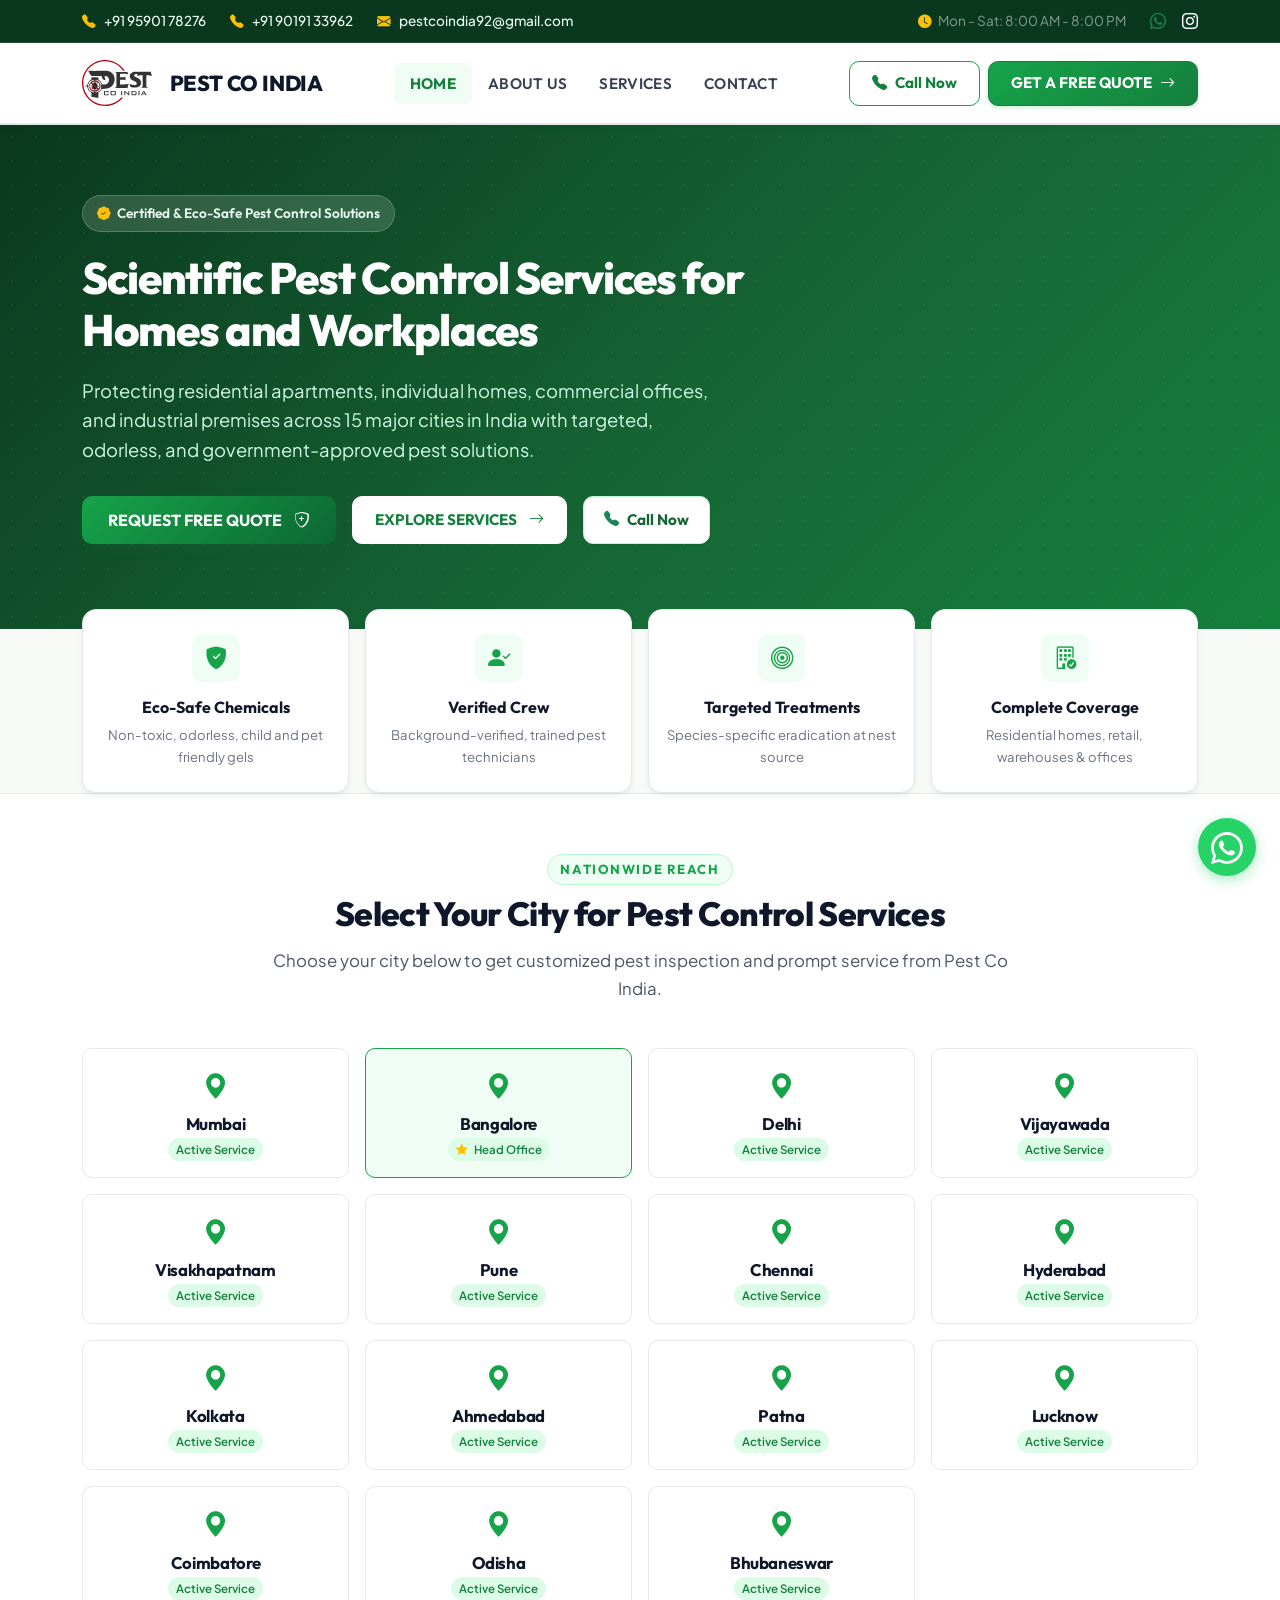
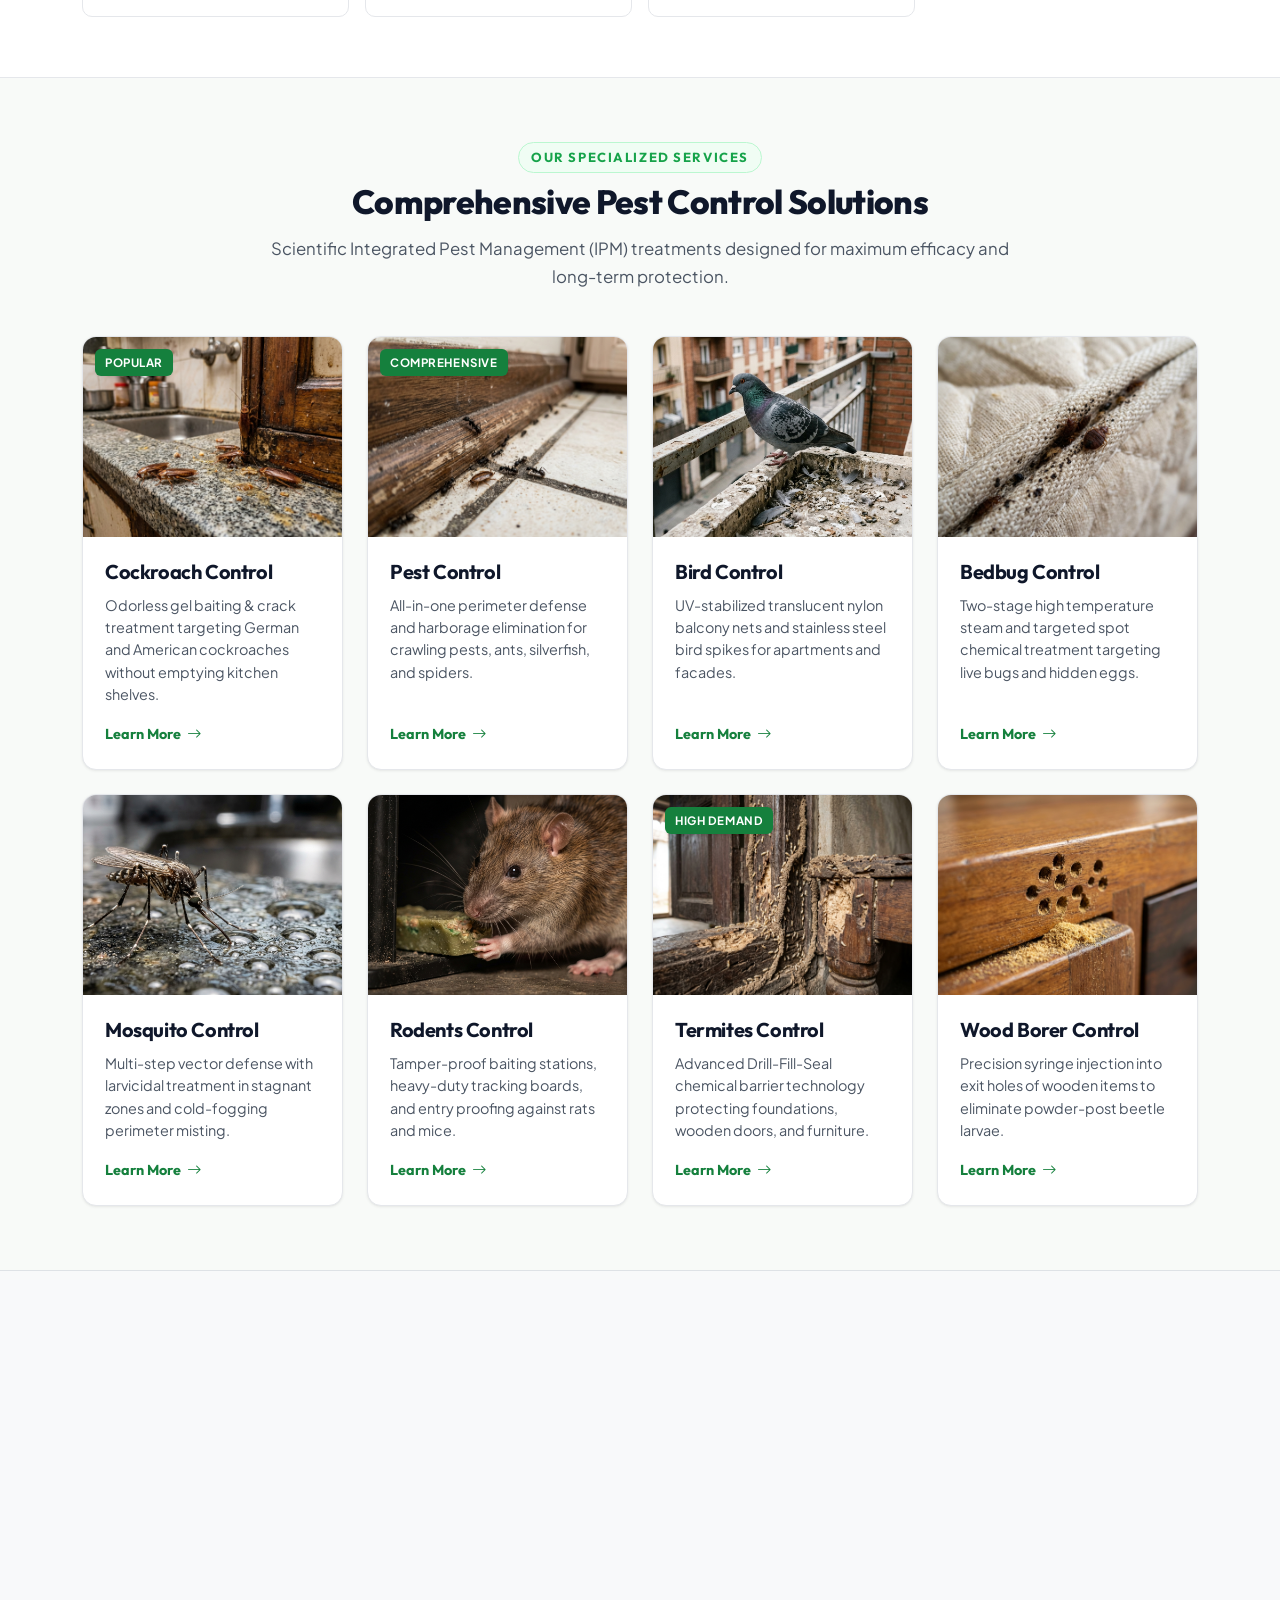
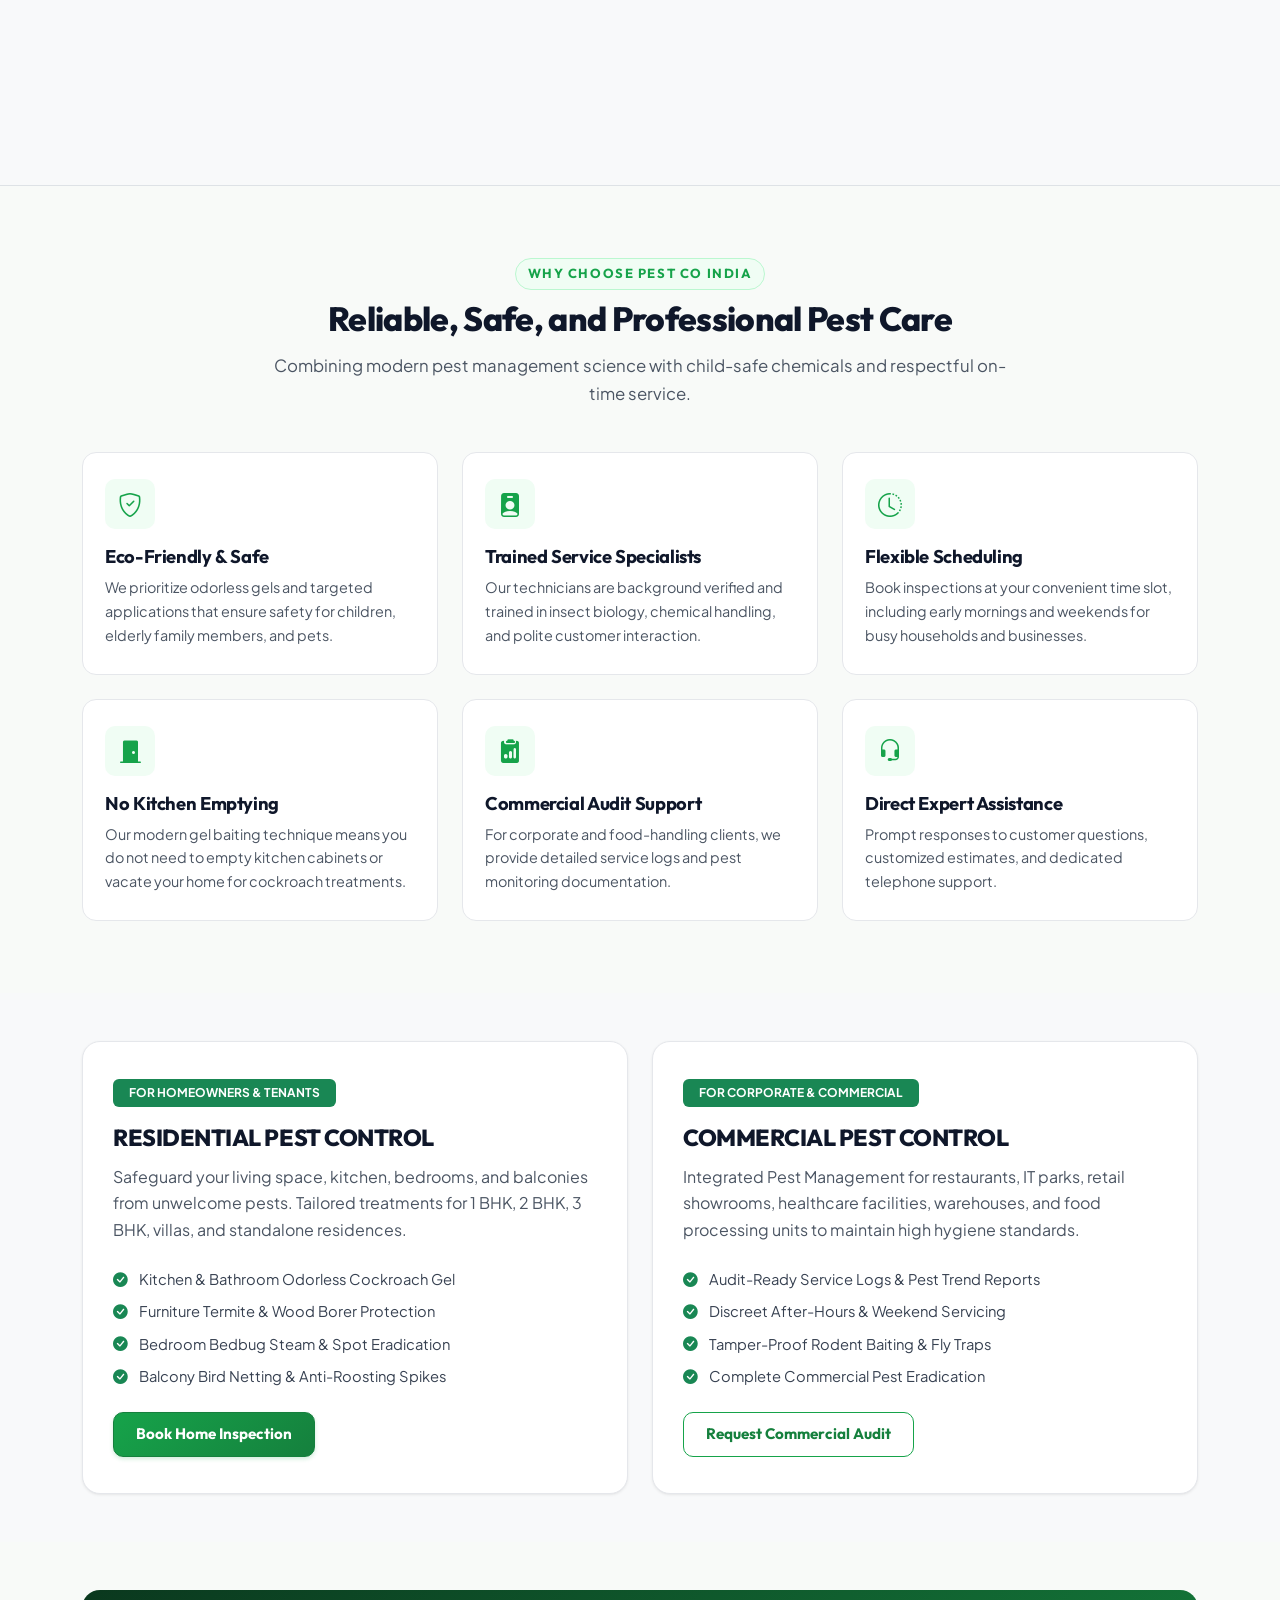
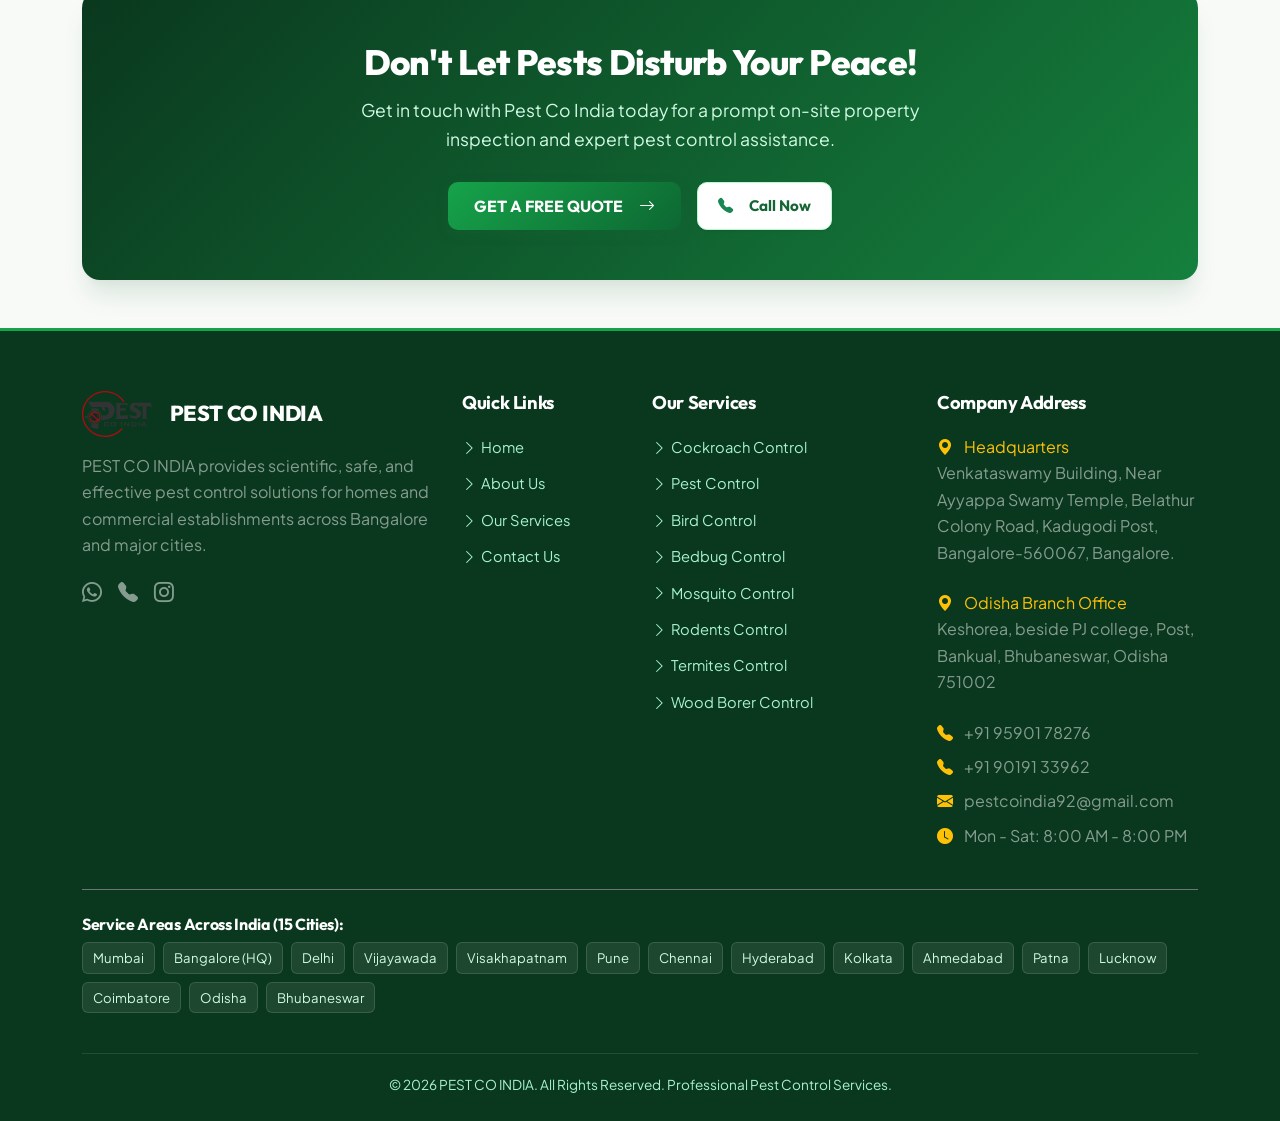
<file: index.html>
<!DOCTYPE html>
<html lang="en">
<head>
  <meta charset="UTF-8">
  <meta name="viewport" content="width=device-width, initial-scale=1.0">
  <title>Pest Co India | Professional Pest Control Services</title>
  <meta name="description" content="Pest Co India provides certified, eco-friendly, and odorless pest control services in Bangalore and 15 major Indian cities. Cockroach, Termite, Mosquito, Bedbug, Rodent, Bird & Wood Borer solutions.">
  <meta name="keywords" content="Pest Control Bangalore, Pest Co India, Cockroach Control, Termite Treatment, Mosquito Control, Bedbug Treatment, Rodent Control, Bird Netting, Wood Borer Control">
  <link rel="canonical" href="https://pestcoindia.com/index.html">
  <link rel="icon" type="image/svg+xml" href="images/logo.svg">
  
  <!-- Open Graph / Meta -->
  <meta property="og:title" content="Pest Co India | Professional Pest Control Services">
  <meta property="og:description" content="Safe, odorless, and eco-friendly pest management for homes and commercial facilities. Get a free inspection quote today.">
  <meta property="og:type" content="website">
  <meta property="og:url" content="https://pestcoindia.com/">
  <meta property="og:image" content="images/hero_pest_control.jpg">

  <!-- Schema.org JSON-LD Structured Data for LocalBusiness / PestControl -->
  <script type="application/ld+json">
  {
    "@context": "https://schema.org",
    "@type": "PestControlService",
    "name": "Pest Co India",
    "image": "https://pestcoindia.com/images/logo.svg",
    "description": "Professional and eco-friendly pest control services in Bangalore and 15 major cities in India.",
    "telephone": "+919590178276",
    "email": "pestcoindia92@gmail.com",
    "address": {
      "@type": "PostalAddress",
      "streetAddress": "Venkataswamy Building, Near Ayyappa Swamy Temple, Belathur Colony Road, Kadugodi Post, Bangalore-560067, Bangalore.",
      "addressLocality": "Bangalore",
      "postalCode": "560067",
      "addressRegion": "Karnataka",
      "addressCountry": "IN"
    },
    "areaServed": [
      "Mumbai", "Bangalore", "Delhi", "Vijayawada", "Visakhapatnam", "Pune", "Chennai", "Hyderabad", "Kolkata", "Ahmedabad", "Patna", "Lucknow", "Coimbatore", "Odisha", "Bhubaneswar"
    ],
    "openingHoursSpecification": {
      "@type": "OpeningHoursSpecification",
      "dayOfWeek": [
        "Monday", "Tuesday", "Wednesday", "Thursday", "Friday", "Saturday"
      ],
      "opens": "08:00",
      "closes": "20:00"
    }
  }
  </script>

  <!-- Bootstrap 5.3 CSS -->
  <link href="https://cdn.jsdelivr.net/npm/bootstrap@5.3.3/dist/css/bootstrap.min.css" rel="stylesheet">
  <!-- Bootstrap Icons -->
  <link href="https://cdn.jsdelivr.net/npm/bootstrap-icons@1.11.3/font/bootstrap-icons.min.css" rel="stylesheet">
  <!-- Google Fonts -->
  <link rel="preconnect" href="https://fonts.googleapis.com">
  <link rel="preconnect" href="https://fonts.gstatic.com" crossorigin>
  <link href="https://fonts.googleapis.com/css2?family=Outfit:wght@500;600;700;800&family=Plus+Jakarta+Sans:wght@400;500;600;700&display=swap" rel="stylesheet">
  
  <!-- Custom CSS -->
  <link rel="stylesheet" href="css/style.css">
</head>
<body>

  <!-- Top Utility Bar -->
  <div class="top-bar d-none d-md-block">
    <div class="container d-flex justify-content-between align-items-center">
      <div class="d-flex gap-4">
        <span><a href="tel:9590178276"><i class="bi bi-telephone-fill me-2 text-warning"></i> +91 95901 78276</a></span>
        <span><a href="tel:9019133962"><i class="bi bi-telephone-fill me-2 text-warning"></i> +91 90191 33962</a></span>
        <span><a href="mailto:pestcoindia92@gmail.com"><i class="bi bi-envelope-fill me-2 text-warning"></i> pestcoindia92@gmail.com</a></span>
      </div>
      <div class="d-flex align-items-center gap-3">
        <span class="text-white-50"><i class="bi bi-clock-fill me-1 text-warning"></i> Mon - Sat: 8:00 AM - 8:00 PM</span>
        <a href="https://wa.me/9019133962?text=Hi%20Pest%20Co%20India,%20I%20would%20like%20to%20enquire%20about%20pest%20control%20services." target="_blank" rel="noopener noreferrer" aria-label="WhatsApp" class="text-white ms-2"><i class="bi bi-whatsapp text-success fs-6"></i></a>
        <a href="https://instagram.com/pestcoindia" target="_blank" rel="noopener noreferrer" aria-label="Instagram" class="text-white"><i class="bi bi-instagram fs-6"></i></a>
      </div>
    </div>
  </div>

  <!-- Global Header / Navbar -->
  <nav class="navbar navbar-expand-lg sticky-top">
    <div class="container">
      <a class="navbar-brand" href="index.html">
        <img src="images/logo.svg" alt="Pest Co India Logo" width="46" height="46" class="me-2" referrerPolicy="no-referrer">
        <span>PEST CO INDIA</span>
      </a>
      
      <button class="navbar-toggler" type="button" data-bs-toggle="collapse" data-bs-target="#navbarMain" aria-controls="navbarMain" aria-expanded="false" aria-label="Toggle navigation">
        <span class="navbar-toggler-icon"></span>
      </button>

      <div class="collapse navbar-collapse" id="navbarMain">
        <ul class="navbar-nav mx-auto mb-2 mb-lg-0">
          <li class="nav-item">
            <a class="nav-link active" href="index.html">HOME</a>
          </li>
          <li class="nav-item">
            <a class="nav-link" href="about.html">ABOUT US</a>
          </li>
          <li class="nav-item">
            <a class="nav-link" href="services.html">SERVICES</a>
          </li>
          <li class="nav-item">
            <a class="nav-link" href="contact.html">CONTACT</a>
          </li>
        </ul>
        <div class="d-flex align-items-center gap-2">
          <a href="tel:9590178276" class="btn btn-secondary-custom d-none d-xl-inline-flex">
            <i class="bi bi-telephone-fill"></i> Call Now
          </a>
          <a href="contact.html" class="btn btn-primary-custom">
            GET A FREE QUOTE <i class="bi bi-arrow-right"></i>
          </a>
        </div>
      </div>
    </div>
  </nav>

  <!-- Hero Section -->
  <section class="hero-section">
    <div class="container">
      <div class="row align-items-center min-vh-50">
        <div class="col-lg-8 hero-content reveal">
          <div class="badge-trust">
            <i class="bi bi-patch-check-fill text-warning"></i> Certified & Eco-Safe Pest Control Solutions
          </div>
          <h1>Scientific Pest Control Services for Homes and Workplaces</h1>
          <p>Protecting residential apartments, individual homes, commercial offices, and industrial premises across 15 major cities in India with targeted, odorless, and government-approved pest solutions.</p>
          <div class="d-flex flex-wrap gap-3">
            <a href="contact.html" class="btn btn-accent-custom">
              REQUEST FREE QUOTE <i class="bi bi-shield-plus ms-1"></i>
            </a>
            <a href="services.html" class="btn btn-secondary-custom text-white border-white">
              EXPLORE SERVICES <i class="bi bi-arrow-right ms-1"></i>
            </a>
            <a href="tel:9590178276" class="btn btn-call-custom">
              <i class="bi bi-telephone-fill text-success"></i> Call Now
            </a>
          </div>
        </div>
      </div>
    </div>
  </section>

  <!-- Core Highlights / Trust Bar -->
  <section class="stats-section">
    <div class="container">
      <div class="row g-3">
        <div class="col-6 col-md-3">
          <div class="stats-card text-center">
            <div class="stat-icon mx-auto"><i class="bi bi-shield-fill-check"></i></div>
            <div class="stat-title">Eco-Safe Chemicals</div>
            <p class="stat-label">Non-toxic, odorless, child and pet friendly gels</p>
          </div>
        </div>
        <div class="col-6 col-md-3">
          <div class="stats-card text-center">
            <div class="stat-icon mx-auto"><i class="bi bi-person-check-fill"></i></div>
            <div class="stat-title">Verified Crew</div>
            <p class="stat-label">Background-verified, trained pest technicians</p>
          </div>
        </div>
        <div class="col-6 col-md-3">
          <div class="stats-card text-center">
            <div class="stat-icon mx-auto"><i class="bi bi-bullseye"></i></div>
            <div class="stat-title">Targeted Treatments</div>
            <p class="stat-label">Species-specific eradication at nest source</p>
          </div>
        </div>
        <div class="col-6 col-md-3">
          <div class="stats-card text-center">
            <div class="stat-icon mx-auto"><i class="bi bi-building-check"></i></div>
            <div class="stat-title">Complete Coverage</div>
            <p class="stat-label">Residential homes, retail, warehouses & offices</p>
          </div>
        </div>
      </div>
    </div>
  </section>

  <!-- Service Area Section (Exactly 15 Cities) -->
  <section class="service-area-section">
    <div class="container">
      <div class="section-header reveal">
        <span class="section-subtitle">NATIONWIDE REACH</span>
        <h2 class="section-title">Select Your City for Pest Control Services</h2>
        <p>Choose your city below to get customized pest inspection and prompt service from Pest Co India.</p>
      </div>

      <div class="row g-3">
        <!-- 1. Mumbai -->
        <div class="col-6 col-md-4 col-lg-3 reveal">
          <div class="city-card" onclick="handleCitySelect('Mumbai')">
            <div class="city-icon"><i class="bi bi-geo-alt-fill"></i></div>
            <h4 class="city-name">Mumbai</h4>
            <span class="city-badge">Active Service</span>
          </div>
        </div>

        <!-- 2. Bangalore (HQ) -->
        <div class="col-6 col-md-4 col-lg-3 reveal">
          <div class="city-card featured" onclick="handleCitySelect('Bangalore')">
            <div class="city-icon"><i class="bi bi-geo-alt-fill"></i></div>
            <h4 class="city-name">Bangalore</h4>
            <span class="city-badge"><i class="bi bi-star-fill text-warning me-1"></i> Head Office</span>
          </div>
        </div>

        <!-- 3. Delhi -->
        <div class="col-6 col-md-4 col-lg-3 reveal">
          <div class="city-card" onclick="handleCitySelect('Delhi')">
            <div class="city-icon"><i class="bi bi-geo-alt-fill"></i></div>
            <h4 class="city-name">Delhi</h4>
            <span class="city-badge">Active Service</span>
          </div>
        </div>

        <!-- 4. Vijayawada -->
        <div class="col-6 col-md-4 col-lg-3 reveal">
          <div class="city-card" onclick="handleCitySelect('Vijayawada')">
            <div class="city-icon"><i class="bi bi-geo-alt-fill"></i></div>
            <h4 class="city-name">Vijayawada</h4>
            <span class="city-badge">Active Service</span>
          </div>
        </div>

        <!-- 5. Visakhapatnam -->
        <div class="col-6 col-md-4 col-lg-3 reveal">
          <div class="city-card" onclick="handleCitySelect('Visakhapatnam')">
            <div class="city-icon"><i class="bi bi-geo-alt-fill"></i></div>
            <h4 class="city-name">Visakhapatnam</h4>
            <span class="city-badge">Active Service</span>
          </div>
        </div>

        <!-- 6. Pune -->
        <div class="col-6 col-md-4 col-lg-3 reveal">
          <div class="city-card" onclick="handleCitySelect('Pune')">
            <div class="city-icon"><i class="bi bi-geo-alt-fill"></i></div>
            <h4 class="city-name">Pune</h4>
            <span class="city-badge">Active Service</span>
          </div>
        </div>

        <!-- 7. Chennai -->
        <div class="col-6 col-md-4 col-lg-3 reveal">
          <div class="city-card" onclick="handleCitySelect('Chennai')">
            <div class="city-icon"><i class="bi bi-geo-alt-fill"></i></div>
            <h4 class="city-name">Chennai</h4>
            <span class="city-badge">Active Service</span>
          </div>
        </div>

        <!-- 8. Hyderabad -->
        <div class="col-6 col-md-4 col-lg-3 reveal">
          <div class="city-card" onclick="handleCitySelect('Hyderabad')">
            <div class="city-icon"><i class="bi bi-geo-alt-fill"></i></div>
            <h4 class="city-name">Hyderabad</h4>
            <span class="city-badge">Active Service</span>
          </div>
        </div>

        <!-- 9. Kolkata -->
        <div class="col-6 col-md-4 col-lg-3 reveal">
          <div class="city-card" onclick="handleCitySelect('Kolkata')">
            <div class="city-icon"><i class="bi bi-geo-alt-fill"></i></div>
            <h4 class="city-name">Kolkata</h4>
            <span class="city-badge">Active Service</span>
          </div>
        </div>

        <!-- 10. Ahmedabad -->
        <div class="col-6 col-md-4 col-lg-3 reveal">
          <div class="city-card" onclick="handleCitySelect('Ahmedabad')">
            <div class="city-icon"><i class="bi bi-geo-alt-fill"></i></div>
            <h4 class="city-name">Ahmedabad</h4>
            <span class="city-badge">Active Service</span>
          </div>
        </div>

        <!-- 11. Patna -->
        <div class="col-6 col-md-4 col-lg-3 reveal">
          <div class="city-card" onclick="handleCitySelect('Patna')">
            <div class="city-icon"><i class="bi bi-geo-alt-fill"></i></div>
            <h4 class="city-name">Patna</h4>
            <span class="city-badge">Active Service</span>
          </div>
        </div>

        <!-- 13. Lucknow -->
        <div class="col-6 col-md-4 col-lg-3 reveal">
          <div class="city-card" onclick="handleCitySelect('Lucknow')">
            <div class="city-icon"><i class="bi bi-geo-alt-fill"></i></div>
            <h4 class="city-name">Lucknow</h4>
            <span class="city-badge">Active Service</span>
          </div>
        </div>

        <!-- 14. Coimbatore -->
        <div class="col-6 col-md-4 col-lg-3 reveal">
          <div class="city-card" onclick="handleCitySelect('Coimbatore')">
            <div class="city-icon"><i class="bi bi-geo-alt-fill"></i></div>
            <h4 class="city-name">Coimbatore</h4>
            <span class="city-badge">Active Service</span>
          </div>
        </div>

        <!-- 15. Odisha -->
        <div class="col-6 col-md-4 col-lg-3 reveal">
          <div class="city-card" onclick="handleCitySelect('Odisha')">
            <div class="city-icon"><i class="bi bi-geo-alt-fill"></i></div>
            <h4 class="city-name">Odisha</h4>
            <span class="city-badge">Active Service</span>
          </div>
        </div>

        <!-- 16. Bhubaneswar -->
        <div class="col-6 col-md-4 col-lg-3 reveal">
          <div class="city-card" onclick="handleCitySelect('Bhubaneswar')">
            <div class="city-icon"><i class="bi bi-geo-alt-fill"></i></div>
            <h4 class="city-name">Bhubaneswar</h4>
            <span class="city-badge">Active Service</span>
          </div>
        </div>
      </div>
    </div>
  </section>

  <!-- Specialized Services Preview Section (Exactly 8 Services) -->
  <section class="py-5 my-3">
    <div class="container">
      <div class="section-header reveal">
        <span class="section-subtitle">OUR SPECIALIZED SERVICES</span>
        <h2 class="section-title">Comprehensive Pest Control Solutions</h2>
        <p>Scientific Integrated Pest Management (IPM) treatments designed for maximum efficacy and long-term protection.</p>
      </div>

      <div class="row g-4">
        <!-- 1. Cockroach Control -->
        <div class="col-md-6 col-lg-3 reveal">
          <div class="service-card">
            <div class="service-img-wrapper">
              <span class="service-badge">POPULAR</span>
              <img src="images/cockroach_control.jpg" alt="Cockroach Control by Pest Co India" referrerPolicy="no-referrer">
            </div>
            <div class="service-content">
              <h3>Cockroach Control</h3>
              <p>Odorless gel baiting & crack treatment targeting German and American cockroaches without emptying kitchen shelves.</p>
              <a href="services.html#cockroach" class="service-link">Learn More <i class="bi bi-arrow-right"></i></a>
            </div>
          </div>
        </div>

        <!-- 2. Pest Control (General) -->
        <div class="col-md-6 col-lg-3 reveal">
          <div class="service-card">
            <div class="service-img-wrapper">
              <span class="service-badge">COMPREHENSIVE</span>
              <img src="images/pest_control.jpg" alt="General Pest Control by Pest Co India" referrerPolicy="no-referrer">
            </div>
            <div class="service-content">
              <h3>Pest Control</h3>
              <p>All-in-one perimeter defense and harborage elimination for crawling pests, ants, silverfish, and spiders.</p>
              <a href="services.html#pestcontrol" class="service-link">Learn More <i class="bi bi-arrow-right"></i></a>
            </div>
          </div>
        </div>

        <!-- 3. Bird Control -->
        <div class="col-md-6 col-lg-3 reveal">
          <div class="service-card">
            <div class="service-img-wrapper">
              <img src="images/bird_netting.jpg" alt="Bird Netting and Spikes by Pest Co India" referrerPolicy="no-referrer">
            </div>
            <div class="service-content">
              <h3>Bird Control</h3>
              <p>UV-stabilized translucent nylon balcony nets and stainless steel bird spikes for apartments and facades.</p>
              <a href="services.html#bird" class="service-link">Learn More <i class="bi bi-arrow-right"></i></a>
            </div>
          </div>
        </div>

        <!-- 4. Bedbug Control -->
        <div class="col-md-6 col-lg-3 reveal">
          <div class="service-card">
            <div class="service-img-wrapper">
              <img src="images/bedbug_control.jpg" alt="Bedbug Elimination by Pest Co India" referrerPolicy="no-referrer">
            </div>
            <div class="service-content">
              <h3>Bedbug Control</h3>
              <p>Two-stage high temperature steam and targeted spot chemical treatment targeting live bugs and hidden eggs.</p>
              <a href="services.html#bedbug" class="service-link">Learn More <i class="bi bi-arrow-right"></i></a>
            </div>
          </div>
        </div>

        <!-- 5. Mosquito Control -->
        <div class="col-md-6 col-lg-3 reveal">
          <div class="service-card">
            <div class="service-img-wrapper">
              <img src="images/mosquito_control.jpg" alt="Mosquito Control by Pest Co India" referrerPolicy="no-referrer">
            </div>
            <div class="service-content">
              <h3>Mosquito Control</h3>
              <p>Multi-step vector defense with larvicidal treatment in stagnant zones and cold-fogging perimeter misting.</p>
              <a href="services.html#mosquito" class="service-link">Learn More <i class="bi bi-arrow-right"></i></a>
            </div>
          </div>
        </div>

        <!-- 6. Rodents Control -->
        <div class="col-md-6 col-lg-3 reveal">
          <div class="service-card">
            <div class="service-img-wrapper">
              <img src="images/rodent_control.png" alt="Rodent Control by Pest Co India" referrerPolicy="no-referrer">
            </div>
            <div class="service-content">
              <h3>Rodents Control</h3>
              <p>Tamper-proof baiting stations, heavy-duty tracking boards, and entry proofing against rats and mice.</p>
              <a href="services.html#rodent" class="service-link">Learn More <i class="bi bi-arrow-right"></i></a>
            </div>
          </div>
        </div>

        <!-- 7. Termites Control -->
        <div class="col-md-6 col-lg-3 reveal">
          <div class="service-card">
            <div class="service-img-wrapper">
              <span class="service-badge">HIGH DEMAND</span>
              <img src="images/termite_control.jpg" alt="Termite Treatment by Pest Co India" referrerPolicy="no-referrer">
            </div>
            <div class="service-content">
              <h3>Termites Control</h3>
              <p>Advanced Drill-Fill-Seal chemical barrier technology protecting foundations, wooden doors, and furniture.</p>
              <a href="services.html#termite" class="service-link">Learn More <i class="bi bi-arrow-right"></i></a>
            </div>
          </div>
        </div>

        <!-- 8. Wood Borer Control -->
        <div class="col-md-6 col-lg-3 reveal">
          <div class="service-card">
            <div class="service-img-wrapper">
              <img src="images/wood_borer.jpg" alt="Wood Borer Treatment by Pest Co India" referrerPolicy="no-referrer">
            </div>
            <div class="service-content">
              <h3>Wood Borer Control</h3>
              <p>Precision syringe injection into exit holes of wooden items to eliminate powder-post beetle larvae.</p>
              <a href="services.html#woodborer" class="service-link">Learn More <i class="bi bi-arrow-right"></i></a>
            </div>
          </div>
        </div>
      </div>
    </div>
  </section>

  <!-- 4-Step Scientific Process -->
  <section class="py-5 bg-light border-top border-bottom">
    <div class="container">
      <div class="section-header reveal">
        <span class="section-subtitle">OUR SCIENTIFIC METHODOLOGY</span>
        <h2 class="section-title">4 Simple Steps to a Pest-Free Environment</h2>
        <p>We systematically inspect, assess, treat, and protect your property with utmost precision.</p>
      </div>

      <div class="row g-4">
        <div class="col-md-3 reveal">
          <div class="process-step">
            <div class="process-number">01</div>
            <h4>Detailed Inspection</h4>
            <p>Our pest technician inspects harborages, entry points, moisture zones, and infestation hotspots.</p>
          </div>
        </div>
        <div class="col-md-3 reveal">
          <div class="process-step">
            <div class="process-number">02</div>
            <h4>Custom Strategy</h4>
            <p>We identify the exact pest species and design an eco-friendly, targeted treatment plan.</p>
          </div>
        </div>
        <div class="col-md-3 reveal">
          <div class="process-step">
            <div class="process-number">03</div>
            <h4>Safe Treatment</h4>
            <p>Precision application of odorless, government-registered formulations with zero mess or disturbance.</p>
          </div>
        </div>
        <div class="col-md-3 reveal">
          <div class="process-step">
            <div class="process-number">04</div>
            <h4>Prevention & Follow-Up</h4>
            <p>Sanitation guidance, physical proofing advice, and scheduled audit checks prevent recurring problems.</p>
          </div>
        </div>
      </div>
    </div>
  </section>

  <!-- Why Choose Pest Co India -->
  <section class="py-5 my-4">
    <div class="container">
      <div class="section-header reveal">
        <span class="section-subtitle">WHY CHOOSE PEST CO INDIA</span>
        <h2 class="section-title">Reliable, Safe, and Professional Pest Care</h2>
        <p>Combining modern pest management science with child-safe chemicals and respectful on-time service.</p>
      </div>

      <div class="row g-4">
        <div class="col-md-4 reveal">
          <div class="feature-card">
            <div class="feature-icon"><i class="bi bi-shield-check"></i></div>
            <h4>Eco-Friendly & Safe</h4>
            <p>We prioritize odorless gels and targeted applications that ensure safety for children, elderly family members, and pets.</p>
          </div>
        </div>
        <div class="col-md-4 reveal">
          <div class="feature-card">
            <div class="feature-icon"><i class="bi bi-person-badge-fill"></i></div>
            <h4>Trained Service Specialists</h4>
            <p>Our technicians are background verified and trained in insect biology, chemical handling, and polite customer interaction.</p>
          </div>
        </div>
        <div class="col-md-4 reveal">
          <div class="feature-card">
            <div class="feature-icon"><i class="bi bi-clock-history"></i></div>
            <h4>Flexible Scheduling</h4>
            <p>Book inspections at your convenient time slot, including early mornings and weekends for busy households and businesses.</p>
          </div>
        </div>
        <div class="col-md-4 reveal">
          <div class="feature-card">
            <div class="feature-icon"><i class="bi bi-door-closed-fill"></i></div>
            <h4>No Kitchen Emptying</h4>
            <p>Our modern gel baiting technique means you do not need to empty kitchen cabinets or vacate your home for cockroach treatments.</p>
          </div>
        </div>
        <div class="col-md-4 reveal">
          <div class="feature-card">
            <div class="feature-icon"><i class="bi bi-clipboard2-data-fill"></i></div>
            <h4>Commercial Audit Support</h4>
            <p>For corporate and food-handling clients, we provide detailed service logs and pest monitoring documentation.</p>
          </div>
        </div>
        <div class="col-md-4 reveal">
          <div class="feature-card">
            <div class="feature-icon"><i class="bi bi-headset"></i></div>
            <h4>Direct Expert Assistance</h4>
            <p>Prompt responses to customer questions, customized estimates, and dedicated telephone support.</p>
          </div>
        </div>
      </div>
    </div>
  </section>

  <!-- Residential & Commercial Solutions -->
  <section class="py-5 bg-light">
    <div class="container">
      <div class="row g-4">
        <div class="col-lg-6 reveal">
          <div class="res-com-box">
            <div class="badge bg-success mb-3 px-3 py-2 text-uppercase">For Homeowners & Tenants</div>
            <h3>RESIDENTIAL PEST CONTROL</h3>
            <p class="mb-4">Safeguard your living space, kitchen, bedrooms, and balconies from unwelcome pests. Tailored treatments for 1 BHK, 2 BHK, 3 BHK, villas, and standalone residences.</p>
            <ul class="list-unstyled d-flex flex-column gap-2 mb-4">
              <li><i class="bi bi-check-circle-fill text-success me-2"></i> Kitchen & Bathroom Odorless Cockroach Gel</li>
              <li><i class="bi bi-check-circle-fill text-success me-2"></i> Furniture Termite & Wood Borer Protection</li>
              <li><i class="bi bi-check-circle-fill text-success me-2"></i> Bedroom Bedbug Steam & Spot Eradication</li>
              <li><i class="bi bi-check-circle-fill text-success me-2"></i> Balcony Bird Netting & Anti-Roosting Spikes</li>
            </ul>
            <a href="contact.html?type=residential" class="btn btn-primary-custom">Book Home Inspection</a>
          </div>
        </div>

        <div class="col-lg-6 reveal">
          <div class="res-com-box">
            <div class="badge bg-success mb-3 px-3 py-2 text-uppercase">For Corporate & Commercial</div>
            <h3>COMMERCIAL PEST CONTROL</h3>
            <p class="mb-4">Integrated Pest Management for restaurants, IT parks, retail showrooms, healthcare facilities, warehouses, and food processing units to maintain high hygiene standards.</p>
            <ul class="list-unstyled d-flex flex-column gap-2 mb-4">
              <li><i class="bi bi-check-circle-fill text-success me-2"></i> Audit-Ready Service Logs & Pest Trend Reports</li>
              <li><i class="bi bi-check-circle-fill text-success me-2"></i> Discreet After-Hours & Weekend Servicing</li>
              <li><i class="bi bi-check-circle-fill text-success me-2"></i> Tamper-Proof Rodent Baiting & Fly Traps</li>
              <li><i class="bi bi-check-circle-fill text-success me-2"></i> Complete Commercial Pest Eradication</li>
            </ul>
            <a href="contact.html?type=commercial" class="btn btn-secondary-custom">Request Commercial Audit</a>
          </div>
        </div>
      </div>
    </div>
  </section>

  <!-- CTA Banner with Call option -->
  <section class="py-5">
    <div class="container">
      <div class="cta-banner reveal">
        <h2>Don't Let Pests Disturb Your Peace!</h2>
        <p>Get in touch with Pest Co India today for a prompt on-site property inspection and expert pest control assistance.</p>
        <div class="d-flex flex-wrap justify-content-center gap-3">
          <a href="contact.html" class="btn btn-accent-custom btn-lg">
            GET A FREE QUOTE <i class="bi bi-arrow-right ms-2"></i>
          </a>
          <a href="tel:9590178276" class="btn btn-call-custom btn-lg">
            <i class="bi bi-telephone-fill text-success me-2"></i> Call Now
          </a>
        </div>
      </div>
    </div>
  </section>

  <!-- City Service Selection Modal (15 Cities -> 8 Services flow) -->
  <div class="modal fade" id="cityServiceModal" tabindex="-1" aria-labelledby="cityServiceModalLabel" aria-hidden="true">
    <div class="modal-dialog modal-dialog-centered">
      <div class="modal-content">
        <div class="modal-header">
          <h5 class="modal-title" id="cityServiceModalLabel">
            <i class="bi bi-geo-alt-fill me-2 text-warning"></i> Service Required in <span id="modalSelectedCityName" class="text-warning">Bangalore</span>
          </h5>
          <button type="button" class="btn-close btn-close-white" data-bs-dismiss="modal" aria-label="Close"></button>
        </div>
        <div class="modal-body p-4">
          <p class="text-muted mb-3">Please select the pest-control service you require to proceed with your enquiry:</p>
          
          <div class="service-select-grid">
            <div class="service-option-pill" onclick="selectServiceAndProceed('Cockroach Control')">
              <i class="bi bi-bug"></i> Cockroach Control
            </div>
            <div class="service-option-pill" onclick="selectServiceAndProceed('Pest Control')">
              <i class="bi bi-shield-check"></i> Pest Control
            </div>
            <div class="service-option-pill" onclick="selectServiceAndProceed('Bird Control')">
              <i class="bi bi-grid-3x3"></i> Bird Control
            </div>
            <div class="service-option-pill" onclick="selectServiceAndProceed('Bedbug Control')">
              <i class="bi bi-circle-square"></i> Bedbug Control
            </div>
            <div class="service-option-pill" onclick="selectServiceAndProceed('Mosquito Control')">
              <i class="bi bi-droplet-half"></i> Mosquito Control
            </div>
            <div class="service-option-pill" onclick="selectServiceAndProceed('Rodents Control')">
              <i class="bi bi-box"></i> Rodents Control
            </div>
            <div class="service-option-pill" onclick="selectServiceAndProceed('Termites Control')">
              <i class="bi bi-shield-x"></i> Termites Control
            </div>
            <div class="service-option-pill" onclick="selectServiceAndProceed('Wood Borer Control')">
              <i class="bi bi-tools"></i> Wood Borer Control
            </div>
          </div>
        </div>
      </div>
    </div>
  </div>

  <!-- Floating WhatsApp Action Button -->
  <a href="https://wa.me/919019133962?text=Hi%20Pest%20Co%20India,%20I%20would%20like%20to%20enquire%20about%20pest%20control%20services." target="_blank" rel="noopener noreferrer" class="floating-whatsapp" aria-label="Chat on WhatsApp">

    <i class="bi bi-whatsapp"></i>
    <span class="floating-whatsapp-tooltip">Chat with us on WhatsApp</span>
  </a>

  <!-- Global Footer -->
  <footer class="footer">
    <div class="container">
      <div class="row g-4">
        <div class="col-lg-4 col-md-6">
          <a class="navbar-brand text-white mb-3" href="index.html">
            <img src="images/logo.svg" alt="Pest Co India Logo" width="40" height="40" class="me-2" referrerPolicy="no-referrer">
            <span class="text-white">PEST CO INDIA</span>
          </a>
          <p class="text-white-50">PEST CO INDIA provides scientific, safe, and effective pest control solutions for homes and commercial establishments across Bangalore and major cities.</p>
          <div class="d-flex gap-3 text-white fs-5 mt-3">
              <a href="https://wa.me/919019133962?text=Hi%20Pest%20Co%20India" target="_blank" rel="noopener noreferrer" class="text-white-50" aria-label="WhatsApp"><i class="bi bi-whatsapp"></i></a>

            <a href="tel:9590178276" class="text-white-50" aria-label="Call"><i class="bi bi-telephone-fill"></i></a>
            <a href="https://instagram.com/pestcoindia" target="_blank" rel="noopener noreferrer" class="text-white-50" aria-label="Instagram"><i class="bi bi-instagram"></i></a>
          </div>
        </div>

        <div class="col-lg-2 col-md-6">
          <h5>Quick Links</h5>
          <ul class="footer-links">
            <li><a href="index.html"><i class="bi bi-chevron-right me-1"></i> Home</a></li>
            <li><a href="about.html"><i class="bi bi-chevron-right me-1"></i> About Us</a></li>
            <li><a href="services.html"><i class="bi bi-chevron-right me-1"></i> Our Services</a></li>
            <li><a href="contact.html"><i class="bi bi-chevron-right me-1"></i> Contact Us</a></li>
          </ul>
        </div>

        <div class="col-lg-3 col-md-6">
          <h5>Our Services</h5>
          <ul class="footer-links">
            <li><a href="services.html#cockroach"><i class="bi bi-chevron-right me-1"></i> Cockroach Control</a></li>
            <li><a href="services.html#pestcontrol"><i class="bi bi-chevron-right me-1"></i> Pest Control</a></li>
            <li><a href="services.html#bird"><i class="bi bi-chevron-right me-1"></i> Bird Control</a></li>
            <li><a href="services.html#bedbug"><i class="bi bi-chevron-right me-1"></i> Bedbug Control</a></li>
            <li><a href="services.html#mosquito"><i class="bi bi-chevron-right me-1"></i> Mosquito Control</a></li>
            <li><a href="services.html#rodent"><i class="bi bi-chevron-right me-1"></i> Rodents Control</a></li>
            <li><a href="services.html#termite"><i class="bi bi-chevron-right me-1"></i> Termites Control</a></li>
            <li><a href="services.html#woodborer"><i class="bi bi-chevron-right me-1"></i> Wood Borer Control</a></li>
          </ul>
        </div>

        <div class="col-lg-3 col-md-6">
          <h5>Company Address</h5>
          <ul class="list-unstyled text-white-50 d-flex flex-column gap-2">
            <li><a href="https://maps.app.goo.gl/ojPhqucCM9nanugB9" target="_blank" rel="noopener noreferrer" class="text-white-50">
                <i class="bi bi-geo-alt-fill text-warning me-2"></i> <span
                  style="font-weight: 400; color: #ffc107;">Headquarters</span><br>
                <p> Venkataswamy Building, Near Ayyappa Swamy Temple, Belathur Colony Road, Kadugodi Post,
                  Bangalore-560067, Bangalore.</p>
              </a></li>
            <li><a href="https://share.google/KaIp2xNWo1G9C4w6h" target="_blank" rel="noopener noreferrer" class="text-white-50">
                <i class="bi bi-geo-alt-fill text-warning me-2"></i> <span
                  style="font-weight: 400; color: #ffc107;">Odisha Branch Office</span><br> 
                  <p>Keshorea, beside PJ college, Post, Bankual, Bhubaneswar, Odisha 751002</p>
              </a></li>
            <li><a href="tel:9590178276" class="text-white-50"><i class="bi bi-telephone-fill text-warning me-2"></i>
                +91 95901 78276</a></li>
            <li><a href="tel:9019133962" class="text-white-50"><i class="bi bi-telephone-fill text-warning me-2"></i>
                +91 90191 33962</a></li>
            <li><a href="mailto:pestcoindia92@gmail.com" class="text-white-50"><i
                  class="bi bi-envelope-fill text-warning me-2"></i> pestcoindia92@gmail.com</a></li>
            <li><i class="bi bi-clock-fill text-warning me-2"></i> Mon - Sat: 8:00 AM - 8:00 PM</li>
          </ul>
        </div>
      </div>

      <!-- Service Areas in Footer (15 Cities) -->
      <div class="mt-4 pt-4 border-top border-secondary">
        <h6 class="text-white mb-2">Service Areas Across India (15 Cities):</h6>
        <div class="footer-cities-grid">
          <a href="contact.html?service_area=Mumbai" class="city-footer-tag">Mumbai</a>
          <a href="contact.html?service_area=Bangalore" class="city-footer-tag">Bangalore (HQ)</a>
          <a href="contact.html?service_area=Delhi" class="city-footer-tag">Delhi</a>
          <a href="contact.html?service_area=Vijayawada" class="city-footer-tag">Vijayawada</a>
          <a href="contact.html?service_area=Visakhapatnam" class="city-footer-tag">Visakhapatnam</a>
          <a href="contact.html?service_area=Pune" class="city-footer-tag">Pune</a>
          <a href="contact.html?service_area=Chennai" class="city-footer-tag">Chennai</a>
          <a href="contact.html?service_area=Hyderabad" class="city-footer-tag">Hyderabad</a>
          <a href="contact.html?service_area=Kolkata" class="city-footer-tag">Kolkata</a>
          <a href="contact.html?service_area=Ahmedabad" class="city-footer-tag">Ahmedabad</a>
          <a href="contact.html?service_area=Patna" class="city-footer-tag">Patna</a>
          <a href="contact.html?service_area=Lucknow" class="city-footer-tag">Lucknow</a>
          <a href="contact.html?service_area=Coimbatore" class="city-footer-tag">Coimbatore</a>
          <a href="contact.html?service_area=Odisha" class="city-footer-tag">Odisha</a>
          <a href="contact.html?service_area=Bhubaneswar" class="city-footer-tag">Bhubaneswar</a>
        </div>
      </div>

      <div class="footer-bottom">
        <p class="mb-0">&copy; 2026 PEST CO INDIA. All Rights Reserved. Professional Pest Control Services.</p>
      </div>
    </div>
  </footer>

  <!-- Bootstrap JS -->
  <script src="https://cdn.jsdelivr.net/npm/bootstrap@5.3.3/dist/js/bootstrap.bundle.min.js"></script>
  <!-- Custom JS -->
  <script src="js/script.js"></script>
</body>
</html>
</file>
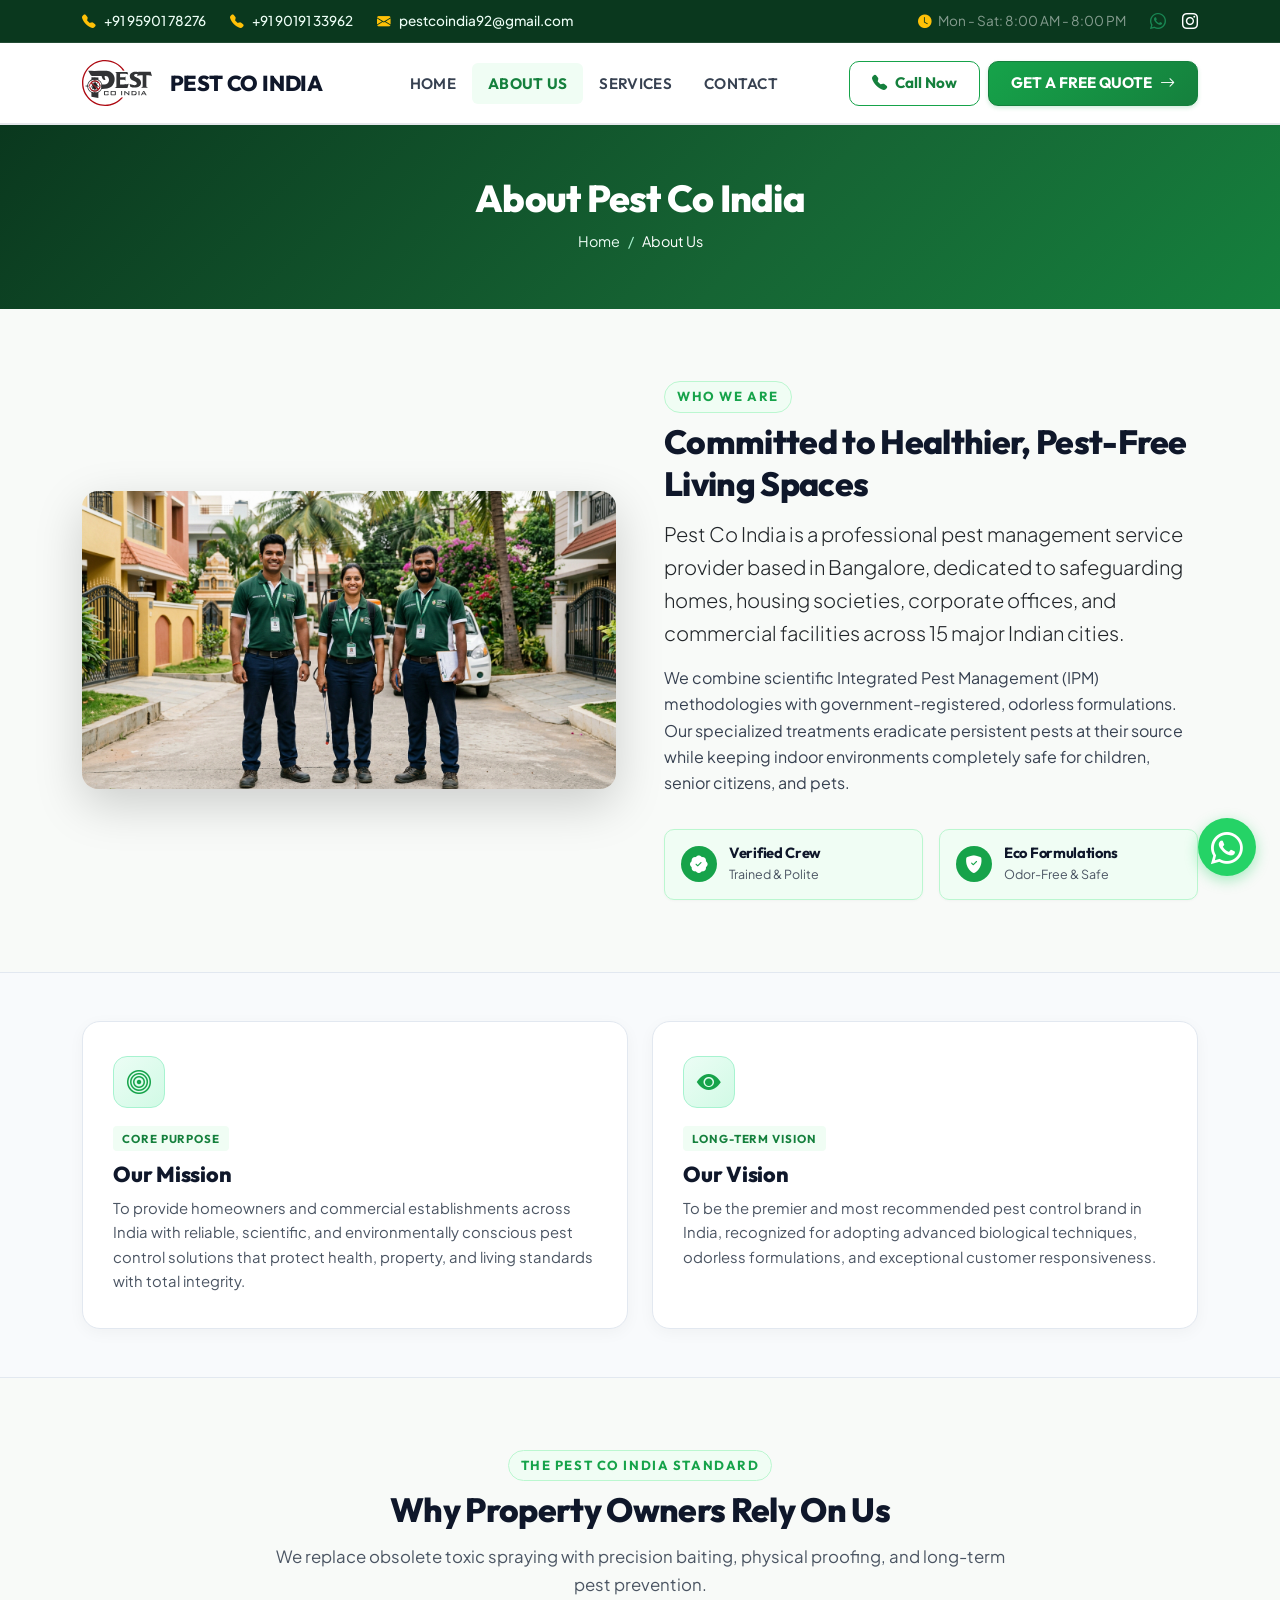
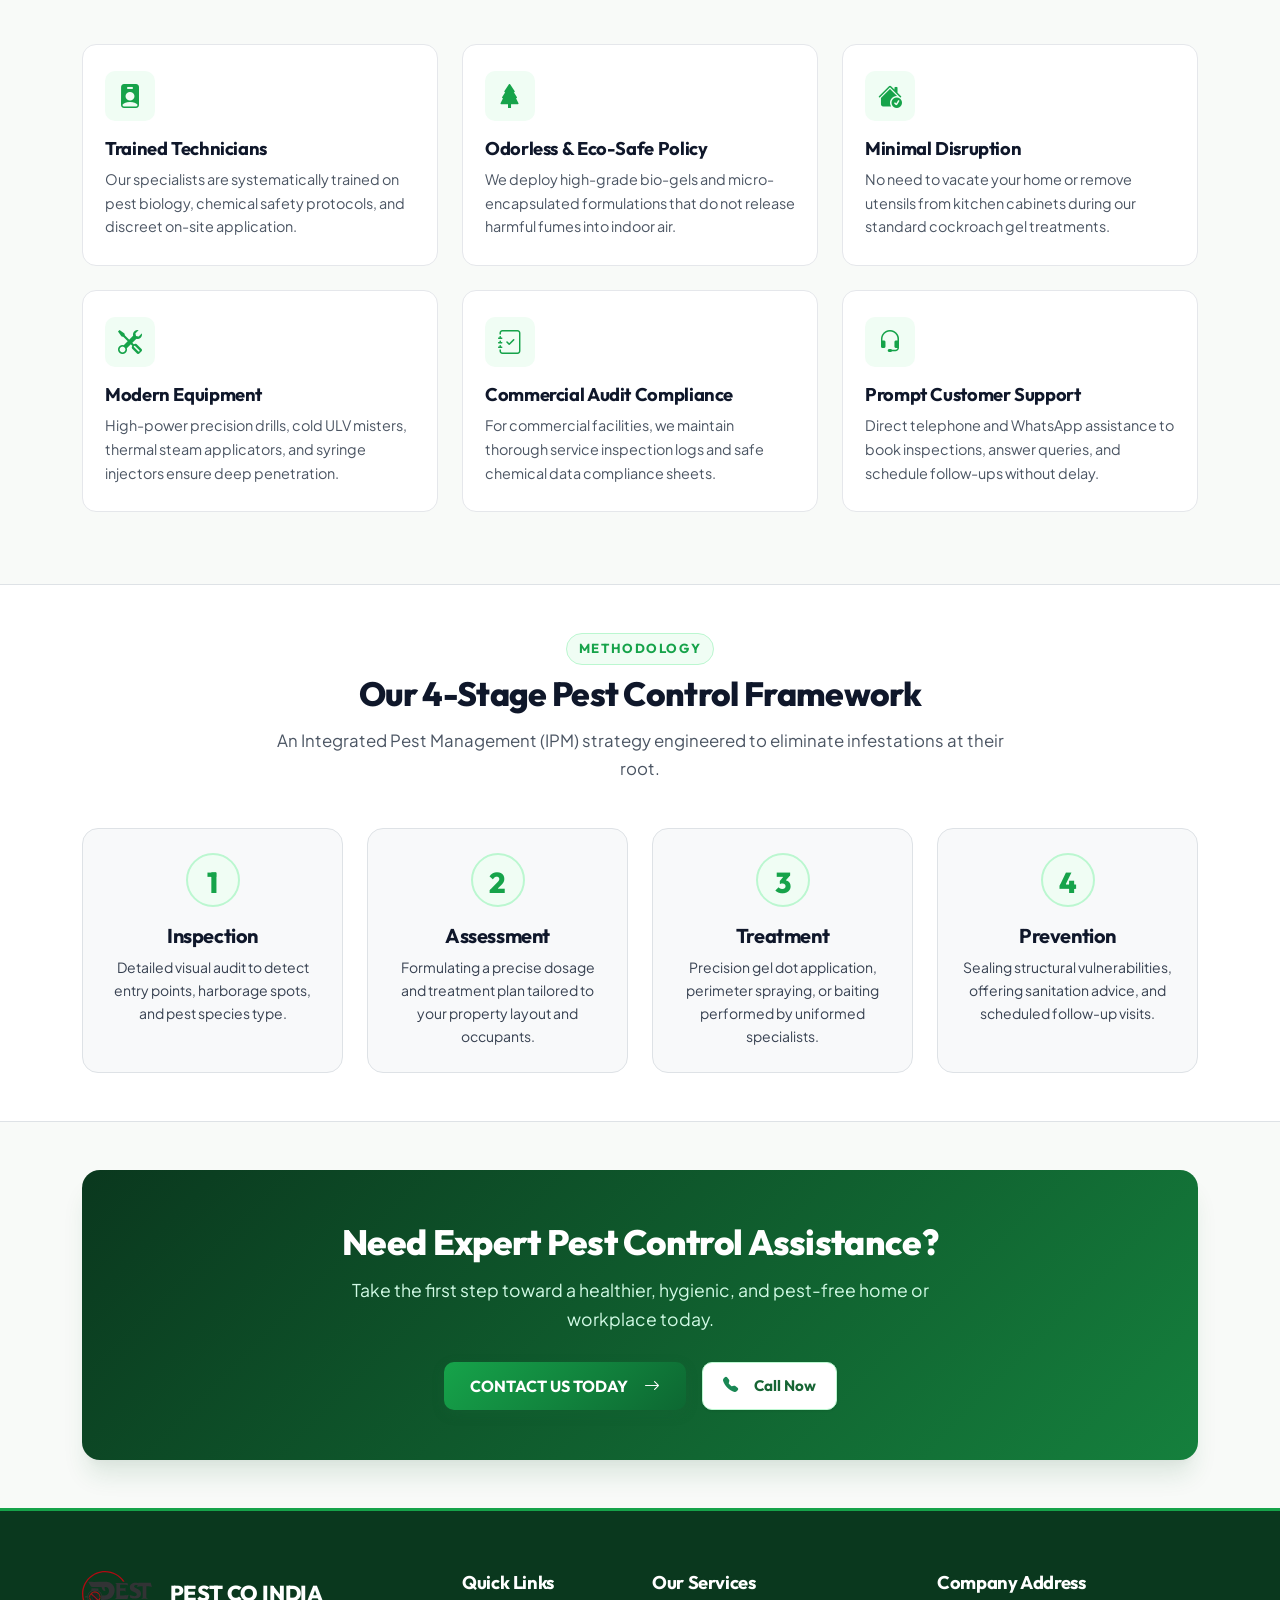
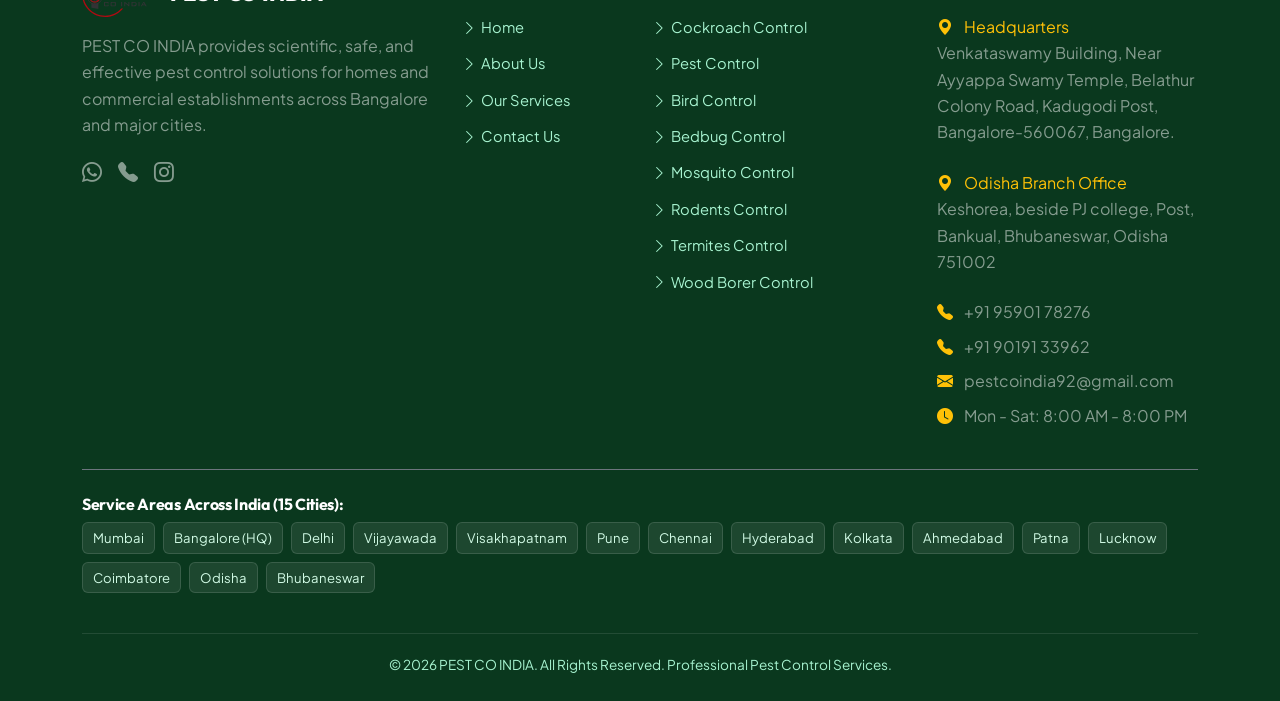
<file: about.html>
<!DOCTYPE html>
<html lang="en">

<head>
  <meta charset="UTF-8">
  <meta name="viewport" content="width=device-width, initial-scale=1.0">
  <title>About Us | Pest Co India - Professional Pest Management</title>
  <meta name="description"
    content="Learn about Pest Co India, our certified eco-friendly formulations, background-verified technicians, and scientific pest control approach across 15 major Indian cities.">
  <meta name="keywords"
    content="About Pest Co India, Pest Control Company Bangalore, Professional Pest Control, Eco-Friendly Pest Control, Pest Specialists">
  <link rel="canonical" href="https://pestcoindia.com/about.html">
  <link rel="icon" type="image/svg+xml" href="images/logo.svg">

  <!-- Open Graph -->
  <meta property="og:title" content="About Pest Co India | Professional Pest Management">
  <meta property="og:description"
    content="Discover our scientific, odorless, and family-safe approach to pest eradication for homes and commercial businesses.">
  <meta property="og:type" content="website">
  <meta property="og:url" content="https://pestcoindia.com/about.html">
  <meta property="og:image" content="images/about_pest_team.jpg">

  <!-- Schema.org JSON-LD Structured Data -->
  <script type="application/ld+json">
  {
    "@context": "https://schema.org",
    "@type": "AboutPage",
    "name": "About Pest Co India",
    "description": "About Pest Co India pest control service provider based in Bangalore, Karnataka.",
    "publisher": {
      "@type": "PestControlService",
      "name": "Pest Co India",
      "telephone": "+919590178276",
      "email": "pestcoindia92@gmail.com",
      "address": {
        "@type": "PostalAddress",
        "streetAddress": "Venkataswamy Building, Near Ayyappa Swamy Temple, Belathur Colony Road, Kadugodi Post, Bangalore-560067, Bangalore.",
        "addressLocality": "Bangalore",
        "postalCode": "560067",
        "addressRegion": "Karnataka",
        "addressCountry": "IN"
      }
    }
  }
  </script>

  <!-- Bootstrap 5.3 CSS -->
  <link href="https://cdn.jsdelivr.net/npm/bootstrap@5.3.3/dist/css/bootstrap.min.css" rel="stylesheet">
  <!-- Bootstrap Icons -->
  <link href="https://cdn.jsdelivr.net/npm/bootstrap-icons@1.11.3/font/bootstrap-icons.min.css" rel="stylesheet">
  <!-- Google Fonts -->
  <link rel="preconnect" href="https://fonts.googleapis.com">
  <link rel="preconnect" href="https://fonts.gstatic.com" crossorigin>
  <link
    href="https://fonts.googleapis.com/css2?family=Outfit:wght@500;600;700;800&family=Plus+Jakarta+Sans:wght@400;500;600;700&display=swap"
    rel="stylesheet">

  <!-- Custom CSS -->
  <link rel="stylesheet" href="css/style.css">
</head>

<body>

  <!-- Top Utility Bar -->
  <div class="top-bar d-none d-md-block">
    <div class="container d-flex justify-content-between align-items-center">
      <div class="d-flex gap-4">
        <span><a href="tel:9590178276"><i class="bi bi-telephone-fill me-2 text-warning"></i> +91 95901 78276</a></span>
        <span><a href="tel:9019133962"><i class="bi bi-telephone-fill me-2 text-warning"></i> +91 90191 33962</a></span>
        <span><a href="mailto:pestcoindia92@gmail.com"><i class="bi bi-envelope-fill me-2 text-warning"></i>
            pestcoindia92@gmail.com</a></span>
      </div>
      <div class="d-flex align-items-center gap-3">
        <span class="text-white-50"><i class="bi bi-clock-fill me-1 text-warning"></i> Mon - Sat: 8:00 AM - 8:00
          PM</span>
        <a href="https://wa.me/9019133962?text=Hi%20Pest%20Co%20India,%20I%20would%20like%20to%20enquire%20about%20pest%20control%20services."
          target="_blank" rel="noopener noreferrer" aria-label="WhatsApp" class="text-white ms-2"><i
            class="bi bi-whatsapp text-success fs-6"></i></a>
        <a href="https://instagram.com/pestcoindia" target="_blank" rel="noopener noreferrer" aria-label="Instagram"
          class="text-white"><i class="bi bi-instagram fs-6"></i></a>
      </div>
    </div>
  </div>

  <!-- Global Header / Navbar -->
  <nav class="navbar navbar-expand-lg sticky-top">
    <div class="container">
      <a class="navbar-brand" href="index.html">
        <img src="images/logo.svg" alt="Pest Co India Logo" width="46" height="46" class="me-2"
          referrerPolicy="no-referrer">
        <span>PEST CO INDIA</span>
      </a>

      <button class="navbar-toggler" type="button" data-bs-toggle="collapse" data-bs-target="#navbarMain"
        aria-controls="navbarMain" aria-expanded="false" aria-label="Toggle navigation">
        <span class="navbar-toggler-icon"></span>
      </button>

      <div class="collapse navbar-collapse" id="navbarMain">
        <ul class="navbar-nav mx-auto mb-2 mb-lg-0">
          <li class="nav-item">
            <a class="nav-link" href="index.html">HOME</a>
          </li>
          <li class="nav-item">
            <a class="nav-link active" href="about.html">ABOUT US</a>
          </li>
          <li class="nav-item">
            <a class="nav-link" href="services.html">SERVICES</a>
          </li>
          <li class="nav-item">
            <a class="nav-link" href="contact.html">CONTACT</a>
          </li>
        </ul>
        <div class="d-flex align-items-center gap-2">
          <a href="tel:9590178276" class="btn btn-secondary-custom d-none d-xl-inline-flex">
            <i class="bi bi-telephone-fill"></i> Call Now
          </a>
          <a href="contact.html" class="btn btn-primary-custom">
            GET A FREE QUOTE <i class="bi bi-arrow-right"></i>
          </a>
        </div>
      </div>
    </div>
  </nav>

  <!-- Page Banner -->
  <section class="page-banner">
    <div class="container">
      <h1>About Pest Co India</h1>
      <div class="breadcrumb-custom">
        <a href="index.html">Home</a>
        <span>/</span>
        <span class="text-white">About Us</span>
      </div>
    </div>
  </section>

  <!-- Company Introduction -->
  <section class="py-5 my-4">
    <div class="container">
      <div class="row align-items-center g-5">
        <div class="col-lg-6 reveal">
          <img src="images/about_pest_team.jpg" alt="Pest Co India Specialists Team"
            class="img-fluid rounded-4 shadow-lg" referrerPolicy="no-referrer">
        </div>

        <div class="col-lg-6 reveal">
          <span class="section-subtitle">WHO WE ARE</span>
          <h2 class="section-title">Committed to Healthier, Pest-Free Living Spaces</h2>
          <p class="lead text-dark">Pest Co India is a professional pest management service provider based in Bangalore,
            dedicated to safeguarding homes, housing societies, corporate offices, and commercial facilities across 15
            major Indian cities.</p>
          <p>We combine scientific Integrated Pest Management (IPM) methodologies with government-registered, odorless
            formulations. Our specialized treatments eradicate persistent pests at their source while keeping indoor
            environments completely safe for children, senior citizens, and pets.</p>

          <div class="row g-3 mt-3">
            <div class="col-sm-6">
              <div class="about-trust-badge">
                <div class="about-trust-icon">
                  <i class="bi bi-patch-check-fill"></i>
                </div>
                <div>
                  <h6 class="mb-0">Verified Crew</h6>
                  <small>Trained & Polite</small>
                </div>
              </div>
            </div>
            <div class="col-sm-6">
              <div class="about-trust-badge">
                <div class="about-trust-icon">
                  <i class="bi bi-shield-fill-check"></i>
                </div>
                <div>
                  <h6 class="mb-0">Eco Formulations</h6>
                  <small>Odor-Free & Safe</small>
                </div>
              </div>
            </div>
          </div>
        </div>
      </div>
    </div>
  </section>

  <!-- Mission & Vision Cards -->
  <section class="py-5 bg-light-subtle-section">
    <div class="container">
      <div class="row g-4">
        <div class="col-md-6 reveal">
          <div class="about-mission-card h-100">
            <div class="mission-icon">
              <i class="bi bi-bullseye"></i>
            </div>
            <span class="mission-tag">Core Purpose</span>
            <h3 class="mb-2">Our Mission</h3>
            <p class="mb-0">To provide homeowners and commercial establishments across India with reliable, scientific,
              and environmentally conscious pest control solutions that protect health, property, and living standards
              with total integrity.</p>
          </div>
        </div>

        <div class="col-md-6 reveal">
          <div class="about-mission-card h-100">
            <div class="mission-icon">
              <i class="bi bi-eye-fill"></i>
            </div>
            <span class="mission-tag">Long-Term Vision</span>
            <h3 class="mb-2">Our Vision</h3>
            <p class="mb-0">To be the premier and most recommended pest control brand in India, recognized for adopting
              advanced biological techniques, odorless formulations, and exceptional customer responsiveness.</p>
          </div>
        </div>
      </div>
    </div>
  </section>

  <!-- Why Customers Choose Us -->
  <section class="py-5 my-4">
    <div class="container">
      <div class="section-header reveal">
        <span class="section-subtitle">THE PEST CO INDIA STANDARD</span>
        <h2 class="section-title">Why Property Owners Rely On Us</h2>
        <p>We replace obsolete toxic spraying with precision baiting, physical proofing, and long-term pest prevention.
        </p>
      </div>

      <div class="row g-4">
        <div class="col-md-4 reveal">
          <div class="feature-card">
            <div class="feature-icon"><i class="bi bi-person-badge-fill"></i></div>
            <h4>Trained Technicians</h4>
            <p>Our specialists are systematically trained on pest biology, chemical safety protocols, and discreet
              on-site application.</p>
          </div>
        </div>

        <div class="col-md-4 reveal">
          <div class="feature-card">
            <div class="feature-icon"><i class="bi bi-tree-fill"></i></div>
            <h4>Odorless & Eco-Safe Policy</h4>
            <p>We deploy high-grade bio-gels and micro-encapsulated formulations that do not release harmful fumes into
              indoor air.</p>
          </div>
        </div>

        <div class="col-md-4 reveal">
          <div class="feature-card">
            <div class="feature-icon"><i class="bi bi-house-check-fill"></i></div>
            <h4>Minimal Disruption</h4>
            <p>No need to vacate your home or remove utensils from kitchen cabinets during our standard cockroach gel
              treatments.</p>
          </div>
        </div>

        <div class="col-md-4 reveal">
          <div class="feature-card">
            <div class="feature-icon"><i class="bi bi-tools"></i></div>
            <h4>Modern Equipment</h4>
            <p>High-power precision drills, cold ULV misters, thermal steam applicators, and syringe injectors ensure
              deep penetration.</p>
          </div>
        </div>

        <div class="col-md-4 reveal">
          <div class="feature-card">
            <div class="feature-icon"><i class="bi bi-journal-check"></i></div>
            <h4>Commercial Audit Compliance</h4>
            <p>For commercial facilities, we maintain thorough service inspection logs and safe chemical data compliance
              sheets.</p>
          </div>
        </div>

        <div class="col-md-4 reveal">
          <div class="feature-card">
            <div class="feature-icon"><i class="bi bi-headset"></i></div>
            <h4>Prompt Customer Support</h4>
            <p>Direct telephone and WhatsApp assistance to book inspections, answer queries, and schedule follow-ups
              without delay.</p>
          </div>
        </div>
      </div>
    </div>
  </section>

  <!-- Our 4-Stage Approach -->
  <section class="py-5 bg-white border-top border-bottom">
    <div class="container">
      <div class="section-header reveal">
        <span class="section-subtitle">METHODOLOGY</span>
        <h2 class="section-title">Our 4-Stage Pest Control Framework</h2>
        <p>An Integrated Pest Management (IPM) strategy engineered to eliminate infestations at their root.</p>
      </div>

      <div class="row g-4">
        <div class="col-md-3 reveal text-center">
          <div class="p-4 bg-light rounded-4 h-100 border">
            <div class="process-number mx-auto mb-3">1</div>
            <h5>Inspection</h5>
            <p class="small mb-0">Detailed visual audit to detect entry points, harborage spots, and pest species type.
            </p>
          </div>
        </div>
        <div class="col-md-3 reveal text-center">
          <div class="p-4 bg-light rounded-4 h-100 border">
            <div class="process-number mx-auto mb-3">2</div>
            <h5>Assessment</h5>
            <p class="small mb-0">Formulating a precise dosage and treatment plan tailored to your property layout and
              occupants.</p>
          </div>
        </div>
        <div class="col-md-3 reveal text-center">
          <div class="p-4 bg-light rounded-4 h-100 border">
            <div class="process-number mx-auto mb-3">3</div>
            <h5>Treatment</h5>
            <p class="small mb-0">Precision gel dot application, perimeter spraying, or baiting performed by uniformed
              specialists.</p>
          </div>
        </div>
        <div class="col-md-3 reveal text-center">
          <div class="p-4 bg-light rounded-4 h-100 border">
            <div class="process-number mx-auto mb-3">4</div>
            <h5>Prevention</h5>
            <p class="small mb-0">Sealing structural vulnerabilities, offering sanitation advice, and scheduled
              follow-up visits.</p>
          </div>
        </div>
      </div>
    </div>
  </section>

  <!-- CTA Banner -->
  <section class="py-5">
    <div class="container">
      <div class="cta-banner reveal">
        <h2>Need Expert Pest Control Assistance?</h2>
        <p>Take the first step toward a healthier, hygienic, and pest-free home or workplace today.</p>
        <div class="d-flex flex-wrap justify-content-center gap-3">
          <a href="contact.html" class="btn btn-accent-custom btn-lg">
            CONTACT US TODAY <i class="bi bi-arrow-right ms-2"></i>
          </a>
          <a href="tel:9590178276" class="btn btn-call-custom btn-lg">
            <i class="bi bi-telephone-fill text-success me-2"></i> Call Now
          </a>
        </div>
      </div>
    </div>
  </section>

  <!-- Floating WhatsApp Action Button -->
  <a href="https://wa.me/919019133962?text=Hi%20Pest%20Co%20India,%20I%20would%20like%20to%20enquire%20about%20pest%20control%20services."
    target="_blank" rel="noopener noreferrer" class="floating-whatsapp" aria-label="Chat on WhatsApp">

    <i class="bi bi-whatsapp"></i>
    <span class="floating-whatsapp-tooltip">Chat with us on WhatsApp</span>
  </a>

  <!-- Global Footer -->
  <footer class="footer">
    <div class="container">
      <div class="row g-4">
        <div class="col-lg-4 col-md-6">
          <a class="navbar-brand text-white mb-3" href="index.html">
            <img src="images/logo.svg" alt="Pest Co India Logo" width="40" height="40" class="me-2"
              referrerPolicy="no-referrer">
            <span class="text-white">PEST CO INDIA</span>
          </a>
          <p class="text-white-50">PEST CO INDIA provides scientific, safe, and effective pest control solutions for
            homes and commercial establishments across Bangalore and major cities.</p>
          <div class="d-flex gap-3 text-white fs-5 mt-3">
            <a href="https://wa.me/919019133962?text=Hi%20Pest%20Co%20India" target="_blank" rel="noopener noreferrer"
              class="text-white-50" aria-label="WhatsApp"><i class="bi bi-whatsapp"></i></a>

            <a href="tel:9590178276" class="text-white-50" aria-label="Call"><i class="bi bi-telephone-fill"></i></a>
            <a href="https://instagram.com/pestcoindia" target="_blank" rel="noopener noreferrer" class="text-white-50"
              aria-label="Instagram"><i class="bi bi-instagram"></i></a>
          </div>
        </div>

        <div class="col-lg-2 col-md-6">
          <h5>Quick Links</h5>
          <ul class="footer-links">
            <li><a href="index.html"><i class="bi bi-chevron-right me-1"></i> Home</a></li>
            <li><a href="about.html"><i class="bi bi-chevron-right me-1"></i> About Us</a></li>
            <li><a href="services.html"><i class="bi bi-chevron-right me-1"></i> Our Services</a></li>
            <li><a href="contact.html"><i class="bi bi-chevron-right me-1"></i> Contact Us</a></li>
          </ul>
        </div>

        <div class="col-lg-3 col-md-6">
          <h5>Our Services</h5>
          <ul class="footer-links">
            <li><a href="services.html#cockroach"><i class="bi bi-chevron-right me-1"></i> Cockroach Control</a></li>
            <li><a href="services.html#pestcontrol"><i class="bi bi-chevron-right me-1"></i> Pest Control</a></li>
            <li><a href="services.html#bird"><i class="bi bi-chevron-right me-1"></i> Bird Control</a></li>
            <li><a href="services.html#bedbug"><i class="bi bi-chevron-right me-1"></i> Bedbug Control</a></li>
            <li><a href="services.html#mosquito"><i class="bi bi-chevron-right me-1"></i> Mosquito Control</a></li>
            <li><a href="services.html#rodent"><i class="bi bi-chevron-right me-1"></i> Rodents Control</a></li>
            <li><a href="services.html#termite"><i class="bi bi-chevron-right me-1"></i> Termites Control</a></li>
            <li><a href="services.html#woodborer"><i class="bi bi-chevron-right me-1"></i> Wood Borer Control</a></li>
          </ul>
        </div>

        <div class="col-lg-3 col-md-6">
          <h5>Company Address</h5>
          <ul class="list-unstyled text-white-50 d-flex flex-column gap-2">
            <li><a href="https://maps.app.goo.gl/ojPhqucCM9nanugB9" target="_blank" rel="noopener noreferrer" class="text-white-50">
                <i class="bi bi-geo-alt-fill text-warning me-2"></i> <span
                  style="font-weight: 400; color: #ffc107;">Headquarters</span><br>
                <p> Venkataswamy Building, Near Ayyappa Swamy Temple, Belathur Colony Road, Kadugodi Post,
                  Bangalore-560067, Bangalore.</p>
              </a></li>
            <li><a href="https://share.google/KaIp2xNWo1G9C4w6h" target="_blank" rel="noopener noreferrer" class="text-white-50">
                <i class="bi bi-geo-alt-fill text-warning me-2"></i> <span
                  style="font-weight: 400; color: #ffc107;">Odisha Branch Office</span><br> 
                  <p>Keshorea, beside PJ college, Post, Bankual, Bhubaneswar, Odisha 751002</p>
              </a></li>
            <li><a href="tel:9590178276" class="text-white-50"><i class="bi bi-telephone-fill text-warning me-2"></i>
                +91 95901 78276</a></li>
            <li><a href="tel:9019133962" class="text-white-50"><i class="bi bi-telephone-fill text-warning me-2"></i>
                +91 90191 33962</a></li>
            <li><a href="mailto:pestcoindia92@gmail.com" class="text-white-50"><i
                  class="bi bi-envelope-fill text-warning me-2"></i> pestcoindia92@gmail.com</a></li>
            <li><i class="bi bi-clock-fill text-warning me-2"></i> Mon - Sat: 8:00 AM - 8:00 PM</li>
          </ul>
        </div>
      </div>

      <!-- Service Areas in Footer (15 Cities) -->
      <div class="mt-4 pt-4 border-top border-secondary">
        <h6 class="text-white mb-2">Service Areas Across India (15 Cities):</h6>
        <div class="footer-cities-grid">
          <a href="contact.html?service_area=Mumbai" class="city-footer-tag">Mumbai</a>
          <a href="contact.html?service_area=Bangalore" class="city-footer-tag">Bangalore (HQ)</a>
          <a href="contact.html?service_area=Delhi" class="city-footer-tag">Delhi</a>
          <a href="contact.html?service_area=Vijayawada" class="city-footer-tag">Vijayawada</a>
          <a href="contact.html?service_area=Visakhapatnam" class="city-footer-tag">Visakhapatnam</a>
          <a href="contact.html?service_area=Pune" class="city-footer-tag">Pune</a>
          <a href="contact.html?service_area=Chennai" class="city-footer-tag">Chennai</a>
          <a href="contact.html?service_area=Hyderabad" class="city-footer-tag">Hyderabad</a>
          <a href="contact.html?service_area=Kolkata" class="city-footer-tag">Kolkata</a>
          <a href="contact.html?service_area=Ahmedabad" class="city-footer-tag">Ahmedabad</a>
          <a href="contact.html?service_area=Patna" class="city-footer-tag">Patna</a>
          <a href="contact.html?service_area=Lucknow" class="city-footer-tag">Lucknow</a>
          <a href="contact.html?service_area=Coimbatore" class="city-footer-tag">Coimbatore</a>
          <a href="contact.html?service_area=Odisha" class="city-footer-tag">Odisha</a>
          <a href="contact.html?service_area=Bhubaneswar" class="city-footer-tag">Bhubaneswar</a>
        </div>
      </div>

      <div class="footer-bottom">
        <p class="mb-0">&copy; 2026 PEST CO INDIA. All Rights Reserved. Professional Pest Control Services.</p>
      </div>
    </div>
  </footer>

  <!-- Bootstrap JS -->
  <script src="https://cdn.jsdelivr.net/npm/bootstrap@5.3.3/dist/js/bootstrap.bundle.min.js"></script>
  <!-- Custom JS -->
  <script src="js/script.js"></script>
</body>

</html>
</file>
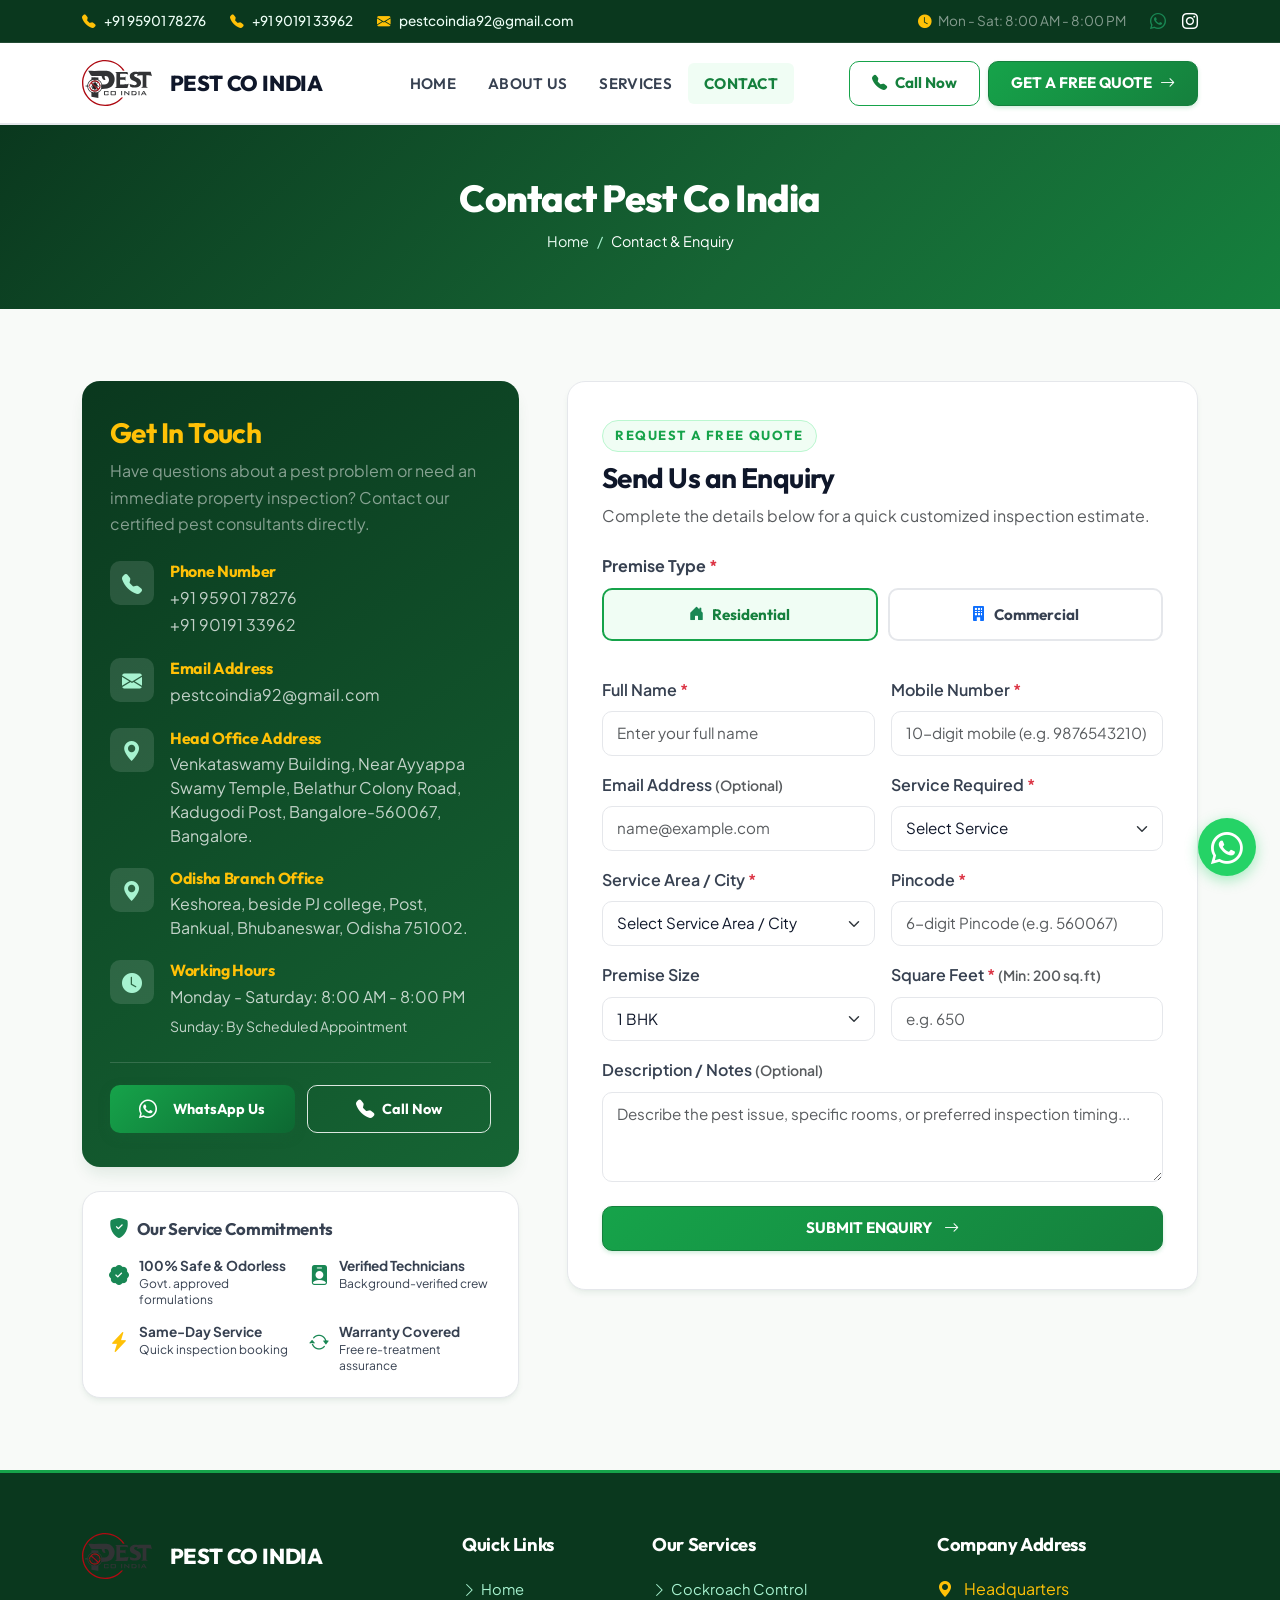
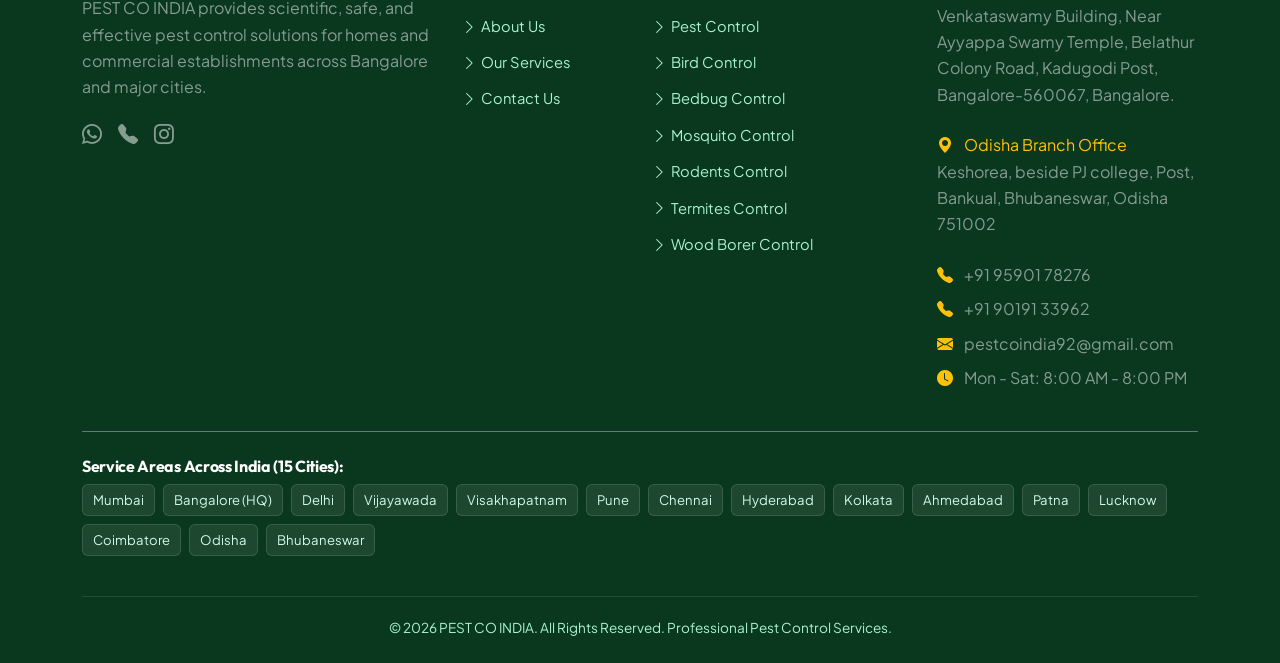
<file: contact.html>
<!DOCTYPE html>
<html lang="en">
<head>
  <meta charset="UTF-8">
  <meta name="viewport" content="width=device-width, initial-scale=1.0">
  <title>Contact Us | Pest Co India - Request Pest Inspection & Free Quote</title>
  <meta name="description" content="Contact Pest Co India for residential & commercial pest control quotes in Bangalore and 15 major cities. Call 9590178276 or submit an enquiry online.">
  <meta name="keywords" content="Contact Pest Co India, Pest Control Bangalore Phone, Pest Inspection Booking, Pest Control Quote">
  <link rel="canonical" href="https://pestcoindia.com/contact.html">
  <link rel="icon" type="image/svg+xml" href="images/logo.svg">

  <!-- Open Graph -->
  <meta property="og:title" content="Contact Pest Co India | Request Pest Control Quote">
  <meta property="og:description" content="Reach our certified pest specialists for fast property audits, customized treatments, and transparent estimates.">
  <meta property="og:type" content="website">
  <meta property="og:url" content="https://pestcoindia.com/contact.html">
  <meta property="og:image" content="images/pest_control.jpg">

  <!-- Schema.org JSON-LD Structured Data -->
  <script type="application/ld+json">
  {
    "@context": "https://schema.org",
    "@type": "ContactPage",
    "name": "Contact Pest Co India",
    "description": "Contact information and online service enquiry form for Pest Co India.",
    "mainEntity": {
      "@type": "PestControlService",
      "name": "Pest Co India",
      "telephone": ["+919590178276", "+919019133962"],
      "email": "pestcoindia92@gmail.com",
      "address": {
        "@type": "PostalAddress",
        "streetAddress": "Venkataswamy Building, Near Ayyappa Swamy Temple, Belathur Colony Road, Kadugodi Post, Bangalore-560067, Bangalore.",
        "addressLocality": "Bangalore",
        "postalCode": "560067",
        "addressRegion": "Karnataka",
        "addressCountry": "IN"
      }
    }
  }
  </script>

  <!-- Bootstrap 5.3 CSS -->
  <link href="https://cdn.jsdelivr.net/npm/bootstrap@5.3.3/dist/css/bootstrap.min.css" rel="stylesheet">
  <!-- Bootstrap Icons -->
  <link href="https://cdn.jsdelivr.net/npm/bootstrap-icons@1.11.3/font/bootstrap-icons.min.css" rel="stylesheet">
  <!-- Google Fonts -->
  <link rel="preconnect" href="https://fonts.googleapis.com">
  <link rel="preconnect" href="https://fonts.gstatic.com" crossorigin>
  <link href="https://fonts.googleapis.com/css2?family=Outfit:wght@500;600;700;800&family=Plus+Jakarta+Sans:wght@400;500;600;700&display=swap" rel="stylesheet">
  
  <!-- Custom CSS -->
  <link rel="stylesheet" href="css/style.css">
</head>
<body>

  <!-- Top Utility Bar -->
  <div class="top-bar d-none d-md-block">
    <div class="container d-flex justify-content-between align-items-center">
      <div class="d-flex gap-4">
        <span><a href="tel:9590178276"><i class="bi bi-telephone-fill me-2 text-warning"></i> +91 95901 78276</a></span>
        <span><a href="tel:9019133962"><i class="bi bi-telephone-fill me-2 text-warning"></i> +91 90191 33962</a></span>
        <span><a href="mailto:pestcoindia92@gmail.com"><i class="bi bi-envelope-fill me-2 text-warning"></i> pestcoindia92@gmail.com</a></span>
      </div>
      <div class="d-flex align-items-center gap-3">
        <span class="text-white-50"><i class="bi bi-clock-fill me-1 text-warning"></i> Mon - Sat: 8:00 AM - 8:00 PM</span>
        <a href="https://wa.me/9019133962?text=Hi%20Pest%20Co%20India,%20I%20would%20like%20to%20enquire%20about%20pest%20control%20services." target="_blank" rel="noopener noreferrer" aria-label="WhatsApp" class="text-white ms-2"><i class="bi bi-whatsapp text-success fs-6"></i></a>
        <a href="https://instagram.com/pestcoindia" target="_blank" rel="noopener noreferrer" aria-label="Instagram" class="text-white"><i class="bi bi-instagram fs-6"></i></a>
      </div>
    </div>
  </div>

  <!-- Global Header / Navbar -->
  <nav class="navbar navbar-expand-lg sticky-top">
    <div class="container">
      <a class="navbar-brand" href="index.html">
        <img src="images/logo.svg" alt="Pest Co India Logo" width="46" height="46" class="me-2" referrerPolicy="no-referrer">
        <span>PEST CO INDIA</span>
      </a>
      
      <button class="navbar-toggler" type="button" data-bs-toggle="collapse" data-bs-target="#navbarMain" aria-controls="navbarMain" aria-expanded="false" aria-label="Toggle navigation">
        <span class="navbar-toggler-icon"></span>
      </button>

      <div class="collapse navbar-collapse" id="navbarMain">
        <ul class="navbar-nav mx-auto mb-2 mb-lg-0">
          <li class="nav-item">
            <a class="nav-link" href="index.html">HOME</a>
          </li>
          <li class="nav-item">
            <a class="nav-link" href="about.html">ABOUT US</a>
          </li>
          <li class="nav-item">
            <a class="nav-link" href="services.html">SERVICES</a>
          </li>
          <li class="nav-item">
            <a class="nav-link active" href="contact.html">CONTACT</a>
          </li>
        </ul>
        <div class="d-flex align-items-center gap-2">
          <a href="tel:9590178276" class="btn btn-secondary-custom d-none d-xl-inline-flex">
            <i class="bi bi-telephone-fill"></i> Call Now
          </a>
          <a href="contact.html" class="btn btn-primary-custom">
            GET A FREE QUOTE <i class="bi bi-arrow-right"></i>
          </a>
        </div>
      </div>
    </div>
  </nav>

  <!-- Page Banner -->
  <section class="page-banner">
    <div class="container">
      <h1>Contact Pest Co India</h1>
      <div class="breadcrumb-custom">
        <a href="index.html">Home</a>
        <span>/</span>
        <span class="text-white">Contact & Enquiry</span>
      </div>
    </div>
  </section>

  <!-- Contact Details & Dynamic Form Section -->
  <section class="py-5 my-4">
    <div class="container">
      <div class="row g-5">
        
        <!-- Contact Information Column (Left) -->
        <div class="col-lg-5 reveal">
          <div class="d-flex flex-column gap-4">
            <!-- Main Contact Details Card -->
            <div class="contact-info-card">
              <div class="contact-info-header">
                <h3 class="mb-2" style="color: #ffc107;">Get In Touch</h3>
                <p class="text-white-50 mb-0">Have questions about a pest problem or need an immediate property inspection? Contact our certified pest consultants directly.</p>
              </div>

              <div class="contact-info-list">
                <div class="contact-info-item">
                  <div class="contact-info-icon"><i class="bi bi-telephone-fill"></i></div>
                  <div>
                    <h6 class="mb-1" style="color: #ffc107;">Phone Number</h6>
                    <p class="mb-0"><a href="tel:9590178276" class="text-white text-opacity-75">+91 95901 78276</a></p>
                    <p class="mb-0"><a href="tel:9019133962" class="text-white text-opacity-75">+91 90191 33962</a></p>
                  </div>
                </div>

                <div class="contact-info-item">
                  <div class="contact-info-icon"><i class="bi bi-envelope-fill"></i></div>
                  <div>
                    <h6 class="mb-1" style="color: #ffc107;">Email Address</h6>
                    <p class="mb-0"><a href="mailto:pestcoindia92@gmail.com" class="text-white text-opacity-75">pestcoindia92@gmail.com</a></p>
                  </div>
                </div>

                <div class="contact-info-item">
                  <div class="contact-info-icon"><i class="bi bi-geo-alt-fill"></i></div>
                  <div>
                    <h6 class="mb-1" style="color: #ffc107;">Head Office Address</h6>
                    <p class="mb-0 text-white text-opacity-75 lh-base">
                      Venkataswamy Building, Near Ayyappa Swamy Temple, Belathur Colony Road, Kadugodi Post, Bangalore-560067, Bangalore.
                    </p>
                  </div>
                </div>

                <div class="contact-info-item">
                  <div class="contact-info-icon"><i class="bi bi-geo-alt-fill"></i></div>
                  <div>
                    <h6 class="mb-1" style="color: #ffc107;">Odisha Branch Office</h6>
                    <p class="mb-0 text-white text-opacity-75 lh-base">
                      Keshorea, beside PJ college, Post, Bankual, Bhubaneswar, Odisha 751002.
                    </p>
                  </div>
                </div>

                <div class="contact-info-item">
                  <div class="contact-info-icon"><i class="bi bi-clock-fill"></i></div>
                  <div>
                    <h6 class="mb-1" style="color: #ffc107;">Working Hours</h6>
                    <p class="mb-0 text-white text-opacity-75">Monday - Saturday: 8:00 AM - 8:00 PM</p>
                    <small class="text-white text-opacity-75 d-block mt-1">Sunday: By Scheduled Appointment</small>
                  </div>
                </div>
              </div>

              <div class="contact-card-actions">
                <a href="https://wa.me/919019133962?text=Hi%20Pest%20Co%20India,%20I%20would%20like%20to%20enquire%20about%20pest%20control%20services." target="_blank" rel="noopener noreferrer" class="btn btn-accent-custom flex-grow-1">
                  <i class="bi bi-whatsapp"></i> WhatsApp Us
                </a>
                <a href="tel:9590178276" class="btn btn-contact-call flex-grow-1">
                  <i class="bi bi-telephone-fill"></i> Call Now
                </a>
              </div>
            </div>

            <!-- Service Commitments Assurance Card -->
            <div class="contact-guarantee-card">
              <h5 class="mb-3 d-flex align-items-center gap-2">
                <i class="bi bi-shield-fill-check text-success fs-5"></i> Our Service Commitments
              </h5>
              <div class="row g-3">
                <div class="col-sm-6">
                  <div class="guarantee-item">
                    <i class="bi bi-patch-check-fill text-success"></i>
                    <div>
                      <strong>100% Safe & Odorless</strong>
                      <span>Govt. approved formulations</span>
                    </div>
                  </div>
                </div>
                <div class="col-sm-6">
                  <div class="guarantee-item">
                    <i class="bi bi-person-badge-fill text-success"></i>
                    <div>
                      <strong>Verified Technicians</strong>
                      <span>Background-verified crew</span>
                    </div>
                  </div>
                </div>
                <div class="col-sm-6">
                  <div class="guarantee-item">
                    <i class="bi bi-lightning-charge-fill text-warning"></i>
                    <div>
                      <strong>Same-Day Service</strong>
                      <span>Quick inspection booking</span>
                    </div>
                  </div>
                </div>
                <div class="col-sm-6">
                  <div class="guarantee-item">
                    <i class="bi bi-arrow-repeat text-success"></i>
                    <div>
                      <strong>Warranty Covered</strong>
                      <span>Free re-treatment assurance</span>
                    </div>
                  </div>
                </div>
              </div>
            </div>
          </div>
        </div>

        <!-- Dynamic Enquiry Form Column (Right) -->
        <div class="col-lg-7 reveal">
          <div class="contact-form-card">
            <span class="section-subtitle">REQUEST A FREE QUOTE</span>
            <h3 class="mb-2">Send Us an Enquiry</h3>
            <p class="text-muted mb-4">Complete the details below for a quick customized inspection estimate.</p>

            <!-- Result alert container -->
            <div id="formResult" class="alert d-none mb-4" role="alert"></div>

            <form id="contactForm" action="/php/contact.php" method="POST" novalidate>
              <div class="row g-3">
                
                <!-- Premise Type Selection (Residential / Commercial Toggle) -->
                <div class="col-12 mb-2">
                  <label class="form-label fw-bold d-block">Premise Type <span class="text-danger">*</span></label>
                  <div class="premise-toggle-group">
                    <div class="premise-toggle-btn active" id="btnPremiseRes" onclick="setPremiseType('residential')">
                      <i class="bi bi-house-door-fill text-success"></i> Residential
                    </div>
                    <div class="premise-toggle-btn" id="btnPremiseCom" onclick="setPremiseType('commercial')">
                      <i class="bi bi-building-fill text-primary"></i> Commercial
                    </div>
                  </div>
                  <input type="radio" name="premise_type" id="premise_residential" value="Residential" checked class="d-none">
                  <input type="radio" name="premise_type" id="premise_commercial" value="Commercial" class="d-none">
                </div>

                <!-- Full Name -->
                <div class="col-md-6">
                  <label for="name" class="form-label fw-semibold">Full Name <span class="text-danger">*</span></label>
                  <input type="text" class="form-control" id="name" name="name" placeholder="Enter your full name" required>
                </div>

                <!-- Mobile Number -->
                <div class="col-md-6">
                  <label for="phone" class="form-label fw-semibold">Mobile Number <span class="text-danger">*</span></label>
                  <input type="tel" class="form-control" id="phone" name="phone" placeholder="10-digit mobile (e.g. 9876543210)" required>
                </div>

                <!-- Email (Optional) -->
                <div class="col-md-6">
                  <label for="email" class="form-label fw-semibold">Email Address <span class="text-muted small">(Optional)</span></label>
                  <input type="email" class="form-control" id="email" name="email" placeholder="name@example.com">
                </div>

                <!-- Service Required (8 Services) -->
                <div class="col-md-6">
                  <label for="service" class="form-label fw-semibold">Service Required <span class="text-danger">*</span></label>
                  <select class="form-select" id="service" name="service" required>
                    <option value="" disabled selected>Select Service</option>
                    <option value="Cockroach Control">Cockroach Control</option>
                    <option value="Pest Control">Pest Control</option>
                    <option value="Bird Control">Bird Control</option>
                    <option value="Bedbug Control">Bedbug Control</option>
                    <option value="Mosquito Control">Mosquito Control</option>
                    <option value="Rodents Control">Rodents Control</option>
                    <option value="Termites Control">Termites Control</option>
                    <option value="Wood Borer Control">Wood Borer Control</option>
                  </select>
                </div>

                <!-- Service Area / City (15 Cities) -->
                <div class="col-md-6">
                  <label for="service_area" class="form-label fw-semibold">Service Area / City <span class="text-danger">*</span></label>
                  <select class="form-select" id="service_area" name="service_area" required>
                    <option value="" disabled selected>Select Service Area / City</option>
                    <option value="Mumbai">Mumbai</option>
                    <option value="Bangalore">Bangalore (HQ)</option>
                    <option value="Delhi">Delhi</option>
                    <option value="Vijayawada">Vijayawada</option>
                    <option value="Visakhapatnam">Visakhapatnam</option>
                    <option value="Pune">Pune</option>
                    <option value="Chennai">Chennai</option>
                    <option value="Hyderabad">Hyderabad</option>
                    <option value="Kolkata">Kolkata</option>
                    <option value="Ahmedabad">Ahmedabad</option>
                    <option value="Patna">Patna</option>
                    <option value="Lucknow">Lucknow</option>
                    <option value="Coimbatore">Coimbatore</option>
                    <option value="Odisha">Odisha</option>
                    <option value="Bhubaneswar">Bhubaneswar</option>
                  </select>
                </div>

                <!-- Pincode -->
                <div class="col-md-6">
                  <label for="pincode" class="form-label fw-semibold">Pincode <span class="text-danger">*</span></label>
                  <input type="text" class="form-control" id="pincode" name="pincode" placeholder="6-digit Pincode (e.g. 560067)" maxlength="6" required>
                </div>

                <!-- Premise Size (Shown only for Residential) -->
                <div class="col-md-6" id="premiseSizeGroup">
                  <label for="premise_size" class="form-label fw-semibold">Premise Size</label>
                  <select class="form-select" id="premise_size" name="premise_size">
                    <option value="1 BHK" selected>1 BHK</option>
                    <option value="1 RK">1 RK</option>
                    <option value="2 BHK">2 BHK</option>
                    <option value="3 BHK">3 BHK</option>
                    <option value="4 BHK">4 BHK</option>
                    <option value="5 BHK">5 BHK / Villa</option>
                  </select>
                </div>

                <!-- Square Feet (Minimum 200 sq.ft required, empty by default) -->
                <div class="col-md-6" id="squareFeetGroup">
                  <label for="square_feet" class="form-label fw-semibold">Square Feet <span class="text-danger">*</span> <span class="text-muted small">(Min: 200 sq.ft)</span></label>
                  <input type="number" class="form-control no-spin" id="square_feet" name="square_feet" placeholder="e.g. 650" min="200" required>
                </div>

                <!-- Description / Notes (Optional) -->
                <div class="col-12">
                  <label for="message" class="form-label fw-semibold">Description / Notes <span class="text-muted small">(Optional)</span></label>
                  <textarea class="form-control" id="message" name="message" rows="3" placeholder="Describe the pest issue, specific rooms, or preferred inspection timing..."></textarea>
                </div>

                <!-- Submit Button -->
                <div class="col-12 mt-4">
                  <button type="submit" class="btn btn-primary-custom btn-lg w-100 justify-content-center" id="submitBtn">
                    SUBMIT ENQUIRY <i class="bi bi-arrow-right ms-1"></i>
                  </button>
                </div>
              </div>
            </form>
          </div>
        </div>

      </div>
    </div>
  </section>

  <!-- Floating WhatsApp Action Button -->
  <a href="https://wa.me/919019133962?text=Hi%20Pest%20Co%20India,%20I%20would%20like%20to%20enquire%20about%20pest%20control%20services." target="_blank" rel="noopener noreferrer" class="floating-whatsapp" aria-label="Chat on WhatsApp">

    <i class="bi bi-whatsapp"></i>
    <span class="floating-whatsapp-tooltip">Chat with us on WhatsApp</span>
  </a>

  <!-- Global Footer -->
  <footer class="footer">
    <div class="container">
      <div class="row g-4">
        <div class="col-lg-4 col-md-6">
          <a class="navbar-brand text-white mb-3" href="index.html">
            <img src="images/logo.svg" alt="Pest Co India Logo" width="40" height="40" class="me-2" referrerPolicy="no-referrer">
            <span class="text-white">PEST CO INDIA</span>
          </a>
          <p class="text-white-50">PEST CO INDIA provides scientific, safe, and effective pest control solutions for homes and commercial establishments across Bangalore and major cities.</p>
          <div class="d-flex gap-3 text-white fs-5 mt-3">
              <a href="https://wa.me/919019133962?text=Hi%20Pest%20Co%20India" target="_blank" rel="noopener noreferrer" class="text-white-50" aria-label="WhatsApp"><i class="bi bi-whatsapp"></i></a>

            <a href="tel:9590178276" class="text-white-50" aria-label="Call"><i class="bi bi-telephone-fill"></i></a>
            <a href="https://instagram.com/pestcoindia" target="_blank" rel="noopener noreferrer" class="text-white-50" aria-label="Instagram"><i class="bi bi-instagram"></i></a>
          </div>
        </div>

        <div class="col-lg-2 col-md-6">
          <h5>Quick Links</h5>
          <ul class="footer-links">
            <li><a href="index.html"><i class="bi bi-chevron-right me-1"></i> Home</a></li>
            <li><a href="about.html"><i class="bi bi-chevron-right me-1"></i> About Us</a></li>
            <li><a href="services.html"><i class="bi bi-chevron-right me-1"></i> Our Services</a></li>
            <li><a href="contact.html"><i class="bi bi-chevron-right me-1"></i> Contact Us</a></li>
          </ul>
        </div>

        <div class="col-lg-3 col-md-6">
          <h5>Our Services</h5>
          <ul class="footer-links">
            <li><a href="services.html#cockroach"><i class="bi bi-chevron-right me-1"></i> Cockroach Control</a></li>
            <li><a href="services.html#pestcontrol"><i class="bi bi-chevron-right me-1"></i> Pest Control</a></li>
            <li><a href="services.html#bird"><i class="bi bi-chevron-right me-1"></i> Bird Control</a></li>
            <li><a href="services.html#bedbug"><i class="bi bi-chevron-right me-1"></i> Bedbug Control</a></li>
            <li><a href="services.html#mosquito"><i class="bi bi-chevron-right me-1"></i> Mosquito Control</a></li>
            <li><a href="services.html#rodent"><i class="bi bi-chevron-right me-1"></i> Rodents Control</a></li>
            <li><a href="services.html#termite"><i class="bi bi-chevron-right me-1"></i> Termites Control</a></li>
            <li><a href="services.html#woodborer"><i class="bi bi-chevron-right me-1"></i> Wood Borer Control</a></li>
          </ul>
        </div>

        <div class="col-lg-3 col-md-6">
          <h5>Company Address</h5>
          <ul class="list-unstyled text-white-50 d-flex flex-column gap-2">
            <li><a href="https://maps.app.goo.gl/ojPhqucCM9nanugB9" target="_blank" rel="noopener noreferrer" class="text-white-50">
                <i class="bi bi-geo-alt-fill text-warning me-2"></i> <span
                  style="font-weight: 400; color: #ffc107;">Headquarters</span><br>
                <p> Venkataswamy Building, Near Ayyappa Swamy Temple, Belathur Colony Road, Kadugodi Post,
                  Bangalore-560067, Bangalore.</p>
              </a></li>
            <li><a href="https://share.google/KaIp2xNWo1G9C4w6h" target="_blank" rel="noopener noreferrer" class="text-white-50">
                <i class="bi bi-geo-alt-fill text-warning me-2"></i> <span
                  style="font-weight: 400; color: #ffc107;">Odisha Branch Office</span><br> 
                  <p>Keshorea, beside PJ college, Post, Bankual, Bhubaneswar, Odisha 751002</p>
              </a></li>
            <li><a href="tel:9590178276" class="text-white-50"><i class="bi bi-telephone-fill text-warning me-2"></i>
                +91 95901 78276</a></li>
            <li><a href="tel:9019133962" class="text-white-50"><i class="bi bi-telephone-fill text-warning me-2"></i>
                +91 90191 33962</a></li>
            <li><a href="mailto:pestcoindia92@gmail.com" class="text-white-50"><i
                  class="bi bi-envelope-fill text-warning me-2"></i> pestcoindia92@gmail.com</a></li>
            <li><i class="bi bi-clock-fill text-warning me-2"></i> Mon - Sat: 8:00 AM - 8:00 PM</li>
          </ul>
        </div>
      </div>

      <!-- Service Areas in Footer (15 Cities) -->
      <div class="mt-4 pt-4 border-top border-secondary">
        <h6 class="text-white mb-2">Service Areas Across India (15 Cities):</h6>
        <div class="footer-cities-grid">
          <a href="contact.html?service_area=Mumbai" class="city-footer-tag">Mumbai</a>
          <a href="contact.html?service_area=Bangalore" class="city-footer-tag">Bangalore (HQ)</a>
          <a href="contact.html?service_area=Delhi" class="city-footer-tag">Delhi</a>
          <a href="contact.html?service_area=Vijayawada" class="city-footer-tag">Vijayawada</a>
          <a href="contact.html?service_area=Visakhapatnam" class="city-footer-tag">Visakhapatnam</a>
          <a href="contact.html?service_area=Pune" class="city-footer-tag">Pune</a>
          <a href="contact.html?service_area=Chennai" class="city-footer-tag">Chennai</a>
          <a href="contact.html?service_area=Hyderabad" class="city-footer-tag">Hyderabad</a>
          <a href="contact.html?service_area=Kolkata" class="city-footer-tag">Kolkata</a>
          <a href="contact.html?service_area=Ahmedabad" class="city-footer-tag">Ahmedabad</a>
          <a href="contact.html?service_area=Patna" class="city-footer-tag">Patna</a>
          <a href="contact.html?service_area=Lucknow" class="city-footer-tag">Lucknow</a>
          <a href="contact.html?service_area=Coimbatore" class="city-footer-tag">Coimbatore</a>
          <a href="contact.html?service_area=Odisha" class="city-footer-tag">Odisha</a>
          <a href="contact.html?service_area=Bhubaneswar" class="city-footer-tag">Bhubaneswar</a>
        </div>
      </div>

      <div class="footer-bottom">
        <p class="mb-0">&copy; 2026 PEST CO INDIA. All Rights Reserved. Professional Pest Control Services.</p>
      </div>
    </div>
  </footer>

  <!-- Bootstrap JS -->
  <script src="https://cdn.jsdelivr.net/npm/bootstrap@5.3.3/dist/js/bootstrap.bundle.min.js"></script>
  <!-- Custom JS -->
  <script src="js/script.js"></script>
</body>
</html>
</file>
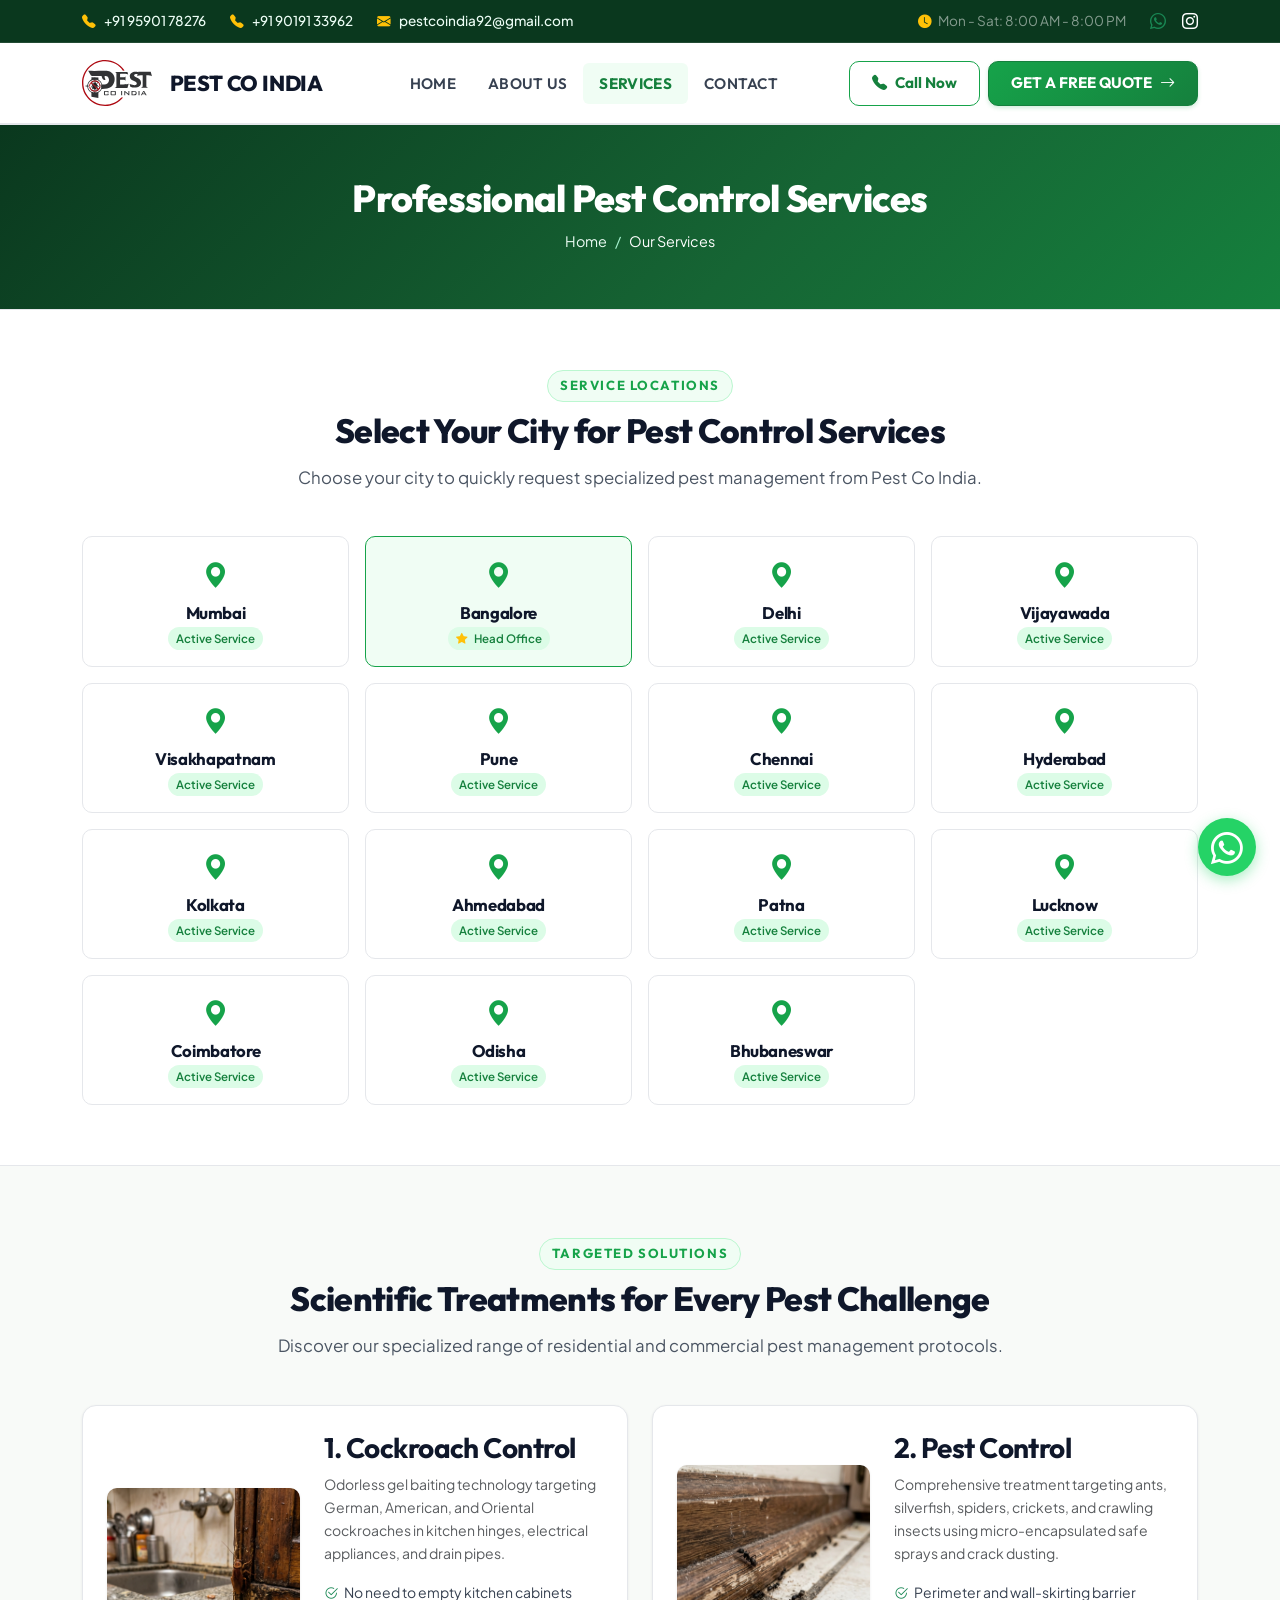
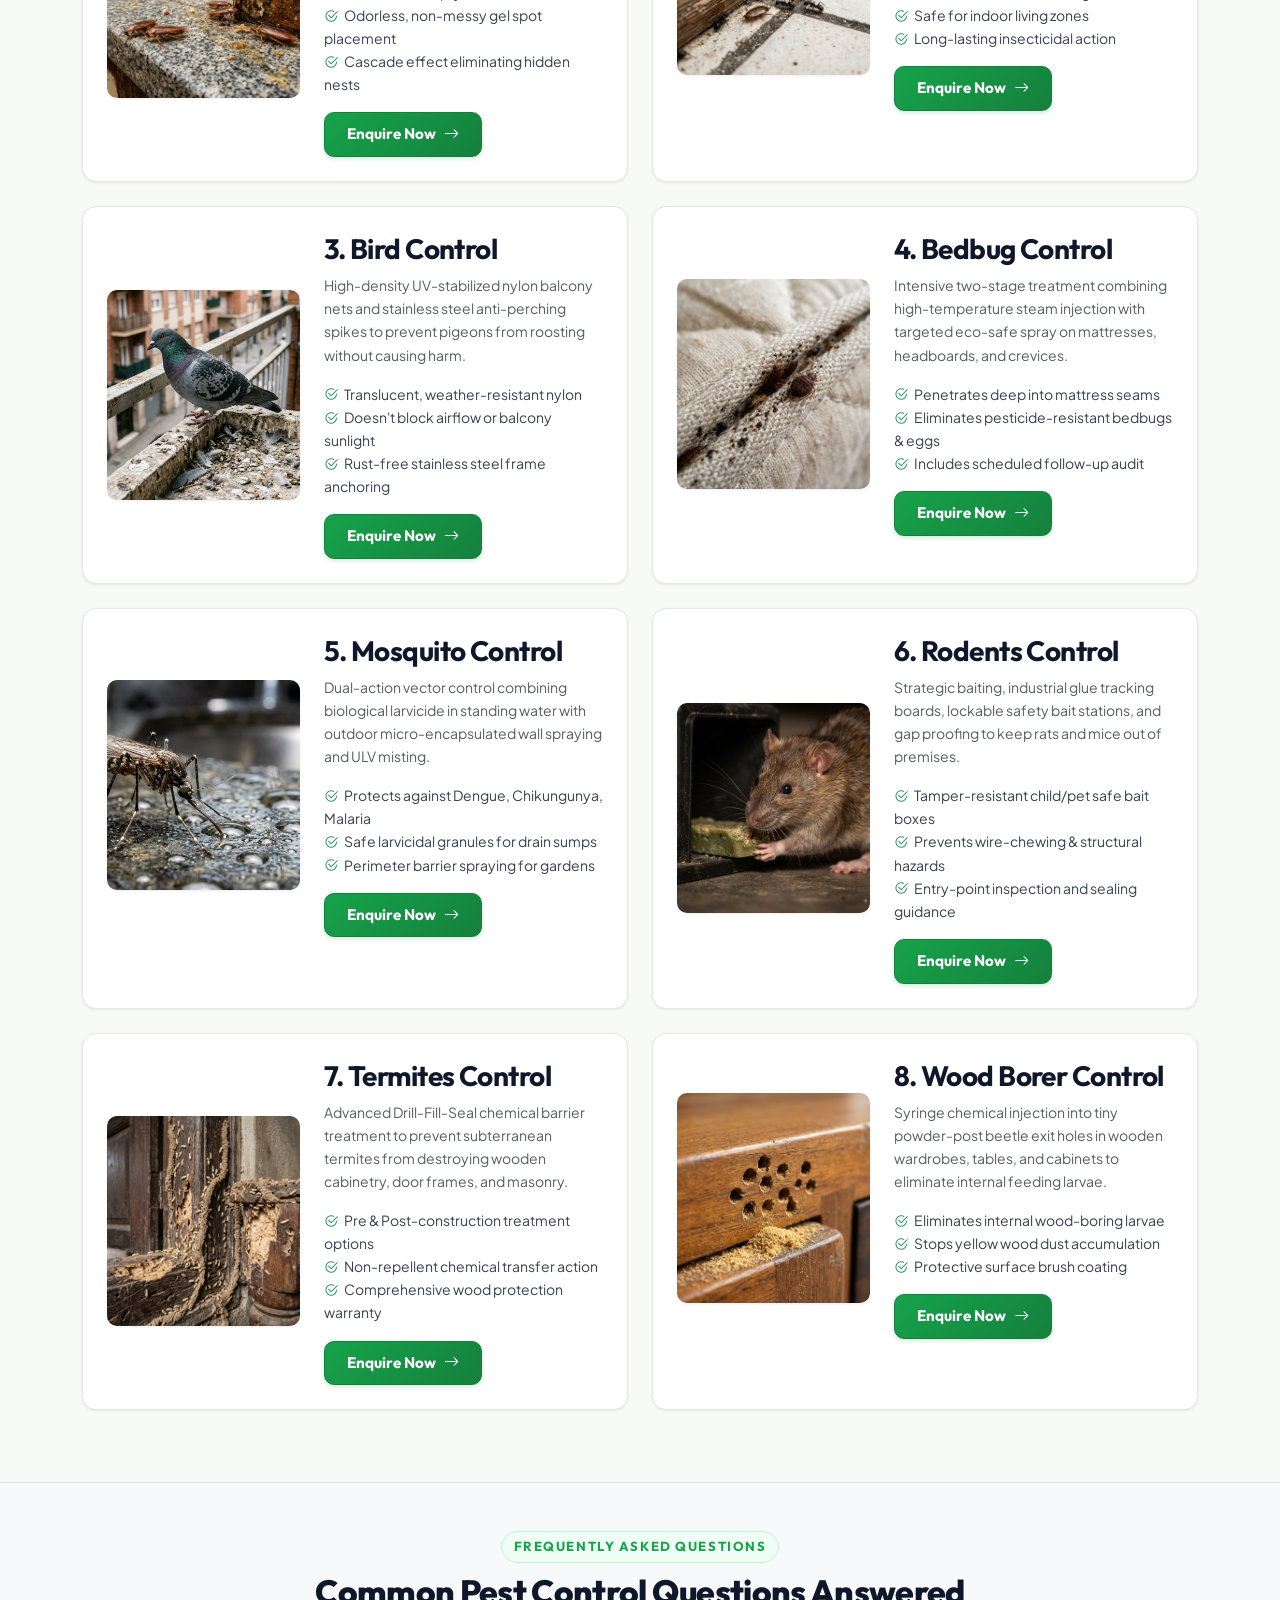
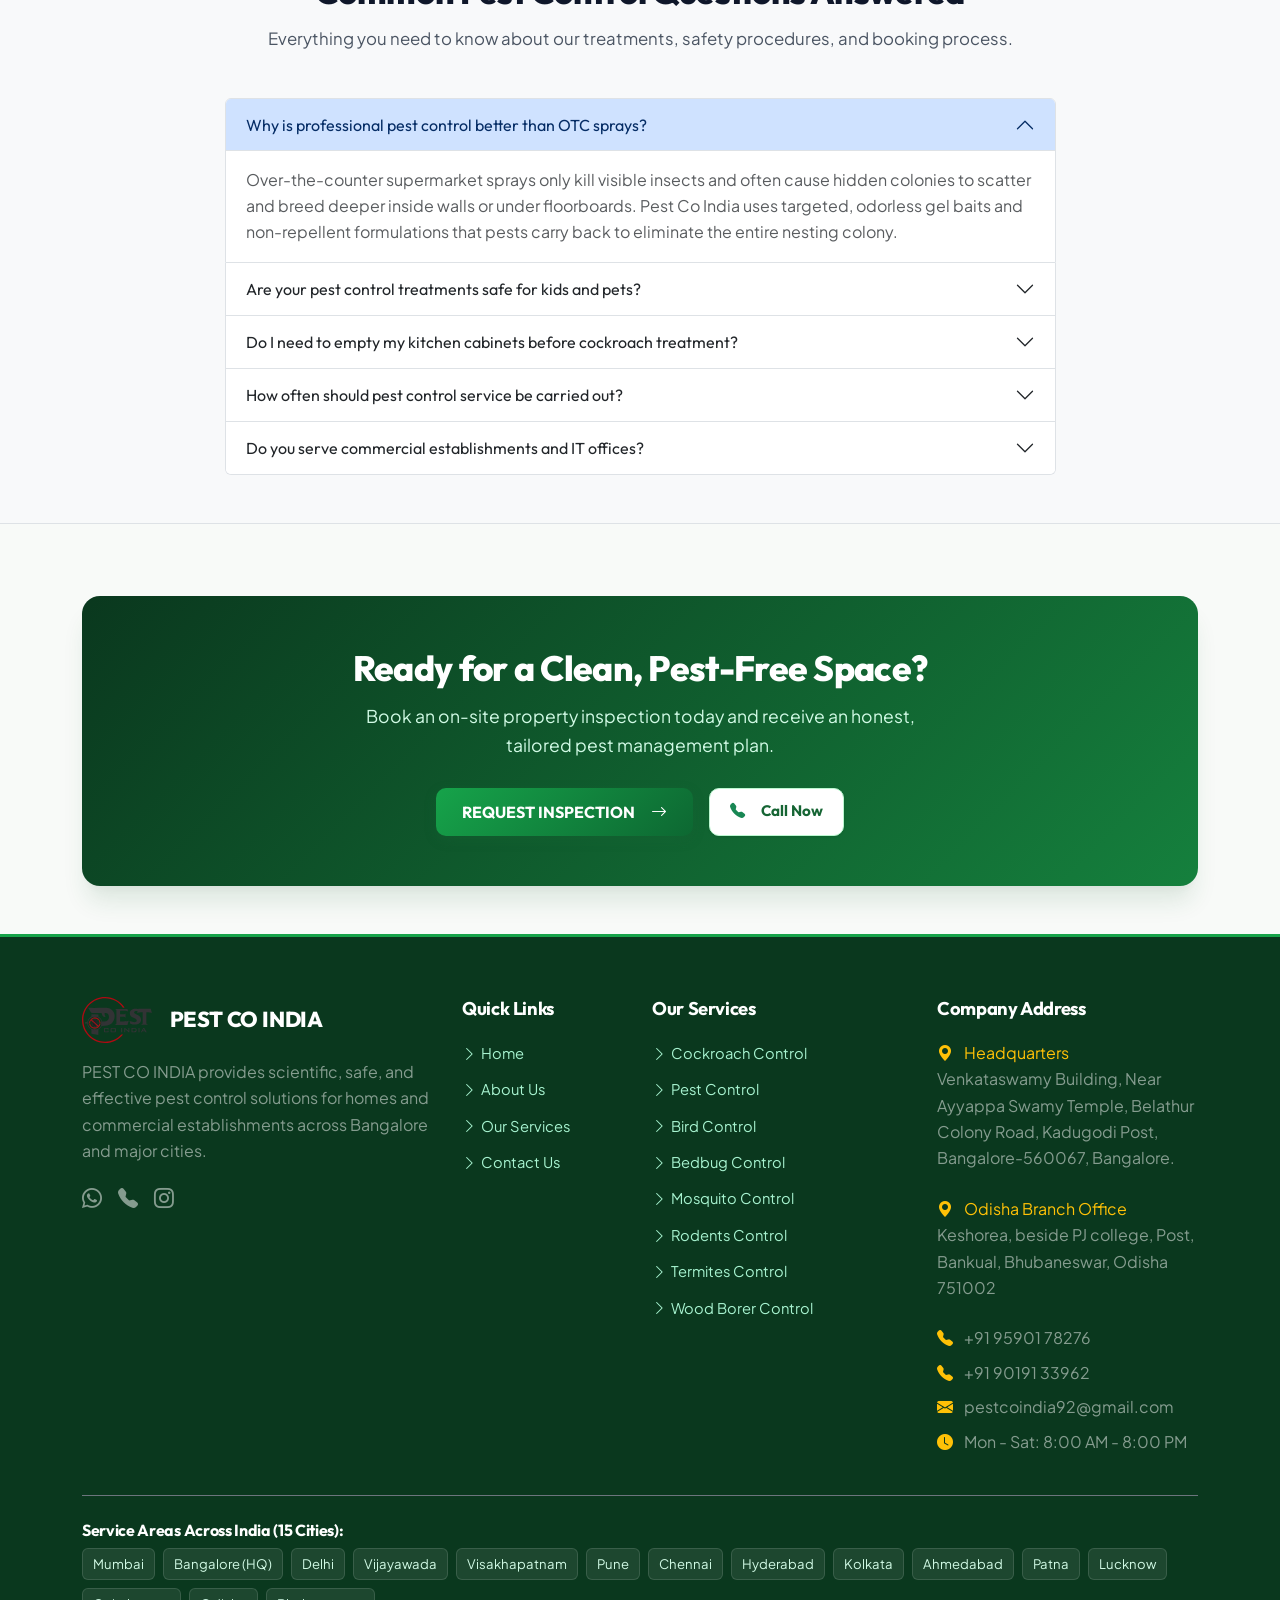
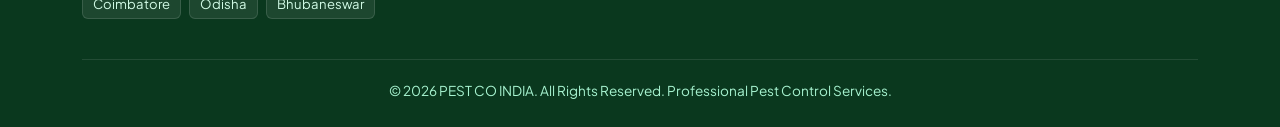
<file: services.html>
<!DOCTYPE html>
<html lang="en">

<head>
  <meta charset="UTF-8">
  <meta name="viewport" content="width=device-width, initial-scale=1.0">
  <title>Our Services | Pest Co India - Professional Pest Control</title>
  <meta name="description"
    content="Explore professional pest control services by Pest Co India: Cockroach, Termite, Mosquito, Bedbug, Rodent, Bird Netting, and Wood Borer Control across Bangalore and 15 major cities.">
  <meta name="keywords"
    content="Cockroach Control, Pest Control, Termite Treatment, Mosquito Control, Rodent Control, Bedbug Elimination, Bird Netting, Wood Borer Control">
  <link rel="canonical" href="https://pestcoindia.com/services.html">
  <link rel="icon" type="image/svg+xml" href="images/logo.svg">

  <!-- Open Graph -->
  <meta property="og:title" content="Our Services | Pest Co India">
  <meta property="og:description"
    content="Targeted, odorless, and family-safe pest management solutions for residential and commercial spaces.">
  <meta property="og:type" content="website">
  <meta property="og:url" content="https://pestcoindia.com/services.html">
  <meta property="og:image" content="images/pest_control.jpg">

  <!-- Schema.org JSON-LD Structured Data -->
  <script type="application/ld+json">
  {
    "@context": "https://schema.org",
    "@type": "Service",
    "serviceType": "Pest Control Services",
    "provider": {
      "@type": "PestControlService",
      "name": "Pest Co India",
      "telephone": "+919590178276",
      "email": "pestcoindia92@gmail.com",
      "address": {
        "@type": "PostalAddress",
        "streetAddress": "Venkataswamy Building, Near Ayyappa Swamy Temple, Belathur Colony Road, Kadugodi Post, Bangalore-560067, Bangalore.",
        "addressLocality": "Bangalore",
        "postalCode": "560067",
        "addressCountry": "IN"
      }
    },
    "hasOfferCatalog": {
      "@type": "OfferCatalog",
      "name": "Pest Control Services Catalog",
      "itemListElement": [
        {"@type": "Offer", "itemOffered": {"@type": "Service", "name": "Cockroach Control"}},
        {"@type": "Offer", "itemOffered": {"@type": "Service", "name": "Pest Control"}},
        {"@type": "Offer", "itemOffered": {"@type": "Service", "name": "Bird Control"}},
        {"@type": "Offer", "itemOffered": {"@type": "Service", "name": "Bedbug Control"}},
        {"@type": "Offer", "itemOffered": {"@type": "Service", "name": "Mosquito Control"}},
        {"@type": "Offer", "itemOffered": {"@type": "Service", "name": "Rodents Control"}},
        {"@type": "Offer", "itemOffered": {"@type": "Service", "name": "Termites Control"}},
        {"@type": "Offer", "itemOffered": {"@type": "Service", "name": "Wood Borer Control"}}
      ]
    }
  }
  </script>

  <!-- Bootstrap 5.3 CSS -->
  <link href="https://cdn.jsdelivr.net/npm/bootstrap@5.3.3/dist/css/bootstrap.min.css" rel="stylesheet">
  <!-- Bootstrap Icons -->
  <link href="https://cdn.jsdelivr.net/npm/bootstrap-icons@1.11.3/font/bootstrap-icons.min.css" rel="stylesheet">
  <!-- Google Fonts -->
  <link rel="preconnect" href="https://fonts.googleapis.com">
  <link rel="preconnect" href="https://fonts.gstatic.com" crossorigin>
  <link
    href="https://fonts.googleapis.com/css2?family=Outfit:wght@500;600;700;800&family=Plus+Jakarta+Sans:wght@400;500;600;700&display=swap"
    rel="stylesheet">

  <!-- Custom CSS -->
  <link rel="stylesheet" href="css/style.css">
</head>

<body>

  <!-- Top Utility Bar -->
  <div class="top-bar d-none d-md-block">
    <div class="container d-flex justify-content-between align-items-center">
      <div class="d-flex gap-4">
        <span><a href="tel:9590178276"><i class="bi bi-telephone-fill me-2 text-warning"></i> +91 95901 78276</a></span>
        <span><a href="tel:9019133962"><i class="bi bi-telephone-fill me-2 text-warning"></i> +91 90191 33962</a></span>
        <span><a href="mailto:pestcoindia92@gmail.com"><i class="bi bi-envelope-fill me-2 text-warning"></i>
            pestcoindia92@gmail.com</a></span>
      </div>
      <div class="d-flex align-items-center gap-3">
        <span class="text-white-50"><i class="bi bi-clock-fill me-1 text-warning"></i> Mon - Sat: 8:00 AM - 8:00
          PM</span>
        <a href="https://wa.me/919019133962?text=Hi%20Pest%20Co%20India,%20I%20would%20like%20to%20enquire%20about%20pest%20control%20services."
          target="_blank" rel="noopener noreferrer" aria-label="WhatsApp" class="text-white ms-2"><i
            class="bi bi-whatsapp text-success fs-6"></i></a>
        <a href="https://instagram.com/pestcoindia" target="_blank" rel="noopener noreferrer" aria-label="Instagram"
          class="text-white"><i class="bi bi-instagram fs-6"></i></a>
      </div>
    </div>
  </div>

  <!-- Global Header / Navbar -->
  <nav class="navbar navbar-expand-lg sticky-top">
    <div class="container">
      <a class="navbar-brand" href="index.html">
        <img src="images/logo.svg" alt="Pest Co India Logo" width="46" height="46" class="me-2"
          referrerPolicy="no-referrer">
        <span>PEST CO INDIA</span>
      </a>

      <button class="navbar-toggler" type="button" data-bs-toggle="collapse" data-bs-target="#navbarMain"
        aria-controls="navbarMain" aria-expanded="false" aria-label="Toggle navigation">
        <span class="navbar-toggler-icon"></span>
      </button>

      <div class="collapse navbar-collapse" id="navbarMain">
        <ul class="navbar-nav mx-auto mb-2 mb-lg-0">
          <li class="nav-item">
            <a class="nav-link" href="index.html">HOME</a>
          </li>
          <li class="nav-item">
            <a class="nav-link" href="about.html">ABOUT US</a>
          </li>
          <li class="nav-item">
            <a class="nav-link active" href="services.html">SERVICES</a>
          </li>
          <li class="nav-item">
            <a class="nav-link" href="contact.html">CONTACT</a>
          </li>
        </ul>
        <div class="d-flex align-items-center gap-2">
          <a href="tel:9590178276" class="btn btn-secondary-custom d-none d-xl-inline-flex">
            <i class="bi bi-telephone-fill"></i> Call Now
          </a>
          <a href="contact.html" class="btn btn-primary-custom">
            GET A FREE QUOTE <i class="bi bi-arrow-right"></i>
          </a>
        </div>
      </div>
    </div>
  </nav>

  <!-- Page Banner -->
  <section class="page-banner">
    <div class="container">
      <h1>Professional Pest Control Services</h1>
      <div class="breadcrumb-custom">
        <a href="index.html">Home</a>
        <span>/</span>
        <span class="text-white">Our Services</span>
      </div>
    </div>
  </section>

  <!-- Service Area Section (15 Cities) -->
  <section class="service-area-section">
    <div class="container">
      <div class="section-header reveal">
        <span class="section-subtitle">SERVICE LOCATIONS</span>
        <h2 class="section-title">Select Your City for Pest Control Services</h2>
        <p>Choose your city to quickly request specialized pest management from Pest Co India.</p>
      </div>

      <div class="row g-3">
        <!-- 1. Mumbai -->
        <div class="col-6 col-md-4 col-lg-3 reveal">
          <div class="city-card" onclick="handleCitySelect('Mumbai')">
            <div class="city-icon"><i class="bi bi-geo-alt-fill"></i></div>
            <h4 class="city-name">Mumbai</h4>
            <span class="city-badge">Active Service</span>
          </div>
        </div>

        <!-- 2. Bangalore (HQ) -->
        <div class="col-6 col-md-4 col-lg-3 reveal">
          <div class="city-card featured" onclick="handleCitySelect('Bangalore')">
            <div class="city-icon"><i class="bi bi-geo-alt-fill"></i></div>
            <h4 class="city-name">Bangalore</h4>
            <span class="city-badge"><i class="bi bi-star-fill text-warning me-1"></i> Head Office</span>
          </div>
        </div>

        <!-- 3. Delhi -->
        <div class="col-6 col-md-4 col-lg-3 reveal">
          <div class="city-card" onclick="handleCitySelect('Delhi')">
            <div class="city-icon"><i class="bi bi-geo-alt-fill"></i></div>
            <h4 class="city-name">Delhi</h4>
            <span class="city-badge">Active Service</span>
          </div>
        </div>

        <!-- 4. Vijayawada -->
        <div class="col-6 col-md-4 col-lg-3 reveal">
          <div class="city-card" onclick="handleCitySelect('Vijayawada')">
            <div class="city-icon"><i class="bi bi-geo-alt-fill"></i></div>
            <h4 class="city-name">Vijayawada</h4>
            <span class="city-badge">Active Service</span>
          </div>
        </div>

        <!-- 5. Visakhapatnam -->
        <div class="col-6 col-md-4 col-lg-3 reveal">
          <div class="city-card" onclick="handleCitySelect('Visakhapatnam')">
            <div class="city-icon"><i class="bi bi-geo-alt-fill"></i></div>
            <h4 class="city-name">Visakhapatnam</h4>
            <span class="city-badge">Active Service</span>
          </div>
        </div>

        <!-- 6. Pune -->
        <div class="col-6 col-md-4 col-lg-3 reveal">
          <div class="city-card" onclick="handleCitySelect('Pune')">
            <div class="city-icon"><i class="bi bi-geo-alt-fill"></i></div>
            <h4 class="city-name">Pune</h4>
            <span class="city-badge">Active Service</span>
          </div>
        </div>

        <!-- 7. Chennai -->
        <div class="col-6 col-md-4 col-lg-3 reveal">
          <div class="city-card" onclick="handleCitySelect('Chennai')">
            <div class="city-icon"><i class="bi bi-geo-alt-fill"></i></div>
            <h4 class="city-name">Chennai</h4>
            <span class="city-badge">Active Service</span>
          </div>
        </div>

        <!-- 8. Hyderabad -->
        <div class="col-6 col-md-4 col-lg-3 reveal">
          <div class="city-card" onclick="handleCitySelect('Hyderabad')">
            <div class="city-icon"><i class="bi bi-geo-alt-fill"></i></div>
            <h4 class="city-name">Hyderabad</h4>
            <span class="city-badge">Active Service</span>
          </div>
        </div>

        <!-- 9. Kolkata -->
        <div class="col-6 col-md-4 col-lg-3 reveal">
          <div class="city-card" onclick="handleCitySelect('Kolkata')">
            <div class="city-icon"><i class="bi bi-geo-alt-fill"></i></div>
            <h4 class="city-name">Kolkata</h4>
            <span class="city-badge">Active Service</span>
          </div>
        </div>

        <!-- 10. Ahmedabad -->
        <div class="col-6 col-md-4 col-lg-3 reveal">
          <div class="city-card" onclick="handleCitySelect('Ahmedabad')">
            <div class="city-icon"><i class="bi bi-geo-alt-fill"></i></div>
            <h4 class="city-name">Ahmedabad</h4>
            <span class="city-badge">Active Service</span>
          </div>
        </div>

        <!-- 11. Patna -->
        <div class="col-6 col-md-4 col-lg-3 reveal">
          <div class="city-card" onclick="handleCitySelect('Patna')">
            <div class="city-icon"><i class="bi bi-geo-alt-fill"></i></div>
            <h4 class="city-name">Patna</h4>
            <span class="city-badge">Active Service</span>
          </div>
        </div>

        <!-- 12. Lucknow -->
        <div class="col-6 col-md-4 col-lg-3 reveal">
          <div class="city-card" onclick="handleCitySelect('Lucknow')">
            <div class="city-icon"><i class="bi bi-geo-alt-fill"></i></div>
            <h4 class="city-name">Lucknow</h4>
            <span class="city-badge">Active Service</span>
          </div>
        </div>

        <!-- 13. Coimbatore -->
        <div class="col-6 col-md-4 col-lg-3 reveal">
          <div class="city-card" onclick="handleCitySelect('Coimbatore')">
            <div class="city-icon"><i class="bi bi-geo-alt-fill"></i></div>
            <h4 class="city-name">Coimbatore</h4>
            <span class="city-badge">Active Service</span>
          </div>
        </div>

        <!-- 14. Odisha -->
        <div class="col-6 col-md-4 col-lg-3 reveal">
          <div class="city-card" onclick="handleCitySelect('Odisha')">
            <div class="city-icon"><i class="bi bi-geo-alt-fill"></i></div>
            <h4 class="city-name">Odisha</h4>
            <span class="city-badge">Active Service</span>
          </div>
        </div>

        <!-- 15. Bhubaneswar -->
        <div class="col-6 col-md-4 col-lg-3 reveal">
          <div class="city-card" onclick="handleCitySelect('Bhubaneswar')">
            <div class="city-icon"><i class="bi bi-geo-alt-fill"></i></div>
            <h4 class="city-name">Bhubaneswar</h4>
            <span class="city-badge">Active Service</span>
          </div>
        </div>
      </div>
    </div>
  </section>

  <!-- Detailed Services Grid Section (8 Services) -->
  <section class="py-5 my-4">
    <div class="container">
      <div class="section-header reveal">
        <span class="section-subtitle">TARGETED SOLUTIONS</span>
        <h2 class="section-title">Scientific Treatments for Every Pest Challenge</h2>
        <p>Discover our specialized range of residential and commercial pest management protocols.</p>
      </div>

      <div class="row g-4">
        <!-- 1. Cockroach Control -->
        <div class="col-lg-6 reveal" id="cockroach">
          <div class="service-card p-4">
            <div class="row g-4 align-items-center">
              <div class="col-sm-5">
                <div class="service-detail-img-wrapper">
                  <img src="images/cockroach_control.jpg" alt="Cockroach Control Service"
                    class="img-fluid rounded-3 shadow-sm" referrerPolicy="no-referrer">
                </div>
              </div>
              <div class="col-sm-7">
                <h3 class="mb-2">1. Cockroach Control</h3>
                <p class="small text-muted mb-3">Odorless gel baiting technology targeting German, American, and
                  Oriental cockroaches in kitchen hinges, electrical appliances, and drain pipes.</p>
                <ul class="list-unstyled small mb-3">
                  <li><i class="bi bi-check2-circle text-success me-1"></i> No need to empty kitchen cabinets</li>
                  <li><i class="bi bi-check2-circle text-success me-1"></i> Odorless, non-messy gel spot placement</li>
                  <li><i class="bi bi-check2-circle text-success me-1"></i> Cascade effect eliminating hidden nests</li>
                </ul>
                <a href="contact.html?service=Cockroach+Control" class="btn btn-sm btn-primary-custom">Enquire Now <i
                    class="bi bi-arrow-right"></i></a>
              </div>
            </div>
          </div>
        </div>

        <!-- 2. Pest Control (General) -->
        <div class="col-lg-6 reveal" id="pestcontrol">
          <div class="service-card p-4">
            <div class="row g-4 align-items-center">
              <div class="col-sm-5">
                <div class="service-detail-img-wrapper">
                  <img src="images/pest_control.jpg" alt="General Pest Control Service"
                    class="img-fluid rounded-3 shadow-sm" referrerPolicy="no-referrer">
                </div>
              </div>
              <div class="col-sm-7">
                <h3 class="mb-2">2. Pest Control</h3>
                <p class="small text-muted mb-3">Comprehensive treatment targeting ants, silverfish, spiders, crickets,
                  and crawling insects using micro-encapsulated safe sprays and crack dusting.</p>
                <ul class="list-unstyled small mb-3">
                  <li><i class="bi bi-check2-circle text-success me-1"></i> Perimeter and wall-skirting barrier</li>
                  <li><i class="bi bi-check2-circle text-success me-1"></i> Safe for indoor living zones</li>
                  <li><i class="bi bi-check2-circle text-success me-1"></i> Long-lasting insecticidal action</li>
                </ul>
                <a href="contact.html?service=Pest+Control" class="btn btn-sm btn-primary-custom">Enquire Now <i
                    class="bi bi-arrow-right"></i></a>
              </div>
            </div>
          </div>
        </div>

        <!-- 3. Bird Control -->
        <div class="col-lg-6 reveal" id="bird">
          <div class="service-card p-4">
            <div class="row g-4 align-items-center">
              <div class="col-sm-5">
                <div class="service-detail-img-wrapper">
                  <img src="images/bird_netting.jpg" alt="Bird Control and Netting Service"
                    class="img-fluid rounded-3 shadow-sm" referrerPolicy="no-referrer">
                </div>
              </div>
              <div class="col-sm-7">
                <h3 class="mb-2">3. Bird Control</h3>
                <p class="small text-muted mb-3">High-density UV-stabilized nylon balcony nets and stainless steel
                  anti-perching spikes to prevent pigeons from roosting without causing harm.</p>
                <ul class="list-unstyled small mb-3">
                  <li><i class="bi bi-check2-circle text-success me-1"></i> Translucent, weather-resistant nylon</li>
                  <li><i class="bi bi-check2-circle text-success me-1"></i> Doesn't block airflow or balcony sunlight
                  </li>
                  <li><i class="bi bi-check2-circle text-success me-1"></i> Rust-free stainless steel frame anchoring
                  </li>
                </ul>
                <a href="contact.html?service=Bird+Control" class="btn btn-sm btn-primary-custom">Enquire Now <i
                    class="bi bi-arrow-right"></i></a>
              </div>
            </div>
          </div>
        </div>

        <!-- 4. Bedbug Control -->
        <div class="col-lg-6 reveal" id="bedbug">
          <div class="service-card p-4">
            <div class="row g-4 align-items-center">
              <div class="col-sm-5">
                <div class="service-detail-img-wrapper">
                  <img src="images/bedbug_control.jpg" alt="Bedbug Elimination Service"
                    class="img-fluid rounded-3 shadow-sm" referrerPolicy="no-referrer">
                </div>
              </div>
              <div class="col-sm-7">
                <h3 class="mb-2">4. Bedbug Control</h3>
                <p class="small text-muted mb-3">Intensive two-stage treatment combining high-temperature steam
                  injection with targeted eco-safe spray on mattresses, headboards, and crevices.</p>
                <ul class="list-unstyled small mb-3">
                  <li><i class="bi bi-check2-circle text-success me-1"></i> Penetrates deep into mattress seams</li>
                  <li><i class="bi bi-check2-circle text-success me-1"></i> Eliminates pesticide-resistant bedbugs &
                    eggs</li>
                  <li><i class="bi bi-check2-circle text-success me-1"></i> Includes scheduled follow-up audit</li>
                </ul>
                <a href="contact.html?service=Bedbug+Control" class="btn btn-sm btn-primary-custom">Enquire Now <i
                    class="bi bi-arrow-right"></i></a>
              </div>
            </div>
          </div>
        </div>

        <!-- 5. Mosquito Control -->
        <div class="col-lg-6 reveal" id="mosquito">
          <div class="service-card p-4">
            <div class="row g-4 align-items-center">
              <div class="col-sm-5">
                <div class="service-detail-img-wrapper">
                  <img src="images/mosquito_control.jpg" alt="Mosquito Vector Control Service"
                    class="img-fluid rounded-3 shadow-sm" referrerPolicy="no-referrer">
                </div>
              </div>
              <div class="col-sm-7">
                <h3 class="mb-2">5. Mosquito Control</h3>
                <p class="small text-muted mb-3">Dual-action vector control combining biological larvicide in standing
                  water with outdoor micro-encapsulated wall spraying and ULV misting.</p>
                <ul class="list-unstyled small mb-3">
                  <li><i class="bi bi-check2-circle text-success me-1"></i> Protects against Dengue, Chikungunya,
                    Malaria</li>
                  <li><i class="bi bi-check2-circle text-success me-1"></i> Safe larvicidal granules for drain sumps
                  </li>
                  <li><i class="bi bi-check2-circle text-success me-1"></i> Perimeter barrier spraying for gardens</li>
                </ul>
                <a href="contact.html?service=Mosquito+Control" class="btn btn-sm btn-primary-custom">Enquire Now <i
                    class="bi bi-arrow-right"></i></a>
              </div>
            </div>
          </div>
        </div>

        <!-- 6. Rodents Control -->
        <div class="col-lg-6 reveal" id="rodent">
          <div class="service-card p-4">
            <div class="row g-4 align-items-center">
              <div class="col-sm-5">
                <div class="service-detail-img-wrapper">
                  <img src="images/rodent_control.png" alt="Rodents Control Service"
                    class="img-fluid rounded-3 shadow-sm" referrerPolicy="no-referrer">
                </div>
              </div>
              <div class="col-sm-7">
                <h3 class="mb-2">6. Rodents Control</h3>
                <p class="small text-muted mb-3">Strategic baiting, industrial glue tracking boards, lockable safety
                  bait stations, and gap proofing to keep rats and mice out of premises.</p>
                <ul class="list-unstyled small mb-3">
                  <li><i class="bi bi-check2-circle text-success me-1"></i> Tamper-resistant child/pet safe bait boxes
                  </li>
                  <li><i class="bi bi-check2-circle text-success me-1"></i> Prevents wire-chewing & structural hazards
                  </li>
                  <li><i class="bi bi-check2-circle text-success me-1"></i> Entry-point inspection and sealing guidance
                  </li>
                </ul>
                <a href="contact.html?service=Rodents+Control" class="btn btn-sm btn-primary-custom">Enquire Now <i
                    class="bi bi-arrow-right"></i></a>
              </div>
            </div>
          </div>
        </div>

        <!-- 7. Termites Control -->
        <div class="col-lg-6 reveal" id="termite">
          <div class="service-card p-4">
            <div class="row g-4 align-items-center">
              <div class="col-sm-5">
                <div class="service-detail-img-wrapper">
                  <img src="images/termite_control.jpg" alt="Termites Treatment Service"
                    class="img-fluid rounded-3 shadow-sm" referrerPolicy="no-referrer">
                </div>
              </div>
              <div class="col-sm-7">
                <h3 class="mb-2">7. Termites Control</h3>
                <p class="small text-muted mb-3">Advanced Drill-Fill-Seal chemical barrier treatment to prevent
                  subterranean termites from destroying wooden cabinetry, door frames, and masonry.</p>
                <ul class="list-unstyled small mb-3">
                  <li><i class="bi bi-check2-circle text-success me-1"></i> Pre & Post-construction treatment options
                  </li>
                  <li><i class="bi bi-check2-circle text-success me-1"></i> Non-repellent chemical transfer action</li>
                  <li><i class="bi bi-check2-circle text-success me-1"></i> Comprehensive wood protection warranty</li>
                </ul>
                <a href="contact.html?service=Termites+Control" class="btn btn-sm btn-primary-custom">Enquire Now <i
                    class="bi bi-arrow-right"></i></a>
              </div>
            </div>
          </div>
        </div>

        <!-- 8. Wood Borer Control -->
        <div class="col-lg-6 reveal" id="woodborer">
          <div class="service-card p-4">
            <div class="row g-4 align-items-center">
              <div class="col-sm-5">
                <div class="service-detail-img-wrapper">
                  <img src="images/wood_borer.jpg" alt="Wood Borer Treatment Service"
                    class="img-fluid rounded-3 shadow-sm" referrerPolicy="no-referrer">
                </div>
              </div>
              <div class="col-sm-7">
                <h3 class="mb-2">8. Wood Borer Control</h3>
                <p class="small text-muted mb-3">Syringe chemical injection into tiny powder-post beetle exit holes in
                  wooden wardrobes, tables, and cabinets to eliminate internal feeding larvae.</p>
                <ul class="list-unstyled small mb-3">
                  <li><i class="bi bi-check2-circle text-success me-1"></i> Eliminates internal wood-boring larvae</li>
                  <li><i class="bi bi-check2-circle text-success me-1"></i> Stops yellow wood dust accumulation</li>
                  <li><i class="bi bi-check2-circle text-success me-1"></i> Protective surface brush coating</li>
                </ul>
                <a href="contact.html?service=Wood+Borer+Control" class="btn btn-sm btn-primary-custom">Enquire Now <i
                    class="bi bi-arrow-right"></i></a>
              </div>
            </div>
          </div>
        </div>
      </div>
    </div>
  </section>

  <!-- FAQ Section (HiCare Reference) -->
  <section class="py-5 my-4 bg-light border-top border-bottom">
    <div class="container">
      <div class="section-header reveal">
        <span class="section-subtitle">FREQUENTLY ASKED QUESTIONS</span>
        <h2 class="section-title">Common Pest Control Questions Answered</h2>
        <p>Everything you need to know about our treatments, safety procedures, and booking process.</p>
      </div>

      <div class="row justify-content-center">
        <div class="col-lg-9 reveal">
          <div class="accordion" id="faqAccordion">

            <div class="accordion-item">
              <h2 class="accordion-header" id="faqHeading1">
                <button class="accordion-button" type="button" data-bs-toggle="collapse" data-bs-target="#faqCollapse1"
                  aria-expanded="true" aria-controls="faqCollapse1">
                  Why is professional pest control better than OTC sprays?
                </button>
              </h2>
              <div id="faqCollapse1" class="accordion-collapse collapse show" aria-labelledby="faqHeading1"
                data-bs-parent="#faqAccordion">
                <div class="accordion-body text-muted">
                  Over-the-counter supermarket sprays only kill visible insects and often cause hidden colonies to
                  scatter and breed deeper inside walls or under floorboards. Pest Co India uses targeted, odorless gel
                  baits and non-repellent formulations that pests carry back to eliminate the entire nesting colony.
                </div>
              </div>
            </div>

            <div class="accordion-item">
              <h2 class="accordion-header" id="faqHeading2">
                <button class="accordion-button collapsed" type="button" data-bs-toggle="collapse"
                  data-bs-target="#faqCollapse2" aria-expanded="false" aria-controls="faqCollapse2">
                  Are your pest control treatments safe for kids and pets?
                </button>
              </h2>
              <div id="faqCollapse2" class="accordion-collapse collapse" aria-labelledby="faqHeading2"
                data-bs-parent="#faqAccordion">
                <div class="accordion-body text-muted">
                  Yes, absolutely. We strictly use government-approved bio-gels and micro-encapsulated formulations
                  applied precisely into inaccessible crevices away from reach. Our treatments produce no toxic fumes,
                  meaning family members, elderly citizens, and pets can remain comfortably at home.
                </div>
              </div>
            </div>

            <div class="accordion-item">
              <h2 class="accordion-header" id="faqHeading3">
                <button class="accordion-button collapsed" type="button" data-bs-toggle="collapse"
                  data-bs-target="#faqCollapse3" aria-expanded="false" aria-controls="faqCollapse3">
                  Do I need to empty my kitchen cabinets before cockroach treatment?
                </button>
              </h2>
              <div id="faqCollapse3" class="accordion-collapse collapse" aria-labelledby="faqHeading3"
                data-bs-parent="#faqAccordion">
                <div class="accordion-body text-muted">
                  No! Our modern odorless gel baiting procedure does not require emptying kitchen shelves, drawers, or
                  utensils. Our technician applies tiny, discreet gel dots behind cabinet hinges and corners without
                  disrupting your household routine.
                </div>
              </div>
            </div>

            <div class="accordion-item">
              <h2 class="accordion-header" id="faqHeading4">
                <button class="accordion-button collapsed" type="button" data-bs-toggle="collapse"
                  data-bs-target="#faqCollapse4" aria-expanded="false" aria-controls="faqCollapse4">
                  How often should pest control service be carried out?
                </button>
              </h2>
              <div id="faqCollapse4" class="accordion-collapse collapse" aria-labelledby="faqHeading4"
                data-bs-parent="#faqAccordion">
                <div class="accordion-body text-muted">
                  For residential homes, a semi-annual or annual preventive maintenance plan keeps properties completely
                  pest-free. For commercial restaurants, pantries, and food processing facilities, monthly or quarterly
                  IPM visits are recommended to uphold strict health and audit standards.
                </div>
              </div>
            </div>

            <div class="accordion-item">
              <h2 class="accordion-header" id="faqHeading5">
                <button class="accordion-button collapsed" type="button" data-bs-toggle="collapse"
                  data-bs-target="#faqCollapse5" aria-expanded="false" aria-controls="faqCollapse5">
                  Do you serve commercial establishments and IT offices?
                </button>
              </h2>
              <div id="faqCollapse5" class="accordion-collapse collapse" aria-labelledby="faqHeading5"
                data-bs-parent="#faqAccordion">
                <div class="accordion-body text-muted">
                  Yes, Pest Co India provides comprehensive commercial Integrated Pest Management (IPM) for IT offices,
                  restaurants, warehouses, retail stores, hotels, and healthcare clinics with customized service
                  schedules and audit documentation.
                </div>
              </div>
            </div>

          </div>
        </div>
      </div>
    </div>
  </section>

  <!-- CTA Banner -->
  <section class="py-5">
    <div class="container">
      <div class="cta-banner reveal">
        <h2>Ready for a Clean, Pest-Free Space?</h2>
        <p>Book an on-site property inspection today and receive an honest, tailored pest management plan.</p>
        <div class="d-flex flex-wrap justify-content-center gap-3">
          <a href="contact.html" class="btn btn-accent-custom btn-lg">
            REQUEST INSPECTION <i class="bi bi-arrow-right ms-2"></i>
          </a>
          <a href="tel:9590178276" class="btn btn-call-custom btn-lg">
            <i class="bi bi-telephone-fill text-success me-2"></i> Call Now
          </a>
        </div>
      </div>
    </div>
  </section>

  <!-- City Service Selection Modal (15 Cities -> 8 Services flow) -->
  <div class="modal fade" id="cityServiceModal" tabindex="-1" aria-labelledby="cityServiceModalLabel"
    aria-hidden="true">
    <div class="modal-dialog modal-dialog-centered">
      <div class="modal-content">
        <div class="modal-header">
          <h5 class="modal-title" id="cityServiceModalLabel">
            <i class="bi bi-geo-alt-fill me-2 text-warning"></i> Service Required in <span id="modalSelectedCityName"
              class="text-warning">Bangalore</span>
          </h5>
          <button type="button" class="btn-close btn-close-white" data-bs-dismiss="modal" aria-label="Close"></button>
        </div>
        <div class="modal-body p-4">
          <p class="text-muted mb-3">Please select the pest-control service you require to proceed with your enquiry:
          </p>

          <div class="service-select-grid">
            <div class="service-option-pill" onclick="selectServiceAndProceed('Cockroach Control')">
              <i class="bi bi-bug"></i> Cockroach Control
            </div>
            <div class="service-option-pill" onclick="selectServiceAndProceed('Pest Control')">
              <i class="bi bi-shield-check"></i> Pest Control
            </div>
            <div class="service-option-pill" onclick="selectServiceAndProceed('Bird Control')">
              <i class="bi bi-grid-3x3"></i> Bird Control
            </div>
            <div class="service-option-pill" onclick="selectServiceAndProceed('Bedbug Control')">
              <i class="bi bi-circle-square"></i> Bedbug Control
            </div>
            <div class="service-option-pill" onclick="selectServiceAndProceed('Mosquito Control')">
              <i class="bi bi-droplet-half"></i> Mosquito Control
            </div>
            <div class="service-option-pill" onclick="selectServiceAndProceed('Rodents Control')">
              <i class="bi bi-box"></i> Rodents Control
            </div>
            <div class="service-option-pill" onclick="selectServiceAndProceed('Termites Control')">
              <i class="bi bi-shield-x"></i> Termites Control
            </div>
            <div class="service-option-pill" onclick="selectServiceAndProceed('Wood Borer Control')">
              <i class="bi bi-tools"></i> Wood Borer Control
            </div>
          </div>
        </div>
      </div>
    </div>
  </div>

  <!-- Floating WhatsApp Action Button -->
  <a href="https://wa.me/919019133962?text=Hi%20Pest%20Co%20India,%20I%20would%20like%20to%20enquire%20about%20pest%20control%20services."
    target="_blank" rel="noopener noreferrer" class="floating-whatsapp" aria-label="Chat on WhatsApp">
    <i class="bi bi-whatsapp"></i>
    <span class="floating-whatsapp-tooltip">Chat with us on WhatsApp</span>
  </a>

  <!-- Global Footer -->
  <footer class="footer">
    <div class="container">
      <div class="row g-4">
        <div class="col-lg-4 col-md-6">
          <a class="navbar-brand text-white mb-3" href="index.html">
            <img src="images/logo.svg" alt="Pest Co India Logo" width="40" height="40" class="me-2"
              referrerPolicy="no-referrer">
            <span class="text-white">PEST CO INDIA</span>
          </a>
          <p class="text-white-50">PEST CO INDIA provides scientific, safe, and effective pest control solutions for
            homes and commercial establishments across Bangalore and major cities.</p>
          <div class="d-flex gap-3 text-white fs-5 mt-3">
            <a href="https://wa.me/919019133962?text=Hi%20Pest%20Co%20India" target="_blank" rel="noopener noreferrer"
              class="text-white-50" aria-label="WhatsApp"><i class="bi bi-whatsapp"></i></a>
            <a href="tel:9590178276" class="text-white-50" aria-label="Call"><i class="bi bi-telephone-fill"></i></a>
            <a href="https://instagram.com/pestcoindia" target="_blank" rel="noopener noreferrer" class="text-white-50"
              aria-label="Instagram"><i class="bi bi-instagram"></i></a>
          </div>
        </div>

        <div class="col-lg-2 col-md-6">
          <h5>Quick Links</h5>
          <ul class="footer-links">
            <li><a href="index.html"><i class="bi bi-chevron-right me-1"></i> Home</a></li>
            <li><a href="about.html"><i class="bi bi-chevron-right me-1"></i> About Us</a></li>
            <li><a href="services.html"><i class="bi bi-chevron-right me-1"></i> Our Services</a></li>
            <li><a href="contact.html"><i class="bi bi-chevron-right me-1"></i> Contact Us</a></li>
          </ul>
        </div>

        <div class="col-lg-3 col-md-6">
          <h5>Our Services</h5>
          <ul class="footer-links">
            <li><a href="services.html#cockroach"><i class="bi bi-chevron-right me-1"></i> Cockroach Control</a></li>
            <li><a href="services.html#pestcontrol"><i class="bi bi-chevron-right me-1"></i> Pest Control</a></li>
            <li><a href="services.html#bird"><i class="bi bi-chevron-right me-1"></i> Bird Control</a></li>
            <li><a href="services.html#bedbug"><i class="bi bi-chevron-right me-1"></i> Bedbug Control</a></li>
            <li><a href="services.html#mosquito"><i class="bi bi-chevron-right me-1"></i> Mosquito Control</a></li>
            <li><a href="services.html#rodent"><i class="bi bi-chevron-right me-1"></i> Rodents Control</a></li>
            <li><a href="services.html#termite"><i class="bi bi-chevron-right me-1"></i> Termites Control</a></li>
            <li><a href="services.html#woodborer"><i class="bi bi-chevron-right me-1"></i> Wood Borer Control</a></li>
          </ul>
        </div>

        <div class="col-lg-3 col-md-6">
          <h5>Company Address</h5>
          <ul class="list-unstyled text-white-50 d-flex flex-column gap-2">
            <li><a href="https://maps.app.goo.gl/ojPhqucCM9nanugB9" target="_blank" rel="noopener noreferrer" class="text-white-50">
                <i class="bi bi-geo-alt-fill text-warning me-2"></i> <span
                  style="font-weight: 400; color: #ffc107;">Headquarters</span><br>
                <p> Venkataswamy Building, Near Ayyappa Swamy Temple, Belathur Colony Road, Kadugodi Post,
                  Bangalore-560067, Bangalore.</p>
              </a></li>
            <li><a href="https://share.google/KaIp2xNWo1G9C4w6h" target="_blank" rel="noopener noreferrer" class="text-white-50">
                <i class="bi bi-geo-alt-fill text-warning me-2"></i> <span
                  style="font-weight: 400; color: #ffc107;">Odisha Branch Office</span><br> 
                  <p>Keshorea, beside PJ college, Post, Bankual, Bhubaneswar, Odisha 751002</p>
              </a></li>
            <li><a href="tel:9590178276" class="text-white-50"><i class="bi bi-telephone-fill text-warning me-2"></i>
                +91 95901 78276</a></li>
            <li><a href="tel:9019133962" class="text-white-50"><i class="bi bi-telephone-fill text-warning me-2"></i>
                +91 90191 33962</a></li>
            <li><a href="mailto:pestcoindia92@gmail.com" class="text-white-50"><i
                  class="bi bi-envelope-fill text-warning me-2"></i> pestcoindia92@gmail.com</a></li>
            <li><i class="bi bi-clock-fill text-warning me-2"></i> Mon - Sat: 8:00 AM - 8:00 PM</li>
          </ul>
        </div>
      </div>

      <!-- Service Areas in Footer (15 Cities) -->
      <div class="mt-4 pt-4 border-top border-secondary">
        <h6 class="text-white mb-2">Service Areas Across India (15 Cities):</h6>
        <div class="footer-cities-grid">
          <a href="contact.html?service_area=Mumbai" class="city-footer-tag">Mumbai</a>
          <a href="contact.html?service_area=Bangalore" class="city-footer-tag">Bangalore (HQ)</a>
          <a href="contact.html?service_area=Delhi" class="city-footer-tag">Delhi</a>
          <a href="contact.html?service_area=Vijayawada" class="city-footer-tag">Vijayawada</a>
          <a href="contact.html?service_area=Visakhapatnam" class="city-footer-tag">Visakhapatnam</a>
          <a href="contact.html?service_area=Pune" class="city-footer-tag">Pune</a>
          <a href="contact.html?service_area=Chennai" class="city-footer-tag">Chennai</a>
          <a href="contact.html?service_area=Hyderabad" class="city-footer-tag">Hyderabad</a>
          <a href="contact.html?service_area=Kolkata" class="city-footer-tag">Kolkata</a>
          <a href="contact.html?service_area=Ahmedabad" class="city-footer-tag">Ahmedabad</a>
          <a href="contact.html?service_area=Patna" class="city-footer-tag">Patna</a>
          <a href="contact.html?service_area=Lucknow" class="city-footer-tag">Lucknow</a>
          <a href="contact.html?service_area=Coimbatore" class="city-footer-tag">Coimbatore</a>
          <a href="contact.html?service_area=Odisha" class="city-footer-tag">Odisha</a>
          <a href="contact.html?service_area=Bhubaneswar" class="city-footer-tag">Bhubaneswar</a>
        </div>
      </div>

      <div class="footer-bottom">
        <p class="mb-0">&copy; 2026 PEST CO INDIA. All Rights Reserved. Professional Pest Control Services.</p>
      </div>
    </div>
  </footer>

  <!-- Bootstrap JS -->
  <script src="https://cdn.jsdelivr.net/npm/bootstrap@5.3.3/dist/js/bootstrap.bundle.min.js"></script>
  <!-- Custom JS -->
  <script src="js/script.js"></script>
</body>

</html>
</file>
<file: css/style.css>
:root {
  /* Green Theme Brand Colors */
  --primary: #16A34A;
  --primary-dark: #15803D;
  --primary-darker: #166534;
  --primary-deep: #0A381E;
  --primary-light: #22C55E;
  --primary-subtle: #F0FDF4;
  --primary-border: #BBF7D0;
  
  /* Slate & Neutrals */
  --neutral-950: #061A0E;
  --neutral-900: #0F172A;
  --neutral-800: #1F2937;
  --neutral-700: #374151;
  --neutral-600: #4B5563;
  --neutral-500: #6B7280;
  --neutral-400: #9CA3AF;
  --neutral-300: #D1D5DB;
  --neutral-200: #E5E7EB;
  --neutral-100: #F3F4F6;
  --neutral-50: #F9FAFB;

  /* Functional Accents */
  --accent: #EAB308;
  --accent-hover: #CA8A04;
  --accent-subtle: #FEFCE8;
  --whatsapp: #25D366;
  --danger: #DC2626;

  /* Base Application Variables */
  --dark: #0F172A;
  --body-text: #374151;
  --light-bg: #F8FAF8;
  --card-bg: #FFFFFF;
  --border-color: #E5E7EB;
  --border-focus: #86EFAC;

  /* Elevation & Shadows */
  --shadow-xs: 0 1px 2px 0 rgba(0, 0, 0, 0.05);
  --shadow-sm: 0 1px 3px 0 rgba(0, 0, 0, 0.07), 0 1px 2px -1px rgba(0, 0, 0, 0.04);
  --shadow-md: 0 4px 6px -1px rgba(22, 101, 52, 0.08), 0 2px 4px -2px rgba(0, 0, 0, 0.04);
  --shadow-lg: 0 10px 15px -3px rgba(22, 101, 52, 0.1), 0 4px 6px -4px rgba(0, 0, 0, 0.04);
  --shadow-xl: 0 20px 25px -5px rgba(22, 101, 52, 0.12), 0 8px 10px -6px rgba(0, 0, 0, 0.04);

  /* Typography */
  --font-main: 'Plus Jakarta Sans', system-ui, -apple-system, sans-serif;
  --font-heading: 'Outfit', 'Plus Jakarta Sans', system-ui, sans-serif;

  /* Radii */
  --radius-sm: 6px;
  --radius-md: 10px;
  --radius-lg: 14px;
  --radius-xl: 18px;
  --radius-pill: 9999px;

  /* Transitions */
  --transition-fast: all 0.2s ease-in-out;
  --transition-normal: all 0.3s cubic-bezier(0.16, 1, 0.3, 1);
}

/* Base Styles */
*, *::before, *::after {
  box-sizing: border-box;
}

html {
  scroll-behavior: smooth;
  font-size: 16px;
  overflow-x: clip;
}

body {
  font-family: var(--font-main);
  color: var(--body-text);
  background-color: var(--light-bg);
  line-height: 1.65;
  overflow-x: clip;
  margin: 0;
  padding: 0;
  -webkit-font-smoothing: antialiased;
}

h1, h2, h3, h4, h5, h6 {
  font-family: var(--font-heading);
  color: var(--dark);
  font-weight: 700;
  line-height: 1.25;
  letter-spacing: -0.02em;
}

a {
  text-decoration: none;
  transition: var(--transition-fast);
}

img {
  max-width: 100%;
  height: auto;
}

/* Number input spinner arrow removal */
input[type=number]::-webkit-inner-spin-button, 
input[type=number]::-webkit-outer-spin-button { 
  -webkit-appearance: none; 
  margin: 0; 
}
input[type=number] { 
  -moz-appearance: textfield; 
  appearance: textfield;
}

/* --- Top Utility Bar --- */
.top-bar {
  background-color: var(--primary-deep);
  color: #D1FAE5;
  font-size: 0.85rem;
  padding: 8px 0;
  border-bottom: 1px solid rgba(255, 255, 255, 0.1);
}

.top-bar a {
  color: #ECFDF5;
  display: inline-flex;
  align-items: center;
  font-weight: 500;
}

.top-bar a:hover {
  color: var(--accent);
}

/* --- Navigation Header --- */
.navbar {
  position: -webkit-sticky;
  position: sticky;
  top: 0;
  background-color: #FFFFFF;
  padding: 12px 0;
  transition: var(--transition-normal);
  border-bottom: 2px solid #E5E7EB;
  box-shadow: 0 2px 4px 0 rgba(0, 0, 0, 0.04);
  z-index: 1030;
}

.navbar.sticky-nav {
  padding: 10px 0;
  box-shadow: var(--shadow-md);
  border-bottom-color: var(--primary-border);
}

.navbar-brand {
  display: flex;
  align-items: center;
  gap: 10px;
  font-family: var(--font-heading);
  font-weight: 800;
  font-size: 1.35rem;
  color: var(--neutral-900);
  letter-spacing: -0.02em;
}

.navbar-brand img {
  height: 46px;
  width: auto;
  object-fit: contain;
}

.navbar-brand span {
  font-weight: 800;
  letter-spacing: -0.01em;
  color: #0F172A;
}

.nav-link {
  font-family: var(--font-heading);
  font-weight: 600;
  font-size: 0.95rem;
  color: var(--neutral-700) !important;
  padding: 8px 16px !important;
  border-radius: var(--radius-sm);
  transition: var(--transition-fast);
  letter-spacing: 0.02em;
}

.nav-link:hover {
  color: var(--primary) !important;
  background-color: var(--primary-subtle);
}

.nav-link.active {
  color: var(--primary-dark) !important;
  background-color: var(--primary-subtle);
  font-weight: 700;
}

/* --- Buttons --- */
.btn-primary-custom {
  background: linear-gradient(135deg, #16A34A 0%, #15803D 100%);
  color: #FFFFFF !important;
  font-family: var(--font-heading);
  font-weight: 700;
  font-size: 0.95rem;
  padding: 10px 22px;
  border-radius: var(--radius-md);
  border: 1px solid #15803D;
  display: inline-flex;
  align-items: center;
  gap: 8px;
  box-shadow: 0 2px 4px rgba(22, 163, 74, 0.2);
  transition: var(--transition-fast);
  cursor: pointer;
}

.btn-primary-custom:hover {
  background: linear-gradient(135deg, #15803D 0%, #166534 100%);
  box-shadow: 0 4px 10px rgba(22, 163, 74, 0.35);
  transform: translateY(-1px);
}

.btn-secondary-custom {
  background-color: #FFFFFF;
  color: var(--primary-dark) !important;
  font-family: var(--font-heading);
  font-weight: 700;
  font-size: 0.95rem;
  padding: 10px 22px;
  border-radius: var(--radius-md);
  border: 1.5px solid var(--primary);
  display: inline-flex;
  align-items: center;
  gap: 8px;
  transition: var(--transition-fast);
  cursor: pointer;
}

.btn-secondary-custom:hover {
  background-color: var(--primary-subtle);
  color: var(--primary-darker) !important;
  border-color: var(--primary-dark);
  transform: translateY(-1px);
}

.btn-accent-custom {
  background: linear-gradient(135deg, #16A34A 0%, #0D6832 100%);
  color: #FFFFFF !important;
  font-family: var(--font-heading);
  font-weight: 700;
  font-size: 1rem;
  padding: 12px 26px;
  border-radius: var(--radius-md);
  border: none;
  display: inline-flex;
  align-items: center;
  gap: 8px;
  box-shadow: 0 4px 12px rgba(22, 101, 52, 0.3);
  transition: var(--transition-fast);
  cursor: pointer;
}

.btn-accent-custom:hover {
  background: linear-gradient(135deg, #15803D 0%, #0A381E 100%);
  transform: translateY(-2px);
  box-shadow: 0 6px 16px rgba(22, 101, 52, 0.4);
}

.btn-call-custom {
  background-color: #FFFFFF;
  color: var(--primary-darker) !important;
  font-family: var(--font-heading);
  font-weight: 700;
  font-size: 0.95rem;
  padding: 10px 20px;
  border-radius: var(--radius-md);
  border: 1.5px solid var(--primary-border);
  display: inline-flex;
  align-items: center;
  gap: 8px;
  box-shadow: var(--shadow-sm);
  transition: var(--transition-fast);
}

.btn-call-custom:hover {
  border-color: var(--primary);
  background-color: var(--primary-subtle);
  color: var(--primary-dark) !important;
  transform: translateY(-1px);
}

/* --- Hero Section --- */
.hero-section {
  position: relative;
  background: linear-gradient(135deg, #0A381E 0%, #166534 55%, #15803D 100%);
  color: #FFFFFF;
  padding: 70px 0 85px 0;
  overflow: hidden;
}

.hero-section::before {
  content: '';
  position: absolute;
  top: 0;
  left: 0;
  right: 0;
  bottom: 0;
  background-image: radial-gradient(rgba(255, 255, 255, 0.08) 1px, transparent 1px);
  background-size: 24px 24px;
  opacity: 0.6;
  pointer-events: none;
}

.hero-content {
  position: relative;
  z-index: 2;
}

.badge-trust {
  display: inline-flex;
  align-items: center;
  gap: 6px;
  background-color: rgba(255, 255, 255, 0.15);
  backdrop-filter: blur(8px);
  color: #ECFDF5;
  font-family: var(--font-heading);
  font-weight: 600;
  font-size: 0.85rem;
  padding: 6px 14px;
  border-radius: var(--radius-pill);
  margin-bottom: 20px;
  border: 1px solid rgba(255, 255, 255, 0.2);
}

.hero-section h1 {
  color: #FFFFFF;
  font-size: 2.75rem;
  font-weight: 800;
  letter-spacing: -0.03em;
  margin-bottom: 20px;
  line-height: 1.18;
}

.hero-section p {
  color: #D1FAE5;
  font-size: 1.15rem;
  margin-bottom: 32px;
  max-width: 650px;
  line-height: 1.6;
}

/* --- Stats / Trust Bar --- */
.stats-section {
  margin-top: -36px;
  position: relative;
  z-index: 10;
}

.stats-card {
  background-color: #FFFFFF;
  padding: 24px 18px;
  border-radius: var(--radius-lg);
  border: 1px solid var(--border-color);
  box-shadow: var(--shadow-md);
  transition: var(--transition-fast);
  height: 100%;
}

.stats-card:hover {
  transform: translateY(-3px);
  box-shadow: var(--shadow-lg);
  border-color: var(--primary-border);
}

.stat-icon {
  width: 48px;
  height: 48px;
  border-radius: var(--radius-md);
  background-color: var(--primary-subtle);
  color: var(--primary);
  display: flex;
  align-items: center;
  justify-content: center;
  font-size: 1.4rem;
  margin-bottom: 12px;
}

.stat-title {
  font-family: var(--font-heading);
  font-weight: 700;
  font-size: 1rem;
  color: var(--neutral-900);
  margin-bottom: 4px;
}

.stat-label {
  font-size: 0.82rem;
  color: var(--neutral-500);
  margin: 0;
}

/* --- Section Headers --- */
.section-header {
  text-align: center;
  max-width: 760px;
  margin: 0 auto 45px auto;
}

.section-subtitle {
  font-family: var(--font-heading);
  font-weight: 700;
  font-size: 0.82rem;
  color: var(--primary);
  letter-spacing: 0.12em;
  text-transform: uppercase;
  display: inline-block;
  margin-bottom: 8px;
  background-color: var(--primary-subtle);
  padding: 4px 12px;
  border-radius: var(--radius-pill);
  border: 1px solid var(--primary-border);
}

.section-title {
  font-size: 2.1rem;
  font-weight: 800;
  color: var(--neutral-900);
  margin-bottom: 12px;
  letter-spacing: -0.02em;
}

.section-header p {
  color: var(--neutral-600);
  font-size: 1.05rem;
  margin-bottom: 0;
}

/* --- Service Area / City Grid (15 Cities) --- */
.service-area-section {
  background-color: #FFFFFF;
  padding: 60px 0;
  border-top: 1px solid var(--border-color);
  border-bottom: 1px solid var(--border-color);
}

.city-card {
  background-color: #FFFFFF;
  border: 1.5px solid var(--border-color);
  border-radius: var(--radius-md);
  padding: 16px 14px;
  text-align: center;
  cursor: pointer;
  transition: var(--transition-fast);
  position: relative;
  display: flex;
  flex-direction: column;
  align-items: center;
  justify-content: center;
  height: 100%;
}

.city-card:hover {
  border-color: var(--primary);
  background-color: var(--primary-subtle);
  transform: translateY(-2px);
  box-shadow: 0 4px 12px rgba(22, 163, 74, 0.12);
}

.city-card.featured {
  border-color: var(--primary);
  background-color: var(--primary-subtle);
}

.city-icon {
  font-size: 1.6rem;
  color: var(--primary);
  margin-bottom: 6px;
}

.city-name {
  font-family: var(--font-heading);
  font-weight: 700;
  font-size: 1.05rem;
  color: var(--neutral-900);
  margin-bottom: 4px;
}

.city-badge {
  font-size: 0.72rem;
  font-weight: 600;
  color: var(--primary-dark);
  background-color: #DCFCE7;
  padding: 2px 8px;
  border-radius: var(--radius-pill);
}

/* --- Service Cards (8 Services) --- */
.service-card {
  background-color: #FFFFFF;
  border-radius: var(--radius-lg);
  border: 1px solid var(--border-color);
  overflow: hidden;
  box-shadow: var(--shadow-sm);
  transition: var(--transition-fast);
  height: 100%;
  display: flex;
  flex-direction: column;
}

.service-card:hover {
  transform: translateY(-4px);
  box-shadow: var(--shadow-lg);
  border-color: var(--primary-border);
}

.service-img-wrapper {
  position: relative;
  height: 200px;
  overflow: hidden;
  background-color: var(--neutral-100);
}

.service-img-wrapper img {
  width: 100%;
  height: 100%;
  object-fit: cover;
  transition: transform 0.5s ease;
}

.service-card:hover .service-img-wrapper img {
  transform: scale(1.05);
}

.service-detail-img-wrapper {
  position: relative;
  width: 100%;
  height: 210px;
  border-radius: var(--radius-md);
  overflow: hidden;
  box-shadow: var(--shadow-sm);
  background-color: var(--neutral-100);
}

.service-detail-img-wrapper img {
  width: 100%;
  height: 100%;
  object-fit: cover;
  object-position: center;
  transition: transform 0.5s ease;
  display: block;
}

.service-card:hover .service-detail-img-wrapper img {
  transform: scale(1.05);
}

.service-badge {
  position: absolute;
  top: 12px;
  left: 12px;
  background-color: var(--primary-dark);
  color: #FFFFFF;
  font-size: 0.72rem;
  font-weight: 700;
  letter-spacing: 0.05em;
  padding: 4px 10px;
  border-radius: var(--radius-sm);
  box-shadow: var(--shadow-sm);
}

.service-content {
  padding: 22px;
  display: flex;
  flex-direction: column;
  flex-grow: 1;
}

.service-content h3 {
  font-size: 1.25rem;
  font-weight: 700;
  color: var(--neutral-900);
  margin-bottom: 10px;
}

.service-content p {
  color: var(--neutral-600);
  font-size: 0.9rem;
  line-height: 1.55;
  margin-bottom: 18px;
  flex-grow: 1;
}

.service-link {
  font-family: var(--font-heading);
  font-weight: 700;
  font-size: 0.9rem;
  color: var(--primary-dark);
  display: inline-flex;
  align-items: center;
  gap: 6px;
}

.service-link:hover {
  color: var(--primary);
  gap: 10px;
}

/* --- Process Steps --- */
.process-step {
  background-color: #FFFFFF;
  border-radius: var(--radius-lg);
  padding: 28px 22px;
  border: 1px solid var(--border-color);
  text-align: center;
  position: relative;
  height: 100%;
  transition: var(--transition-fast);
}

.process-step:hover {
  border-color: var(--primary-border);
  box-shadow: var(--shadow-md);
  transform: translateY(-2px);
}

.process-number {
  font-family: var(--font-heading);
  font-weight: 800;
  font-size: 1.8rem;
  color: var(--primary);
  background-color: var(--primary-subtle);
  width: 54px;
  height: 54px;
  line-height: 54px;
  border-radius: 50%;
  margin: 0 auto 16px auto;
  border: 2px solid var(--primary-border);
}

.process-step h4 {
  font-size: 1.15rem;
  font-weight: 700;
  color: var(--neutral-900);
  margin-bottom: 8px;
}

.process-step p {
  font-size: 0.88rem;
  color: var(--neutral-600);
  margin: 0;
}

/* --- Features / Why Choose Us --- */
.feature-card {
  background-color: #FFFFFF;
  border: 1px solid var(--border-color);
  border-radius: var(--radius-lg);
  padding: 26px 22px;
  height: 100%;
  transition: var(--transition-fast);
}

.feature-card:hover {
  border-color: var(--primary-border);
  box-shadow: var(--shadow-md);
  transform: translateY(-2px);
}

.feature-icon {
  width: 50px;
  height: 50px;
  border-radius: var(--radius-md);
  background-color: var(--primary-subtle);
  color: var(--primary);
  display: flex;
  align-items: center;
  justify-content: center;
  font-size: 1.5rem;
  margin-bottom: 16px;
}

.feature-card h4 {
  font-size: 1.15rem;
  font-weight: 700;
  margin-bottom: 8px;
  color: var(--neutral-900);
}

.feature-card p {
  color: var(--neutral-600);
  font-size: 0.9rem;
  margin: 0;
}

/* --- Residential / Commercial Solution Boxes --- */
.res-com-box {
  background-color: #FFFFFF;
  border-radius: var(--radius-xl);
  padding: 36px 30px;
  border: 1.5px solid var(--border-color);
  box-shadow: var(--shadow-sm);
  height: 100%;
}

.res-com-box h3 {
  font-size: 1.45rem;
  font-weight: 800;
  margin-bottom: 12px;
  color: var(--neutral-900);
}

.res-com-box p {
  color: var(--neutral-600);
}

.res-com-box li {
  font-size: 0.92rem;
  color: var(--neutral-700);
}

/* --- CTA Banner --- */
.cta-banner {
  background: linear-gradient(135deg, #0A381E 0%, #15803D 100%);
  border-radius: var(--radius-xl);
  padding: 50px 30px;
  text-align: center;
  color: #FFFFFF;
  box-shadow: var(--shadow-xl);
}

.cta-banner h2 {
  color: #FFFFFF;
  font-size: 2.2rem;
  font-weight: 800;
  margin-bottom: 12px;
}

.cta-banner p {
  color: #D1FAE5;
  font-size: 1.1rem;
  max-width: 600px;
  margin: 0 auto 28px auto;
}

/* --- Page Banners --- */
.page-banner {
  background: linear-gradient(135deg, #0A381E 0%, #166534 60%, #15803D 100%);
  color: #FFFFFF;
  padding: 50px 0 55px 0;
  text-align: center;
}

.page-banner h1 {
  color: #FFFFFF;
  font-size: 2.35rem;
  font-weight: 800;
  margin-bottom: 8px;
}

.breadcrumb-custom {
  display: flex;
  align-items: center;
  justify-content: center;
  gap: 8px;
  font-size: 0.9rem;
  color: #A7F3D0;
}

.breadcrumb-custom a {
  color: #ECFDF5;
}

.breadcrumb-custom a:hover {
  color: var(--accent);
}

/* --- Contact & Enquiry Page Layout --- */
.contact-info-card {
  background: linear-gradient(145deg, #0A381E 0%, #166534 100%);
  border-radius: var(--radius-xl);
  padding: 34px 28px;
  color: #FFFFFF;
  box-shadow: var(--shadow-lg);
  display: flex;
  flex-direction: column;
  height: auto;
}

@media (min-width: 992px) {
  .contact-info-card {
    position: -webkit-sticky;
    position: sticky;
    top: 90px;
  }
}

.contact-info-header {
  margin-bottom: 24px;
}

.contact-info-list {
  display: flex;
  flex-direction: column;
  gap: 20px;
  margin-bottom: 24px;
}

.contact-info-item {
  display: flex;
  align-items: flex-start;
  gap: 16px;
  margin-bottom: 0;
}

.contact-info-icon {
  width: 44px;
  height: 44px;
  border-radius: var(--radius-md);
  background-color: rgba(255, 255, 255, 0.12);
  color: #A7F3D0;
  display: flex;
  align-items: center;
  justify-content: center;
  font-size: 1.25rem;
  flex-shrink: 0;
}

.contact-info-item a {
  color: #FFFFFF;
  text-decoration: none;
  transition: var(--transition-fast);
}

.contact-info-item a:hover {
  color: var(--accent);
}

.contact-card-actions {
  margin-top: auto;
  padding-top: 22px;
  border-top: 1px solid rgba(255, 255, 255, 0.15);
  display: flex;
  gap: 12px;
  flex-wrap: wrap;
}

.contact-card-actions .btn {
  display: inline-flex !important;
  align-items: center !important;
  justify-content: center !important;
  height: 48px;
  padding: 0 14px !important;
  font-family: var(--font-heading);
  font-weight: 700;
  font-size: 0.9rem;
  border-radius: var(--radius-md);
  line-height: 1 !important;
  text-decoration: none;
  transition: var(--transition-fast);
  white-space: nowrap;
  flex: 1 1 calc(50% - 6px);
  min-width: 0;
  box-sizing: border-box;
}

.contact-card-actions .btn i {
  font-size: 1.15rem;
  line-height: 1;
  display: inline-flex;
  align-items: center;
  justify-content: center;
  margin-right: 8px;
}

.btn-contact-call {
  background-color: transparent !important;
  color: #FFFFFF !important;
  border: 1.5px solid rgba(255, 255, 255, 0.85) !important;
}

.btn-contact-call:hover {
  background-color: #FFFFFF !important;
  color: var(--primary-darker) !important;
  border-color: #FFFFFF !important;
}


/* --- About Page Refined Trust Badges & Mission Cards --- */
.about-trust-badge {
  display: flex;
  align-items: center;
  gap: 12px;
  padding: 14px 16px;
  background-color: #F0FDF4;
  border: 1px solid #BBF7D0;
  border-radius: var(--radius-md);
  box-shadow: 0 1px 3px rgba(0, 0, 0, 0.03);
  transition: var(--transition-fast);
  height: 100%;
}

.about-trust-badge:hover {
  background-color: #DCFCE7;
  border-color: #86EFAC;
}

.about-trust-icon {
  width: 36px;
  height: 36px;
  border-radius: 50%;
  background-color: var(--primary);
  color: #FFFFFF;
  display: flex;
  align-items: center;
  justify-content: center;
  font-size: 1.1rem;
  flex-shrink: 0;
}

.about-trust-badge h6 {
  font-family: var(--font-heading);
  font-weight: 700;
  font-size: 0.92rem;
  color: var(--neutral-900);
  line-height: 1.25;
}

.about-trust-badge small {
  color: var(--neutral-600);
  font-size: 0.78rem;
  display: block;
  margin-top: 2px;
}

.bg-light-subtle-section {
  background-color: #F8FAFC;
  border-top: 1px solid #E2E8F0;
  border-bottom: 1px solid #E2E8F0;
}

.about-mission-card {
  background-color: #FFFFFF;
  border-radius: var(--radius-xl);
  padding: 34px 30px;
  border: 1px solid #E2E8F0;
  box-shadow: 0 4px 16px rgba(0, 0, 0, 0.04);
  position: relative;
  overflow: hidden;
  transition: var(--transition-fast);
}

.about-mission-card::before {
  content: '';
  position: absolute;
  top: 0;
  left: 0;
  right: 0;
  height: 4px;
  background: linear-gradient(90deg, var(--primary) 0%, var(--accent) 100%);
  opacity: 0;
  transition: opacity 0.3s ease;
}

.about-mission-card:hover {
  border-color: var(--primary-border);
  box-shadow: var(--shadow-lg);
  transform: translateY(-3px);
}

.about-mission-card:hover::before {
  opacity: 1;
}

.mission-icon {
  width: 52px;
  height: 52px;
  border-radius: var(--radius-lg);
  background: linear-gradient(135deg, #ECFDF5 0%, #D1FAE5 100%);
  color: var(--primary);
  display: flex;
  align-items: center;
  justify-content: center;
  font-size: 1.5rem;
  margin-bottom: 16px;
  border: 1px solid #A7F3D0;
}

.mission-tag {
  display: inline-block;
  font-family: var(--font-heading);
  font-size: 0.72rem;
  font-weight: 700;
  text-transform: uppercase;
  letter-spacing: 0.08em;
  color: var(--primary-dark);
  background-color: var(--primary-subtle);
  padding: 3px 9px;
  border-radius: 4px;
  margin-bottom: 10px;
}

.about-mission-card h3 {
  font-family: var(--font-heading);
  font-weight: 800;
  font-size: 1.35rem;
  color: var(--neutral-900);
  letter-spacing: -0.01em;
}

.about-mission-card p {
  color: var(--neutral-600);
  font-size: 0.93rem;
  line-height: 1.65;
}

.contact-guarantee-card {
  background-color: #FFFFFF;
  border-radius: var(--radius-xl);
  padding: 24px 26px;
  box-shadow: var(--shadow-md);
  border: 1px solid var(--border-color);
}

.contact-guarantee-card h5 {
  font-family: var(--font-heading);
  font-weight: 700;
  font-size: 1.05rem;
  color: var(--text-dark);
}

.guarantee-item {
  display: flex;
  align-items: flex-start;
  gap: 10px;
}

.guarantee-item i {
  font-size: 1.25rem;
  flex-shrink: 0;
  margin-top: 1px;
}

.guarantee-item strong {
  display: block;
  font-size: 0.85rem;
  color: var(--text-dark);
  line-height: 1.25;
}

.guarantee-item span {
  display: block;
  font-size: 0.75rem;
  color: var(--text-muted);
  line-height: 1.3;
  margin-top: 2px;
}

.contact-form-card {
  background-color: #FFFFFF;
  border-radius: var(--radius-xl);
  padding: 38px 34px;
  border: 1px solid var(--border-color);
  box-shadow: var(--shadow-md);
}

/* Premise Toggle Buttons */
.premise-toggle-group {
  display: grid;
  grid-template-columns: 1fr 1fr;
  gap: 10px;
  margin-bottom: 12px;
}

.premise-toggle-btn {
  padding: 12px 14px;
  border: 2px solid var(--border-color);
  border-radius: var(--radius-md);
  text-align: center;
  font-family: var(--font-heading);
  font-weight: 700;
  font-size: 0.95rem;
  color: var(--neutral-700);
  background-color: #FFFFFF;
  cursor: pointer;
  transition: var(--transition-fast);
  display: flex;
  align-items: center;
  justify-content: center;
  gap: 8px;
}

.premise-toggle-btn:hover {
  border-color: var(--primary);
  background-color: var(--primary-subtle);
}

.premise-toggle-btn.active {
  border-color: var(--primary);
  background-color: var(--primary-subtle);
  color: var(--primary-dark);
}

/* Form Controls */
.form-control, .form-select {
  border: 1.5px solid var(--border-color);
  border-radius: var(--radius-md);
  padding: 10px 14px;
  font-size: 0.95rem;
  color: var(--neutral-900);
  background-color: #FFFFFF;
  transition: var(--transition-fast);
}

.form-control:focus, .form-select:focus {
  border-color: var(--primary);
  box-shadow: 0 0 0 3px rgba(22, 163, 74, 0.18);
  outline: none;
}

/* --- Modal City-Service Select --- */
.modal-content {
  border-radius: var(--radius-xl);
  border: none;
  overflow: hidden;
  box-shadow: var(--shadow-xl);
}

.modal-header {
  background-color: var(--primary-deep);
  color: #FFFFFF;
  padding: 18px 24px;
  border-bottom: 1px solid rgba(255, 255, 255, 0.1);
}

.service-select-grid {
  display: grid;
  grid-template-columns: 1fr 1fr;
  gap: 12px;
}

.service-option-pill {
  padding: 14px 12px;
  border: 1.5px solid var(--border-color);
  border-radius: var(--radius-md);
  background-color: #FFFFFF;
  color: var(--neutral-800);
  font-family: var(--font-heading);
  font-weight: 600;
  font-size: 0.9rem;
  text-align: left;
  cursor: pointer;
  transition: var(--transition-fast);
  display: flex;
  align-items: center;
  gap: 10px;
}

.service-option-pill i {
  color: var(--primary);
  font-size: 1.2rem;
}

.service-option-pill:hover {
  border-color: var(--primary);
  background-color: var(--primary-subtle);
  color: var(--primary-dark);
  transform: translateY(-1px);
}

/* --- Floating WhatsApp --- */
.floating-whatsapp {
  position: fixed;
  bottom: 24px;
  right: 24px;
  background-color: var(--whatsapp);
  color: #FFFFFF !important;
  width: 58px;
  height: 58px;
  border-radius: 50%;
  display: flex;
  align-items: center;
  justify-content: center;
  font-size: 2rem;
  box-shadow: 0 4px 14px rgba(37, 211, 102, 0.4);
  z-index: 1050;
  transition: var(--transition-fast);
  animation: pulse-green 2.5s infinite;
}

.floating-whatsapp:hover {
  transform: scale(1.1);
  box-shadow: 0 6px 20px rgba(37, 211, 102, 0.6);
}

.floating-whatsapp-tooltip {
  position: absolute;
  right: 70px;
  background-color: var(--neutral-900);
  color: #FFFFFF;
  font-size: 0.8rem;
  font-weight: 600;
  padding: 6px 12px;
  border-radius: var(--radius-md);
  white-space: nowrap;
  opacity: 0;
  pointer-events: none;
  transition: opacity 0.2s ease;
}

.floating-whatsapp:hover .floating-whatsapp-tooltip {
  opacity: 1;
}

@keyframes pulse-green {
  0% { box-shadow: 0 0 0 0 rgba(37, 211, 102, 0.6); }
  70% { box-shadow: 0 0 0 14px rgba(37, 211, 102, 0); }
  100% { box-shadow: 0 0 0 0 rgba(37, 211, 102, 0); }
}

/* --- Footer --- */
.footer {
  background-color: var(--primary-deep);
  color: #D1FAE5;
  padding: 60px 0 24px 0;
  border-top: 3px solid var(--primary);
}

.footer h5 {
  color: #FFFFFF;
  font-size: 1.15rem;
  font-weight: 700;
  margin-bottom: 20px;
}

.footer-links {
  list-style: none;
  padding: 0;
  margin: 0;
  display: flex;
  flex-direction: column;
  gap: 10px;
}

.footer-links a {
  color: #A7F3D0;
  font-size: 0.92rem;
  display: inline-flex;
  align-items: center;
}

.footer-links a:hover {
  color: #FFFFFF;
  transform: translateX(4px);
}

.footer-cities-grid {
  display: flex;
  flex-wrap: wrap;
  gap: 8px;
}

.city-footer-tag {
  background-color: rgba(255, 255, 255, 0.08);
  color: #D1FAE5;
  font-size: 0.82rem;
  padding: 4px 10px;
  border-radius: var(--radius-sm);
  border: 1px solid rgba(255, 255, 255, 0.12);
  transition: var(--transition-fast);
}

.city-footer-tag:hover {
  background-color: var(--primary);
  color: #FFFFFF;
  border-color: var(--primary);
}

.footer-bottom {
  margin-top: 40px;
  padding-top: 20px;
  border-top: 1px solid rgba(255, 255, 255, 0.1);
  text-align: center;
  font-size: 0.85rem;
  color: #A7F3D0;
}

/* Reveal Animation */
.reveal {
  opacity: 0;
  transform: translateY(20px);
  transition: opacity 0.5s ease-out, transform 0.5s ease-out;
}

.reveal.active {
  opacity: 1;
  transform: translateY(0);
}

/* Responsive adjustments */
@media (max-width: 991.98px) {
  .hero-section h1 {
    font-size: 2.2rem;
  }
  .stats-section {
    margin-top: 20px;
  }
  .contact-form-card {
    padding: 26px 20px;
  }
}

@media (max-width: 575.98px) {
  .hero-section h1 {
    font-size: 1.85rem;
  }
  .service-select-grid {
    grid-template-columns: 1fr;
  }
  .premise-toggle-group {
    grid-template-columns: 1fr;
  }
}
</file>
